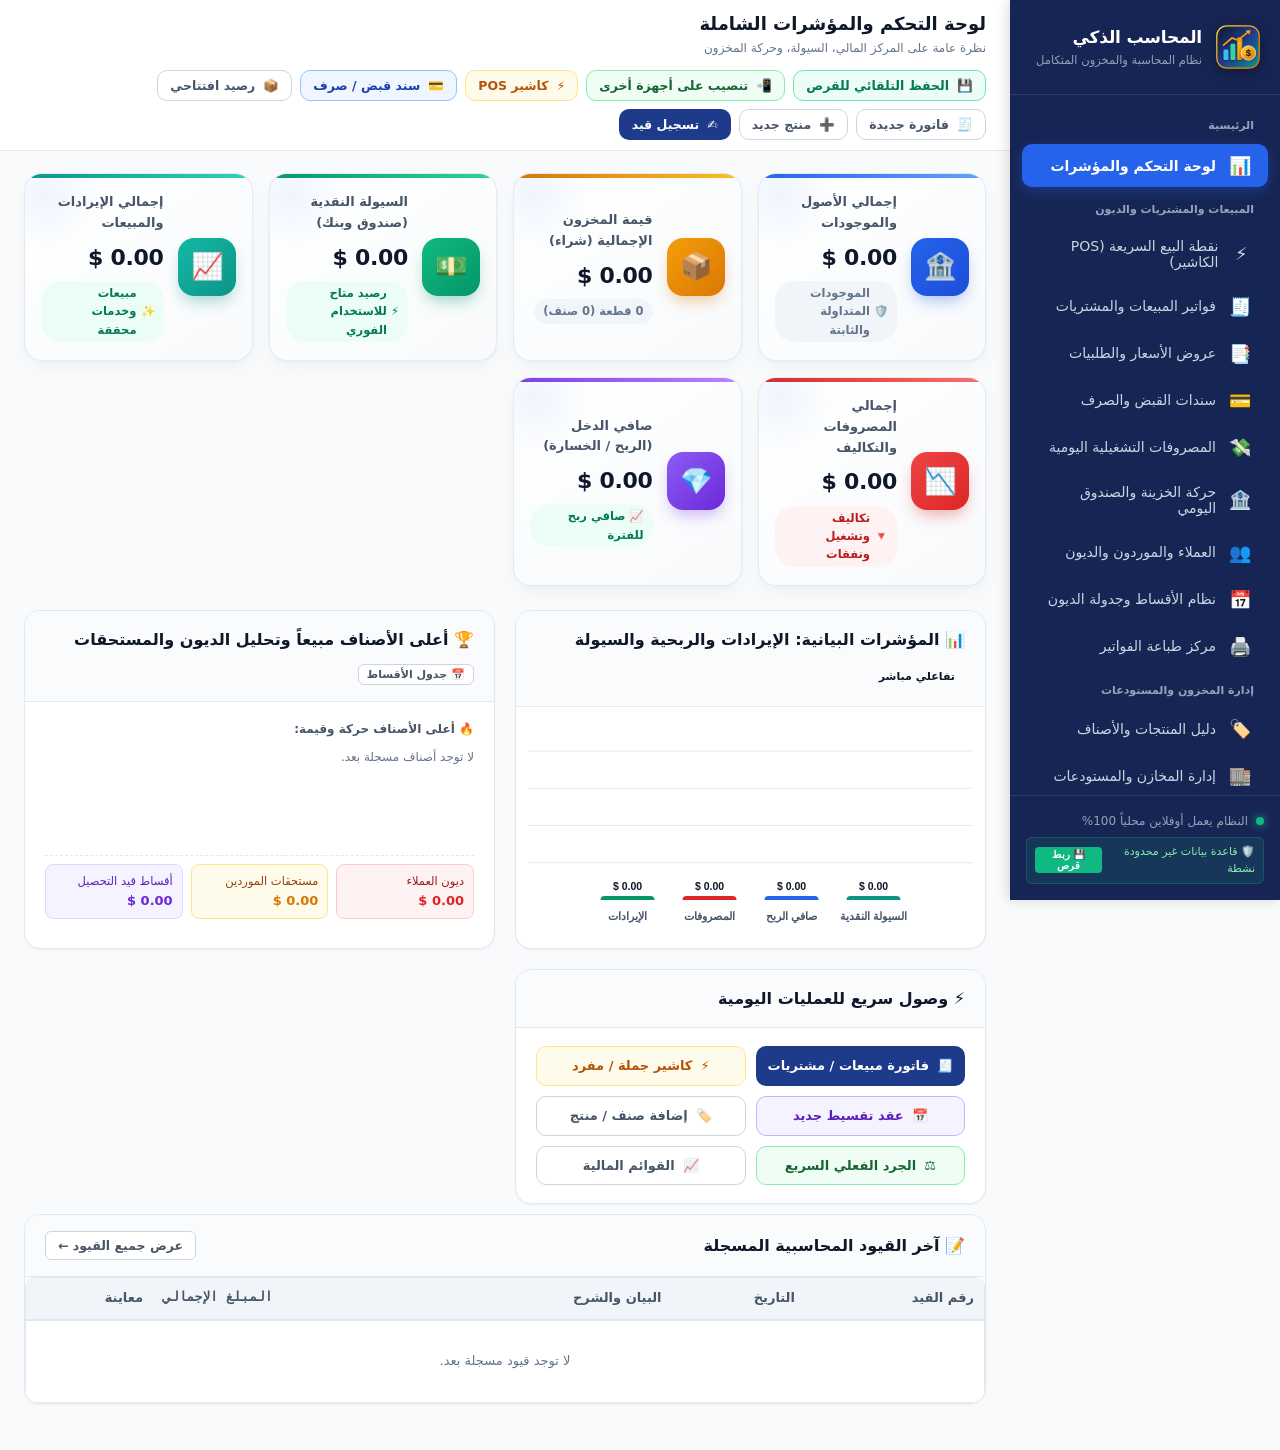
<file: index.html>
<!DOCTYPE html>
<html lang="ar" dir="rtl">
<head>
    <meta charset="UTF-8">
    <meta name="viewport" content="width=device-width, initial-scale=1.0">
    <meta name="theme-color" content="#1e3a8a">
    <meta name="description" content="نظام المحاسبة وإدارة المخزون والمستودعات الذكي - يعمل أوفلاين">
    <link rel="icon" type="image/svg+xml" href="icons/app_icon.svg">
    <link rel="shortcut icon" href="app_icon.ico">
    <link rel="manifest" href="manifest.json">
    <title>نظام المحاسبة وإدارة المخزون والمستودعات الذكي</title>
    <link rel="stylesheet" href="css/main.css">
</head>
<body>

    <div class="app-container">
        
        <!-- الشريط الجانبي (Sidebar) -->
        <aside class="sidebar">
            <div class="brand-section">
                <div class="brand-icon" style="background: transparent; box-shadow: none; padding: 0;">
                    <img src="icons/app_icon.svg" alt="شعار المحاسب الذكي" style="width: 46px; height: 46px; display: block; filter: drop-shadow(0 4px 8px rgba(0,0,0,0.35));">
                </div>
                <div class="brand-info">
                    <h1>المحاسب الذكي</h1>
                    <span>نظام المحاسبة والمخزون المتكامل</span>
                </div>
            </div>

            <ul class="nav-menu">
                <li style="font-size: 11px; color: #94a3b8; padding: 6px 14px; font-weight: 700;">الرئيسية</li>
                <li>
                    <button class="nav-item-btn active" data-tab="dashboard">
                        <span class="nav-icon">📊</span>
                        <span>لوحة التحكم والمؤشرات</span>
                    </button>
                </li>

                <li style="font-size: 11px; color: #94a3b8; padding: 10px 14px 4px; font-weight: 700;">المبيعات والمشتريات والديون</li>
                <li>
                    <button class="nav-item-btn" data-tab="pos">
                        <span class="nav-icon">⚡</span>
                        <span>نقطة البيع السريعة (POS الكاشير)</span>
                    </button>
                </li>
                <li>
                    <button class="nav-item-btn" data-tab="invoices">
                        <span class="nav-icon">🧾</span>
                        <span>فواتير المبيعات والمشتريات</span>
                    </button>
                </li>
                <li>
                    <button class="nav-item-btn" data-tab="quotations">
                        <span class="nav-icon">📑</span>
                        <span>عروض الأسعار والطلبيات</span>
                    </button>
                </li>
                <li>
                    <button class="nav-item-btn" data-tab="vouchers">
                        <span class="nav-icon">💳</span>
                        <span>سندات القبض والصرف</span>
                    </button>
                </li>
                <li>
                    <button class="nav-item-btn" data-tab="expenses">
                        <span class="nav-icon">💸</span>
                        <span>المصروفات التشغيلية اليومية</span>
                    </button>
                </li>
                <li>
                    <button class="nav-item-btn" data-tab="cash_drawer">
                        <span class="nav-icon">🏦</span>
                        <span>حركة الخزينة والصندوق اليومي</span>
                    </button>
                </li>
                <li>
                    <button class="nav-item-btn" data-tab="parties">
                        <span class="nav-icon">👥</span>
                        <span>العملاء والموردون والديون</span>
                    </button>
                </li>
                <li>
                    <button class="nav-item-btn" data-tab="installments">
                        <span class="nav-icon">📅</span>
                        <span>نظام الأقساط وجدولة الديون</span>
                    </button>
                </li>
                <li>
                    <button class="nav-item-btn" data-tab="invoice_print">
                        <span class="nav-icon">🖨️</span>
                        <span>مركز طباعة الفواتير</span>
                    </button>
                </li>

                <li style="font-size: 11px; color: #94a3b8; padding: 10px 14px 4px; font-weight: 700;">إدارة المخزون والمستودعات</li>
                <li>
                    <button class="nav-item-btn" data-tab="products">
                        <span class="nav-icon">🏷️</span>
                        <span>دليل المنتجات والأصناف</span>
                    </button>
                </li>
                <li>
                    <button class="nav-item-btn" data-tab="warehouses">
                        <span class="nav-icon">🏬</span>
                        <span>إدارة المخازن والمستودعات</span>
                    </button>
                </li>
                <li>
                    <button class="nav-item-btn" data-tab="opening_balances">
                        <span class="nav-icon">📦</span>
                        <span>الأرصدة الافتتاحية والدفعات</span>
                    </button>
                </li>
                <li>
                    <button class="nav-item-btn" data-tab="stock_ops">
                        <span class="nav-icon">🔄</span>
                        <span>التحويل والتسوية المخزنية</span>
                    </button>
                </li>
                <li>
                    <button class="nav-item-btn" data-tab="stocktaking">
                        <span class="nav-icon">⚖️</span>
                        <span>الجرد الفعلي السريع للمخزون</span>
                    </button>
                </li>
                <li>
                    <button class="nav-item-btn" data-tab="inventory_reports">
                        <span class="nav-icon">📋</span>
                        <span>تقارير المخزون والجرد</span>
                    </button>
                </li>

                <li style="font-size: 11px; color: #94a3b8; padding: 10px 14px 4px; font-weight: 700;">الحسابات والقيود المالية</li>
                <li>
                    <button class="nav-item-btn" data-tab="accounts">
                        <span class="nav-icon">🌳</span>
                        <span>دليل شجرة الحسابات</span>
                    </button>
                </li>
                <li>
                    <button class="nav-item-btn" data-tab="entries">
                        <span class="nav-icon">📝</span>
                        <span>دفتر قيود اليومية</span>
                    </button>
                </li>
                <li>
                    <button class="nav-item-btn" data-tab="ledger">
                        <span class="nav-icon">📑</span>
                        <span>دفتر الأستاذ وكشف الحساب</span>
                    </button>
                </li>
                <li>
                    <button class="nav-item-btn" data-tab="trial_balance">
                        <span class="nav-icon">⚖️</span>
                        <span>ميزان المراجعة</span>
                    </button>
                </li>
                <li>
                    <button class="nav-item-btn" data-tab="reports">
                        <span class="nav-icon">📈</span>
                        <span>القوائم المالية الختامية</span>
                    </button>
                </li>

                <li style="font-size: 11px; color: #94a3b8; padding: 10px 14px 4px; font-weight: 700;">النظام والتشغيل</li>
                <li>
                    <button class="nav-item-btn" data-tab="audit_log">
                        <span class="nav-icon">🕵️</span>
                        <span>سجل الرقابة والتدقيق الأمني</span>
                    </button>
                </li>
                <li>
                    <button class="nav-item-btn" data-tab="settings">
                        <span class="nav-icon">⚙️</span>
                        <span>الإعدادات والنسخ والتشغيل</span>
                    </button>
                </li>
            </ul>

            <div class="sidebar-footer" style="display: flex; flex-direction: column; gap: 6px;">
                <div class="system-status">
                    <span class="status-dot"></span>
                    <span>النظام يعمل أوفلاين محلياً 100%</span>
                </div>
                <div style="font-size: 11px; color: #86efac; display: flex; align-items: center; justify-content: space-between; background: rgba(16, 185, 129, 0.12); padding: 5px 8px; border-radius: 6px; border: 1px solid rgba(16, 185, 129, 0.25);">
                    <span id="autosave-disk-status">🛡️ قاعدة بيانات غير محدودة نشطة</span>
                    <button type="button" onclick="ui.connectAutoSaveDiskFile()" style="background: #10b981; color: #fff; border: none; border-radius: 4px; padding: 2px 6px; font-size: 10px; font-weight: 700; cursor: pointer;" title="ربط ملف حفظ تلقائي مستمر على القرص الصلب">💾 ربط قرص</button>
                </div>
            </div>
        </aside>

        <!-- منطقة المحتوى الرئيسية -->
        <main class="main-wrapper">
            
            <!-- الشريط العلوي -->
            <header class="top-header">
                <div style="display: flex; align-items: center; gap: 16px;">
                    <button id="menu-toggle" class="menu-toggle-btn" title="القائمة">☰</button>
                    <div class="header-title-area">
                        <h2 id="current-page-title">لوحة التحكم والمؤشرات الشاملة</h2>
                        <p id="current-page-desc">نظرة عامة على المركز المالي، السيولة، وحركة المخزون</p>
                    </div>
                </div>

                <div class="header-actions no-print">
                    <button id="disk-autosave-btn" class="btn btn-outline" onclick="ui.connectAutoSaveDiskFile()" style="display: inline-flex; background: #ecfdf5; color: #047857; border-color: #6ee7b7; font-weight: 800;" title="تفعيل الحفظ التلقائي الفوري المباشر على ملف في القرص الصلب (حماية 100% ضد ضياع البيانات)">
                        <span>💾</span>
                        <span id="disk-autosave-btn-text">الحفظ التلقائي للقرص</span>
                    </button>
                    <button id="install-app-btn" class="btn btn-outline" onclick="ui.openInstallerModal()" style="display: inline-flex; background: #f0fdf4; color: #166534; border-color: #86efac; font-weight: 800;" title="تنصيب ونقل البرنامج على أجهزة كمبيوتر أو هواتف أخرى">
                        <span>📲</span>
                        <span>تنصيب على أجهزة أخرى</span>
                    </button>
                    <button class="btn btn-outline" onclick="ui.switchTab('pos')" style="border-color: #fde68a; background: #fffbeb; color: #b45309; font-weight: 800;">
                        <span>⚡</span>
                        <span>كاشير POS</span>
                    </button>
                    <button class="btn btn-outline" onclick="ui.openVoucherFormModal('RECEIPT')" style="border-color: #93c5fd; background: #eff6ff; color: #1e40af;">
                        <span>💳</span>
                        <span>سند قبض / صرف</span>
                    </button>
                    <button class="btn btn-outline action-new-opening-batch">
                        <span>📦</span>
                        <span>رصيد افتتاحي</span>
                    </button>
                    <button class="btn btn-outline action-new-invoice">
                        <span>🧾</span>
                        <span>فاتورة جديدة</span>
                    </button>
                    <button class="btn btn-outline action-new-product">
                        <span>➕</span>
                        <span>منتج جديد</span>
                    </button>
                    <button class="btn btn-primary action-new-entry">
                        <span>✍️</span>
                        <span>تسجيل قيد</span>
                    </button>
                </div>
            </header>

            <!-- محتوى الشاشات والتبويبات -->
            <section class="content-area">
                
                <!-- 1. شاشة لوحة التحكم (Dashboard) -->
                <div id="tab-dashboard" class="tab-pane active">
                    
                    <!-- صندوق تنبيه النواقص إن وجد -->
                    <div id="dashboard-low-stock-alert-box" style="display: none;"></div>
                    <!-- صندوق تنبيه الديون المتأخرة والمستحقة للتحصيل -->
                    <div id="dashboard-overdue-debts-alert-box" style="display: none;"></div>

                    <!-- بطاقات المؤشرات المالية والمخزنية المطورة -->
                    <div class="metrics-grid">
                        <div class="metric-card accent-blue">
                            <div class="metric-icon blue">🏦</div>
                            <div class="metric-content">
                                <div class="metric-label">إجمالي الأصول والموجودات</div>
                                <div class="metric-value" id="kpi-total-assets">0.00 $</div>
                                <div class="metric-sub"><span>🛡️</span> <span>الموجودات المتداولة والثابتة</span></div>
                            </div>
                        </div>

                        <div class="metric-card accent-amber">
                            <div class="metric-icon amber">📦</div>
                            <div class="metric-content">
                                <div class="metric-label">قيمة المخزون الإجمالية (شراء)</div>
                                <div class="metric-value" id="kpi-inventory-val">0.00 $</div>
                                <div class="metric-sub" id="kpi-inventory-items">0 قطعة متوفرة</div>
                            </div>
                        </div>

                        <div class="metric-card accent-emerald">
                            <div class="metric-icon green">💵</div>
                            <div class="metric-content">
                                <div class="metric-label">السيولة النقدية (صندوق وبنك)</div>
                                <div class="metric-value" id="kpi-cash-bank">0.00 $</div>
                                <div class="metric-sub positive"><span>⚡</span> <span>رصيد متاح للاستخدام الفوري</span></div>
                            </div>
                        </div>

                        <div class="metric-card accent-teal">
                            <div class="metric-icon teal">📈</div>
                            <div class="metric-content">
                                <div class="metric-label">إجمالي الإيرادات والمبيعات</div>
                                <div class="metric-value" id="kpi-revenues">0.00 $</div>
                                <div class="metric-sub positive"><span>✨</span> <span>مبيعات وخدمات محققة</span></div>
                            </div>
                        </div>

                        <div class="metric-card accent-red">
                            <div class="metric-icon red">📉</div>
                            <div class="metric-content">
                                <div class="metric-label">إجمالي المصروفات والتكاليف</div>
                                <div class="metric-value" id="kpi-expenses">0.00 $</div>
                                <div class="metric-sub negative"><span>🔻</span> <span>تكاليف وتشغيل ونفقات</span></div>
                            </div>
                        </div>

                        <div class="metric-card accent-purple">
                            <div class="metric-icon purple">💎</div>
                            <div class="metric-content">
                                <div class="metric-label">صافي الدخل (الربح / الخسارة)</div>
                                <div class="metric-value" id="kpi-net-income">0.00 $</div>
                                <div class="metric-sub" id="kpi-net-income-sub">الإيرادات - المصروفات</div>
                            </div>
                        </div>
                    </div>

                    <!-- قسم الرسم البياني وأحدث العمليات -->
                    <div style="display: grid; grid-template-columns: repeat(auto-fit, minmax(320px, 1fr)); gap: 20px;">
                        
                        <!-- بطاقة الرسم البياني المالي -->
                        <div class="card" style="margin-bottom: 0;">
                            <div class="card-header">
                                <h3>📊 المؤشرات البيانية: الإيرادات والربحية والسيولة</h3>
                                <span class="badge badge-success" style="font-size: 11px;">تفاعلي مباشر</span>
                            </div>
                            <div class="card-body" style="display: flex; align-items: center; justify-content: center; min-height: 235px;">
                                <canvas id="revenue-expense-chart"></canvas>
                            </div>
                        </div>

                        <!-- بطاقة أفضل الأصناف مبيعاً وربحية وهيكل الديون -->
                        <div class="card" style="margin-bottom: 0;">
                            <div class="card-header">
                                <h3>🏆 أعلى الأصناف مبيعاً وتحليل الديون والمستحقات</h3>
                                <button class="btn btn-outline btn-sm" onclick="ui.switchTab('installments')" style="font-size: 11px; padding: 3px 8px;">📅 جدول الأقساط</button>
                            </div>
                            <div class="card-body" id="dashboard-top-products-chart" style="min-height: 235px; display: flex; flex-direction: column; justify-content: space-between; gap: 10px;">
                                <!-- يتم تعبئتها عبر JS -->
                            </div>
                        </div>

                        <!-- بطاقة الإجراءات السريعة -->
                        <div class="card" style="margin-bottom: 0;">
                            <div class="card-header">
                                <h3>⚡ وصول سريع للعمليات اليومية</h3>
                            </div>
                            <div class="card-body" style="display: grid; grid-template-columns: 1fr 1fr; gap: 10px;">
                                <button class="btn btn-primary action-new-invoice" style="padding: 11px; font-size: 13px;">
                                    <span>🧾</span> <span>فاتورة مبيعات / مشتريات</span>
                                </button>
                                <button class="btn btn-outline" onclick="ui.switchTab('pos')" style="padding: 11px; font-size: 13px; border-color: #fde68a; background: #fffbeb; color: #b45309; font-weight: 800;">
                                    <span>⚡</span> <span>كاشير جملة / مفرد</span>
                                </button>
                                <button class="btn btn-outline" onclick="ui.switchTab('installments')" style="padding: 11px; font-size: 13px; border-color: #c4b5fd; background: #f5f3ff; color: #5b21b6; font-weight: 700;">
                                    <span>📅</span> <span>عقد تقسيط جديد</span>
                                </button>
                                <button class="btn btn-outline action-new-product" style="padding: 11px; font-size: 13px;">
                                    <span>🏷️</span> <span>إضافة صنف / منتج</span>
                                </button>
                                <button class="btn btn-outline" onclick="ui.switchTab('stocktaking')" style="padding: 11px; font-size: 13px; border-color: #86efac; background: #f0fdf4; color: #166534;">
                                    <span>⚖️</span> <span>الجرد الفعلي السريع</span>
                                </button>
                                <button class="btn btn-outline" onclick="ui.switchTab('reports')" style="padding: 11px; font-size: 13px;">
                                    <span>📈</span> <span>القوائم المالية</span>
                                </button>
                            </div>
                        </div>
                    </div>

                    <!-- جدول أحدث القيود المسجلة -->
                    <div class="card" style="margin-top: 10px;">
                        <div class="card-header">
                            <h3>📝 آخر القيود المحاسبية المسجلة</h3>
                            <button class="btn btn-outline btn-sm" onclick="ui.switchTab('entries')">عرض جميع القيود ←</button>
                        </div>
                        <div class="card-body" style="padding: 0;">
                            <div class="table-responsive">
                                <table class="acc-table">
                                    <thead>
                                        <tr>
                                            <th>رقم القيد</th>
                                            <th>التاريخ</th>
                                            <th>البيان والشرح</th>
                                            <th class="num">المبلغ الإجمالي</th>
                                            <th>معاينة</th>
                                        </tr>
                                    </thead>
                                    <tbody id="dashboard-recent-entries-tbody">
                                        <!-- تعبئة عبر JS -->
                                    </tbody>
                                </table>
                            </div>
                        </div>
                    </div>
                </div>

                <!-- شاشة فواتير المبيعات والمشتريات (Invoices) -->
                <div id="tab-invoices" class="tab-pane">
                    <!-- ملخص الفواتير السريع -->
                    <div class="metrics-grid" style="grid-template-columns: repeat(auto-fit, minmax(240px, 1fr)); margin-bottom: 22px;">
                        <div class="metric-card accent-emerald">
                            <div class="metric-icon green">🛒</div>
                            <div class="metric-content">
                                <div class="metric-label">إجمالي المبيعات</div>
                                <div class="metric-value" id="inv-kpi-sales">0.00 $</div>
                                <div class="metric-sub positive" id="inv-kpi-sales-count">0 فاتورة مبيعات</div>
                            </div>
                        </div>
                        <div class="metric-card accent-blue">
                            <div class="metric-icon blue">📥</div>
                            <div class="metric-content">
                                <div class="metric-label">إجمالي المشتريات</div>
                                <div class="metric-value" id="inv-kpi-purchases">0.00 $</div>
                                <div class="metric-sub" id="inv-kpi-purchases-count">0 فاتورة مشتريات</div>
                            </div>
                        </div>
                        <div class="metric-card accent-amber">
                            <div class="metric-icon amber">⏳</div>
                            <div class="metric-content">
                                <div class="metric-label">المستحقات الآجلة (عملاء / موردين)</div>
                                <div class="metric-value" id="inv-kpi-credit">0.00 $</div>
                                <div class="metric-sub" id="inv-kpi-credit-sub">فواتير على الحساب</div>
                            </div>
                        </div>
                    </div>

                    <div class="card">
                        <div class="card-header">
                            <div>
                                <h3 style="margin-bottom: 4px;">🧾 سجل وإدارة فواتير المبيعات والمشتريات والمرتجعات</h3>
                                <span style="font-size: 12.5px; color: var(--text-muted);">إصدار فواتير بيع وشراء ومرتجعات، صرف وتوريد المخزون، والتوليد الآلي للقيود المحاسبية</span>
                            </div>
                            <div style="display: flex; gap: 8px; flex-wrap: wrap;">
                                <button class="btn btn-outline btn-sm" onclick="ui.exportTableToExcel('#tab-invoices table.acc-table', 'سجل_الفواتير')">📊 تصدير Excel</button>
                                <button class="btn btn-outline btn-sm" onclick="ui.openInvoiceModal('SALES_RETURN')" style="color: #b45309; border-color: #fde68a; background: #fffbeb;">↩️ مرتجع مبيعات</button>
                                <button class="btn btn-outline btn-sm" onclick="ui.openInvoiceModal('PURCHASE_RETURN')" style="color: #7e22ce; border-color: #e9d5ff; background: #faf5ff;">↪️ مرتجع مشتريات</button>
                                <button class="btn btn-primary btn-sm action-new-sales-inv">🛒 فاتورة مبيعات جديدة</button>
                                <button class="btn btn-outline btn-sm action-new-purchase-inv">📥 فاتورة مشتريات جديدة</button>
                            </div>
                        </div>
                        <div class="card-body">
                            <!-- شريط البحث والتصفية -->
                            <div class="filter-bar">
                                <div class="filter-group">
                                    <label for="invoice-search">🔍 بحث:</label>
                                    <input type="text" id="invoice-search" class="input-control search-input" placeholder="ابحث برقم الفاتورة، اسم العميل أو المورد...">
                                </div>
                                <div class="filter-group">
                                    <label for="invoice-type-filter">نوع الفاتورة:</label>
                                    <select id="invoice-type-filter" class="select-control">
                                        <option value="all">جميع الفواتير والمرتجعات</option>
                                        <option value="SALES">🛒 فواتير المبيعات فقط</option>
                                        <option value="PURCHASE">📥 فواتير المشتريات فقط</option>
                                        <option value="SALES_RETURN">↩️ مرتجعات المبيعات</option>
                                        <option value="PURCHASE_RETURN">↪️ مرتجعات المشتريات</option>
                                    </select>
                                </div>
                                <div class="filter-group">
                                    <label for="invoice-pay-filter">طريقة الدفع:</label>
                                    <select id="invoice-pay-filter" class="select-control">
                                        <option value="all">الكل</option>
                                        <option value="CASH">نقداً</option>
                                        <option value="BANK">تحويل بنكي</option>
                                        <option value="CREDIT">آجل</option>
                                    </select>
                                </div>
                            </div>

                            <!-- جدول الفواتير -->
                            <div class="table-responsive">
                                <table class="acc-table">
                                    <thead>
                                        <tr>
                                            <th style="width: 14%;">رقم الفاتورة</th>
                                            <th style="width: 11%;">النوع</th>
                                            <th style="width: 11%;">التاريخ</th>
                                            <th style="width: 18%;">الطرف (العميل / المورد)</th>
                                            <th style="width: 11%;">طريقة الدفع</th>
                                            <th style="width: 12%;">المستودع</th>
                                            <th class="num" style="width: 13%;">الإجمالي</th>
                                            <th style="width: 10%; text-align: left;">إجراءات</th>
                                        </tr>
                                    </thead>
                                    <tbody id="invoices-tbody">
                                        <!-- تعبئة عبر JS -->
                                    </tbody>
                                </table>
                            </div>
                        </div>
                    </div>
                </div>

                <!-- شاشة مركز طباعة الفواتير (Invoice Print Center) -->
                <div id="tab-invoice_print" class="tab-pane">
                    <div class="card no-print" style="margin-bottom: 20px;">
                        <div class="card-header">
                            <div>
                                <h3 style="margin-bottom: 4px;">🖨️ مركز طباعة ومعاينة الفواتير الاحترافي</h3>
                                <span style="font-size: 12.5px; color: var(--text-muted);">اختر أي فاتورة مبيعات أو مشتريات، خصص قالب الطباعة (A4 رسمي أو كاشير حراري 80mm)، واطبعها مباشرة</span>
                            </div>
                            <div style="display: flex; gap: 10px;">
                                <button class="btn btn-outline btn-sm action-new-sales-inv">🛒 إصدار فاتورة جديدة</button>
                                <button class="btn btn-primary" onclick="ui.printSelectedInvoice()">🖨️ طباعة الفاتورة المعروضة الآن</button>
                            </div>
                        </div>
                        <div class="card-body" style="padding: 16px 24px;">
                            <div class="filter-bar" style="margin-bottom: 0; justify-content: space-between;">
                                <div style="display: flex; gap: 14px; align-items: center; flex-wrap: wrap;">
                                    <div class="filter-group">
                                        <label for="print-center-search">🔍 بحث عن فاتورة:</label>
                                        <input type="text" id="print-center-search" class="input-control" placeholder="رقم الفاتورة أو اسم العميل/المورد..." oninput="ui.renderInvoicePrintList()">
                                    </div>
                                    <div class="filter-group">
                                        <label for="print-center-type">النوع:</label>
                                        <select id="print-center-type" class="select-control" onchange="ui.renderInvoicePrintList()">
                                            <option value="all">جميع الفواتير والمرتجعات</option>
                                            <option value="SALES">🛒 فواتير المبيعات</option>
                                            <option value="PURCHASE">📥 فواتير المشتريات</option>
                                            <option value="SALES_RETURN">↩️ مرتجعات المبيعات</option>
                                            <option value="PURCHASE_RETURN">↪️ مرتجعات المشتريات</option>
                                        </select>
                                    </div>
                                    <div class="filter-group">
                                        <label for="print-template-style">📐 مقاس وتصميم الطباعة:</label>
                                        <select id="print-template-style" class="select-control" onchange="ui.updateInvoicePrintPreview()">
                                            <option value="a4">📄 فاتورة رسمية قياسية (A4)</option>
                                            <option value="thermal">🧾 فاتورة كاشير حرارية (80mm)</option>
                                        </select>
                                    </div>
                                </div>

                                <div style="display: flex; gap: 16px; align-items: center; flex-wrap: wrap;">
                                    <label style="display: flex; align-items: center; gap: 6px; cursor: pointer; font-size: 13px; font-weight: 600;">
                                        <input type="checkbox" id="print-opt-logo" checked onchange="ui.updateInvoicePrintPreview()">
                                        <span>إظهار الشعار والترويسة</span>
                                    </label>
                                    <label style="display: flex; align-items: center; gap: 6px; cursor: pointer; font-size: 13px; font-weight: 600;">
                                        <input type="checkbox" id="print-opt-sigs" checked onchange="ui.updateInvoicePrintPreview()">
                                        <span>إظهار الأختام والتوقيعات</span>
                                    </label>
                                    <label style="display: flex; align-items: center; gap: 6px; cursor: pointer; font-size: 13px; font-weight: 600;">
                                        <input type="checkbox" id="print-opt-notes" checked onchange="ui.updateInvoicePrintPreview()">
                                        <span>إظهار الملاحظات والتذييل</span>
                                    </label>
                                </div>
                            </div>
                        </div>
                    </div>

                    <!-- لوحة تخصيص كليشة الفاتورة -->
                    <div class="card no-print" style="margin-bottom: 20px;">
                        <div class="card-header">
                            <div>
                                <h3 style="margin-bottom: 4px;">🎨 تخصيص كليشة الفاتورة (الشعار / الترويسة / الألوان)</h3>
                                <span style="font-size: 12.5px; color: var(--text-muted);">كل تغيير يُحفظ تلقائياً ويظهر فوراً في المعاينة وفي جميع الفواتير المطبوعة</span>
                            </div>
                            <button class="btn btn-outline btn-sm" onclick="ui.resetBrandDefaults()">↺ استعادة التصميم الافتراضي</button>
                        </div>
                        <div class="card-body brand-grid">
                            <div class="brand-block">
                                <label class="brand-label">🖼️ شعار المنشأة</label>
                                <div class="brand-preview-box" id="brand-logo-preview"></div>
                                <div class="brand-actions">
                                    <label class="btn btn-outline btn-sm" style="cursor: pointer;">
                                        📁 اختيار شعار
                                        <input type="file" accept="image/*" style="display: none;" onchange="ui.onBrandLogoSelected(this)">
                                    </label>
                                    <button type="button" class="btn btn-outline btn-sm" onclick="ui.removeBrandLogo()">🗑️ إزالة</button>
                                </div>
                            </div>

                            <div class="brand-block">
                                <label class="brand-label">🏷️ كليشة كاملة (صورة ترويسة جاهزة)</label>
                                <div class="brand-preview-box brand-banner-box" id="brand-banner-preview"></div>
                                <div class="brand-actions">
                                    <label class="btn btn-outline btn-sm" style="cursor: pointer;">
                                        📁 رفع صورة الكليشة
                                        <input type="file" accept="image/*" style="display: none;" onchange="ui.onBrandBannerSelected(this)">
                                    </label>
                                    <button type="button" class="btn btn-outline btn-sm" onclick="ui.removeBrandBanner()">🗑️ إزالة</button>
                                </div>
                                <div class="brand-hint">عند رفع كليشة كاملة تحل محل الترويسة المصممة تلقائياً.</div>
                            </div>

                            <div class="brand-block">
                                <label class="brand-label">🎨 لون الفاتورة</label>
                                <div id="brand-swatches" class="brand-swatches"></div>
                                <div style="display: flex; align-items: center; gap: 10px; margin-top: 10px;">
                                    <input type="color" id="brand-accent-input" class="brand-color-input" onchange="ui.setBrandAccent(this.value)">
                                    <span style="font-size: 12.5px; color: var(--text-muted);">أو اختر أي لون مخصص</span>
                                </div>
                                <label class="brand-label" style="margin-top: 14px;" for="brand-header-style">🧩 شكل الترويسة</label>
                                <select id="brand-header-style" class="select-control" style="width: 100%;" onchange="ui.onBrandFieldChange()">
                                    <option value="modern">عصري متدرج (ملوّن)</option>
                                    <option value="classic">كلاسيكي أنيق (أبيض مع خط)</option>
                                    <option value="minimal">بسيط (توسيط)</option>
                                </select>
                            </div>

                            <div class="brand-block">
                                <label class="brand-label" for="brand-slogan">✍️ عبارة تحت اسم المنشأة (شعار نصي)</label>
                                <input type="text" id="brand-slogan" class="input-control" placeholder="مثال: لجميع احتياجاتكم التجارية" onchange="ui.onBrandFieldChange()">
                                <label class="brand-label" style="margin-top: 14px;" for="brand-footer">📌 عبارة أسفل الفاتورة</label>
                                <input type="text" id="brand-footer" class="input-control" placeholder="شكراً لتعاملكم معنا..." onchange="ui.onBrandFieldChange()">
                                <div class="brand-hint">الاسم والعنوان والهاتف والرقم الضريبي من شاشة الإعدادات.</div>
                            </div>
                        </div>
                    </div>

                    <div class="print-center-layout">
                        <!-- القائمة الجانبية لاختيار الفاتورة -->
                        <div class="card no-print print-center-sidebar">
                            <div class="card-header" style="padding: 14px 18px;">
                                <h3 style="font-size: 14.5px;">📋 اختر الفاتورة للطباعة</h3>
                                <span id="print-list-count" class="badge badge-info">0</span>
                            </div>
                            <div id="print-center-invoices-list" style="max-height: 620px; overflow-y: auto; padding: 10px;">
                                <!-- تعبئة عبر JS -->
                            </div>
                        </div>

                        <!-- منطقة معاينة الطباعة المباشرة -->
                        <div class="print-center-preview-wrapper">
                            <div id="invoice-print-preview-area">
                                <!-- تعبئة عبر JS -->
                            </div>
                        </div>
                    </div>
                </div>

                <!-- شاشة سندات القبض والصرف (Vouchers) -->
                <div id="tab-vouchers" class="tab-pane">
                    <div class="metrics-grid" style="grid-template-columns: repeat(auto-fit, minmax(240px, 1fr)); margin-bottom: 22px;">
                        <div class="metric-card accent-emerald">
                            <div class="metric-icon green">📥</div>
                            <div class="metric-content">
                                <div class="metric-label">إجمالي سندات القبض (التحصيل)</div>
                                <div class="metric-value" id="vch-kpi-receipts">0.00 $</div>
                                <div class="metric-sub positive" id="vch-kpi-receipts-count">0 سند قبض</div>
                            </div>
                        </div>
                        <div class="metric-card accent-red">
                            <div class="metric-icon red">📤</div>
                            <div class="metric-content">
                                <div class="metric-label">إجمالي سندات الصرف (المدفوعات)</div>
                                <div class="metric-value" id="vch-kpi-payments">0.00 $</div>
                                <div class="metric-sub negative" id="vch-kpi-payments-count">0 سند صرف</div>
                            </div>
                        </div>
                        <div class="metric-card accent-blue">
                            <div class="metric-icon blue">💰</div>
                            <div class="metric-content">
                                <div class="metric-label">صافي التدفق النقدي للسندات</div>
                                <div class="metric-value" id="vch-kpi-net">0.00 $</div>
                                <div class="metric-sub">المقبوضات ناقص المدفوعات</div>
                            </div>
                        </div>
                    </div>

                    <div class="card">
                        <div class="card-header">
                            <div>
                                <h3 style="margin-bottom: 4px;">💳 سندات القبض والصرف النقدية والبنكية</h3>
                                <span style="font-size: 12.5px; color: var(--text-muted);">تحصيل دفعات العملاء الآجلة، سداد مستحقات الموردين، صرف المصاريف التشغيلية، وطباعة السندات الرسمية</span>
                            </div>
                            <div style="display: flex; gap: 8px; flex-wrap: wrap;">
                                <button class="btn btn-outline btn-sm" onclick="ui.exportTableToExcel('#tab-vouchers table.acc-table', 'سجل_السندات')">📊 تصدير Excel</button>
                                <button class="btn btn-primary btn-sm" onclick="ui.openVoucherFormModal('RECEIPT')" style="background: #059669; border-color: #059669;">📥 سند قبض جديد (تحصيل)</button>
                                <button class="btn btn-outline btn-sm" onclick="ui.openVoucherFormModal('PAYMENT')" style="color: #dc2626; border-color: #fca5a5; background: #fef2f2;">📤 سند صرف جديد (دفع)</button>
                            </div>
                        </div>
                        <div class="card-body">
                            <div class="filter-bar">
                                <div class="filter-group">
                                    <label for="voucher-search">🔍 بحث:</label>
                                    <input type="text" id="voucher-search" class="input-control search-input" placeholder="ابحث برقم السند، اسم الطرف، أو البيان..." oninput="ui.renderVouchers()">
                                </div>
                                <div class="filter-group">
                                    <label for="voucher-type-filter">نوع السند:</label>
                                    <select id="voucher-type-filter" class="select-control" onchange="ui.renderVouchers()">
                                        <option value="all">جميع السندات</option>
                                        <option value="RECEIPT">📥 سندات القبض فقط</option>
                                        <option value="PAYMENT">📤 سندات الصرف فقط</option>
                                    </select>
                                </div>
                            </div>

                            <div class="table-responsive">
                                <table class="acc-table">
                                    <thead>
                                        <tr>
                                            <th style="width: 13%;">رقم السند</th>
                                            <th style="width: 11%;">النوع</th>
                                            <th style="width: 11%;">التاريخ</th>
                                            <th style="width: 18%;">الطرف (العميل / المورد / الجهة)</th>
                                            <th style="width: 12%;">طريقة الدفع</th>
                                            <th style="width: 18%;">الحساب المقابل والبيان</th>
                                            <th class="num" style="width: 10%;">المبلغ</th>
                                            <th style="width: 7%; text-align: left;">إجراءات</th>
                                        </tr>
                                    </thead>
                                    <tbody id="vouchers-tbody">
                                        <!-- تعبئة عبر JS -->
                                    </tbody>
                                </table>
                            </div>
                        </div>
                    </div>
                </div>

                <!-- شاشة العملاء والموردين وإدارة الديون (Parties & Debts CRM) -->
                <div id="tab-parties" class="tab-pane">
                    <div class="metrics-grid" style="grid-template-columns: repeat(auto-fit, minmax(185px, 1fr)); margin-bottom: 20px;">
                        <div class="metric-card accent-emerald">
                            <div class="metric-icon green">👥</div>
                            <div class="metric-content">
                                <div class="metric-label">إجمالي ديون العملاء (لنا بالسوق)</div>
                                <div class="metric-value" id="party-kpi-receivables">0.00 $</div>
                                <div class="metric-sub positive" id="party-kpi-customers-count">0 عميل مسجل</div>
                            </div>
                        </div>
                        <div class="metric-card accent-amber">
                            <div class="metric-icon amber">🏢</div>
                            <div class="metric-content">
                                <div class="metric-label">إجمالي مستحقات الموردين (علينا)</div>
                                <div class="metric-value" id="party-kpi-payables">0.00 $</div>
                                <div class="metric-sub" id="party-kpi-suppliers-count">0 مورد مسجل</div>
                            </div>
                        </div>
                        <div class="metric-card accent-blue">
                            <div class="metric-icon blue">⚖️</div>
                            <div class="metric-content">
                                <div class="metric-label">صافي المديونية التجارية</div>
                                <div class="metric-value" id="party-kpi-net">0.00 $</div>
                                <div class="metric-sub">ديون العملاء ناقص مستحقات الموردين</div>
                            </div>
                        </div>
                        <div class="metric-card accent-red">
                            <div class="metric-icon red">🔔</div>
                            <div class="metric-content">
                                <div class="metric-label">حسابات متأخرة عن السداد</div>
                                <div class="metric-value" id="party-kpi-overdue">0 حساب</div>
                                <div class="metric-sub negative" id="party-kpi-overdue-sub">أقدم دين: 0 يوم</div>
                            </div>
                        </div>
                    </div>

                    <div class="card">
                        <div class="card-header">
                            <div>
                                <h3 style="margin-bottom: 4px;">👥 سجل العملاء والموردين وكشوفات الحساب والديون</h3>
                                <span style="font-size: 12.5px; color: var(--text-muted);">متابعة أرصدة الديون الآجلة لكل عميل ومورد، كشف حساب تفصيلي، وتحصيل أو سداد فوري</span>
                            </div>
                            <div style="display: flex; gap: 8px; flex-wrap: wrap;">
                                <input type="file" id="parties-excel-input" accept=".csv,.txt" style="display: none;" onchange="ui.handlePartiesExcelImport(event)">
                                <button class="btn btn-outline btn-sm" onclick="ui.downloadPartiesExcelTemplate()" style="border-color: #cbd5e1; color: #475569;" title="تحميل ملف نموذج Excel (CSV) جاهز للتعبئة">📄 نموذج Excel</button>
                                <button class="btn btn-outline btn-sm" onclick="ui.triggerPartiesExcelImport()" style="border-color: #86efac; background: #f0fdf4; color: #166534; font-weight: 700;" title="استيراد العملاء والموردين وأرصدتهم الافتتاحية دفعة واحدة من ملف Excel / CSV">📥 استيراد من Excel</button>
                                <button class="btn btn-outline btn-sm" onclick="ui.exportTableToExcel('#tab-parties table.acc-table', 'سجل_العملاء_والموردين')">📊 تصدير Excel</button>
                                <button class="btn btn-primary btn-sm" onclick="ui.openPartyModal(null, 'CUSTOMER')">➕ إضافة عميل جديد</button>
                                <button class="btn btn-outline btn-sm" onclick="ui.openPartyModal(null, 'SUPPLIER')">🏢 إضافة مورد جديد</button>
                            </div>
                        </div>
                        <div class="card-body">
                            <div class="filter-bar" style="justify-content: space-between; gap: 12px;">
                                <div style="display: flex; gap: 12px; flex-wrap: wrap; align-items: center;">
                                    <div class="filter-group">
                                        <label for="party-search">🔍 بحث:</label>
                                        <input type="text" id="party-search" class="input-control search-input" placeholder="ابحث بالاسم، الكود، الهاتف، أو العنوان..." oninput="ui.renderParties()">
                                    </div>
                                    <div class="filter-group">
                                        <label for="party-type-filter">التصنيف:</label>
                                        <select id="party-type-filter" class="select-control" onchange="ui.renderParties()">
                                            <option value="all">العملاء والموردون معاً</option>
                                            <option value="CUSTOMER">👤 العملاء فقط</option>
                                            <option value="SUPPLIER">🏢 الموردون فقط</option>
                                        </select>
                                    </div>
                                    <div class="filter-group">
                                        <label for="party-aging-filter">حالة استحقاق الدين:</label>
                                        <select id="party-aging-filter" class="select-control" onchange="ui.renderParties()">
                                            <option value="all">الكل (جميع الحسابات)</option>
                                            <option value="HAS_DEBT">💰 عليه رصيد مستحق فقط</option>
                                            <option value="OVERDUE_15">🟡 متأخر 15 يوماً فأكثر</option>
                                            <option value="OVERDUE_30">🔴 متأخر حرج (30 يوماً فأكثر)</option>
                                        </select>
                                    </div>
                                </div>
                                <div style="display: flex; gap: 6px; flex-wrap: wrap;">
                                    <button type="button" class="btn btn-outline btn-sm" onclick="ui.setPartyQuickFilter('ALL')">📋 الكل</button>
                                    <button type="button" class="btn btn-outline btn-sm" onclick="ui.setPartyQuickFilter('CUSTOMER')">👤 العملاء</button>
                                    <button type="button" class="btn btn-outline btn-sm" onclick="ui.setPartyQuickFilter('SUPPLIER')">🏢 الموردون</button>
                                    <button type="button" class="btn btn-outline btn-sm" onclick="ui.setPartyQuickFilter('HAS_DEBT')" style="border-color:#fca5a5; color:#dc2626;">💰 عليهم ديون مستحقة</button>
                                    <button type="button" class="btn btn-outline btn-sm" onclick="ui.setPartyQuickFilter('OVERDUE')" style="border-color:#fdba74; color:#c2410c;">🔴 متأخرون عن السداد</button>
                                </div>
                            </div>

                            <div class="table-responsive">
                                <table class="acc-table">
                                    <thead>
                                        <tr>
                                            <th style="width: 18%;">العميل / المورد والتواصل</th>
                                            <th style="width: 8%;">التصنيف</th>
                                            <th class="num" style="width: 10%;">الرصيد الافتتاحي</th>
                                            <th class="num" style="width: 11%;">صافي الفواتير</th>
                                            <th class="num" style="width: 11%;">المدفوع / المحصل</th>
                                            <th class="num" style="width: 12%;">الرصيد المتبقي الحالي</th>
                                            <th style="width: 11%;">عمر الدين / الحالة</th>
                                            <th style="width: 19%; text-align: center;">إجراءات سريعة</th>
                                        </tr>
                                    </thead>
                                    <tbody id="parties-tbody">
                                        <!-- تعبئة عبر JS -->
                                    </tbody>
                                </table>
                            </div>
                        </div>
                    </div>
                </div>

                <!-- شاشة نظام الأقساط وجدولة الديون (Installments & Payment Plans) -->
                <div id="tab-installments" class="tab-pane">
                    <div class="metrics-grid" style="margin-bottom: 18px;">
                        <div class="metric-card">
                            <div class="metric-icon blue">📅</div>
                            <div class="metric-info">
                                <div class="metric-label">إجمالي عقود التقسيط النشطة</div>
                                <div class="metric-value" id="ins-kpi-active-plans">0</div>
                                <div class="metric-sub" id="ins-kpi-total-financed">إجمالي المبالغ المقسطة: 0.00</div>
                            </div>
                        </div>
                        <div class="metric-card">
                            <div class="metric-icon green">💵</div>
                            <div class="metric-info">
                                <div class="metric-label">إجمالي المحصل (الدفعات + الأقساط)</div>
                                <div class="metric-value" id="ins-kpi-collected">0.00</div>
                                <div class="metric-sub">محصل فعلياً في الصندوق / البنك</div>
                            </div>
                        </div>
                        <div class="metric-card">
                            <div class="metric-icon orange">⏳</div>
                            <div class="metric-info">
                                <div class="metric-label">الأقساط المتبقية غير المحصلة</div>
                                <div class="metric-value" id="ins-kpi-remaining">0.00</div>
                                <div class="metric-sub" id="ins-kpi-upcoming-count">0 قسط قادم في الجدول</div>
                            </div>
                        </div>
                        <div class="metric-card">
                            <div class="metric-icon purple" style="background: #fee2e2; color: #dc2626;">🚨</div>
                            <div class="metric-info">
                                <div class="metric-label">أقساط حان موعدها أو متأخرة</div>
                                <div class="metric-value" id="ins-kpi-overdue" style="color: var(--danger);">0.00</div>
                                <div class="metric-sub" id="ins-kpi-overdue-count">0 قسط مستحق للتحصيل فوراً</div>
                            </div>
                        </div>
                    </div>

                    <div class="card">
                        <div class="card-header">
                            <div>
                                <h3 style="margin-bottom: 4px;">📅 إدارة عقود البيع بالتقسيط وجدولة تحصيل الأقساط</h3>
                                <span style="font-size: 12.5px; color: var(--text-muted);">جدولة ديون العملاء إلى أقساط شهرية أو أسبوعية، متابعة مواعيد الاستحقاق، وتحصيل القسط بضغطة زر مع سند قبض وقيد محاسبي آلي</span>
                            </div>
                            <div style="display: flex; gap: 8px; flex-wrap: wrap;">
                                <button class="btn btn-outline btn-sm" onclick="ui.exportTableToExcel('#tab-installments table.acc-table', 'سجل_الأقساط_والعقود')">📊 تصدير Excel</button>
                                <button class="btn btn-primary btn-sm" onclick="ui.openInstallmentModal()">➕ إنشاء عقد وجدول أقساط جديد</button>
                            </div>
                        </div>
                        <div class="card-body">
                            <div class="filter-bar" style="justify-content: space-between; gap: 12px;">
                                <div style="display: flex; gap: 12px; flex-wrap: wrap; align-items: center;">
                                    <div class="filter-group">
                                        <label for="ins-search">🔍 بحث:</label>
                                        <input type="text" id="ins-search" class="input-control search-input" placeholder="ابحث باسم العميل، رقم العقد، الهاتف، أو البيان..." oninput="ui.renderInstallments()">
                                    </div>
                                    <div class="filter-group">
                                        <label for="ins-status-filter">حالة الأقساط:</label>
                                        <select id="ins-status-filter" class="select-control" onchange="ui.renderInstallments()">
                                            <option value="ALL">جميع العقود والأقساط</option>
                                            <option value="ACTIVE">⏳ عقود نشطة (عليها أقساط متبقية)</option>
                                            <option value="OVERDUE">🚨 عليها أقساط متأخرة / مستحقة اليوم</option>
                                            <option value="COMPLETED">✅ عقود مكتملة ومسددة بالكامل</option>
                                        </select>
                                    </div>
                                </div>
                            </div>

                            <div class="table-responsive">
                                <table class="acc-table">
                                    <thead>
                                        <tr>
                                            <th style="width: 10%;">رقم العقد</th>
                                            <th style="width: 18%;">العميل والبيان</th>
                                            <th class="num" style="width: 10%;">الإجمالي</th>
                                            <th class="num" style="width: 10%;">المقدم المدفوع</th>
                                            <th class="num" style="width: 11%;">المحصل الكلي</th>
                                            <th class="num" style="width: 11%;">المتبقي</th>
                                            <th style="width: 16%;">القسط القادم والاستحقاق</th>
                                            <th style="width: 14%; text-align: center;">تحصيل وإجراءات</th>
                                        </tr>
                                    </thead>
                                    <tbody id="installments-tbody">
                                        <!-- تعبئة عبر JS -->
                                    </tbody>
                                </table>
                            </div>
                        </div>
                    </div>
                </div>

                <!-- شاشة نقطة البيع السريعة (POS Cashier) -->
                <div id="tab-pos" class="tab-pane">
                    <div style="display: grid; grid-template-columns: 1.4fr 1fr; gap: 20px; align-items: start;">
                        <!-- اليمين: شبكة الأصناف والبحث بالباركود -->
                        <div class="card" style="margin-bottom: 0;">
                            <div class="card-header" style="background: linear-gradient(135deg, #eff6ff, #f8fafc);">
                                <div>
                                    <h3 style="margin-bottom: 4px;">⚡ كاشير نقطة البيع السريعة (POS)</h3>
                                    <span style="font-size: 12px; color: var(--text-muted);">امسح الباركود مباشرة أو اضغط على بطاقة المنتج لإضافته لسلة البيع</span>
                                </div>
                                <div style="display: flex; align-items: center; gap: 8px;">
                                    <label for="pos-warehouse" style="font-size: 12.5px; font-weight: 700;">المستودع:</label>
                                    <select id="pos-warehouse" class="select-control" onchange="ui.renderPOSProducts()"></select>
                                </div>
                            </div>
                            <div class="card-body">
                                <div style="display: flex; gap: 10px; margin-bottom: 14px; flex-wrap: wrap;">
                                    <input type="text" id="pos-barcode-input" class="input-control" style="flex: 1; font-weight: 700; border: 2px solid var(--primary);" placeholder="🔫 امسح الباركود هنا أو ابحث باسم الصنف / كود SKU (ثم اضغط Enter)..." oninput="ui.renderPOSProducts()" onkeydown="ui.onPOSBarcodeKeydown(event)">
                                    <select id="pos-price-tier" class="select-control" style="font-weight: 800; background: #eff6ff; color: #1e40af; border-color: #93c5fd;" onchange="ui.onPOSPriceTierChange(this.value)" title="التبديل الفوري بين البيع بالمفرد (قطاعي) والبيع بالجملة">
                                        <option value="RETAIL">🛍️ تسعير مفرد (قطاعي)</option>
                                        <option value="WHOLESALE">📦 تسعير جملة (Wholesale)</option>
                                    </select>
                                    <select id="pos-category-filter" class="select-control" onchange="ui.renderPOSProducts()">
                                        <option value="all">جميع التصنيفات</option>
                                    </select>
                                </div>

                                <div id="pos-products-grid" style="display: grid; grid-template-columns: repeat(auto-fill, minmax(155px, 1fr)); gap: 12px; max-height: 540px; overflow-y: auto; padding: 4px;">
                                    <!-- بطاقات الأصناف تُعبأ عبر JS -->
                                </div>
                            </div>
                        </div>

                        <!-- اليسار: سلة المبيعات والحاسبة الفورية للباقي -->
                        <div class="card" style="margin-bottom: 0; border: 2px solid #cbd5e1;">
                            <div class="card-header" style="background: #0f172a; color: #fff;">
                                <h3 style="color: #fff; margin: 0;">🛒 سلة البيع الفوري</h3>
                                <button type="button" class="btn btn-outline btn-sm" style="color: #fca5a5; border-color: rgba(252,165,165,0.4); background: transparent;" onclick="ui.clearPOSCart()">🗑️ تفريغ السلة</button>
                            </div>
                            <div class="card-body" style="padding: 14px;">
                                <div style="display: grid; grid-template-columns: 1.2fr 1fr; gap: 10px; margin-bottom: 12px;">
                                    <div>
                                        <label for="pos-party" style="font-size: 12px; font-weight: 700; display: block; margin-bottom: 4px;">👤 العميل:</label>
                                        <input type="text" id="pos-party" list="parties-datalist" class="input-control" value="عميل نقدي" placeholder="اسم العميل...">
                                    </div>
                                    <div>
                                        <label for="pos-pay-method" style="font-size: 12px; font-weight: 700; display: block; margin-bottom: 4px;">💳 طريقة الدفع:</label>
                                        <select id="pos-pay-method" class="select-control" style="width: 100%;" onchange="ui.updatePOSTotals()">
                                            <option value="CASH">💵 نقداً (كاش)</option>
                                            <option value="BANK">🏦 بطاقة / تحويل بنكي</option>
                                            <option value="CREDIT">⏳ آجل (على الحساب)</option>
                                        </select>
                                    </div>
                                </div>

                                <div class="table-responsive" style="max-height: 260px; overflow-y: auto; border: 1px solid var(--border-color); border-radius: 8px; margin-bottom: 12px;">
                                    <table class="acc-table" style="font-size: 12.5px;">
                                        <thead>
                                            <tr>
                                                <th>الصنف</th>
                                                <th style="text-align: center; width: 110px;">الكمية</th>
                                                <th class="num">السعر</th>
                                                <th class="num">الإجمالي</th>
                                                <th></th>
                                            </tr>
                                        </thead>
                                        <tbody id="pos-cart-tbody">
                                            <!-- تعبئة عبر JS -->
                                        </tbody>
                                    </table>
                                </div>

                                <!-- ملخص الحساب وحاسبة الباقي للعميل -->
                                <div style="background: #f8fafc; border: 1px solid var(--border-color); border-radius: 10px; padding: 12px; margin-bottom: 14px;">
                                    <div style="display: flex; justify-content: space-between; margin-bottom: 6px; font-size: 13px;">
                                        <span>المجموع الفرعي:</span>
                                        <strong class="num" id="pos-subtotal">0.00 $</strong>
                                    </div>
                                    <div style="display: flex; justify-content: space-between; align-items: center; margin-bottom: 8px; font-size: 13px;">
                                        <label for="pos-discount">خصم نقدي ($):</label>
                                        <input type="number" step="0.01" min="0" id="pos-discount" class="input-control num" style="width: 100px; padding: 4px 8px;" value="0" oninput="ui.updatePOSTotals()">
                                    </div>
                                    <div style="display: flex; justify-content: space-between; align-items: center; padding: 8px 10px; background: #1e3a8a; color: #fff; border-radius: 8px; margin-bottom: 10px;">
                                        <div>
                                            <span style="font-size: 14px; font-weight: 800; display: block;">الإجمالي المطلوب:</span>
                                            <span id="pos-grand-secondary" style="font-size: 11.5px; color: #93c5fd; font-weight: 700;"></span>
                                        </div>
                                        <span class="num" id="pos-grand-total" style="font-size: 20px; font-weight: 900;">0.00 $</span>
                                    </div>
                                    <div style="display: grid; grid-template-columns: 1fr 1fr; gap: 10px; align-items: center;">
                                        <div>
                                            <label for="pos-paid-amount" style="font-size: 11.5px; font-weight: 700; color: var(--text-secondary); display: block;">💵 المبلغ المستلم من العميل:</label>
                                            <input type="number" step="0.01" min="0" id="pos-paid-amount" class="input-control num" placeholder="اتركه فارغاً لكامل المبلغ" oninput="ui.updatePOSTotals()" style="font-weight: 800;">
                                        </div>
                                        <div id="pos-change-box" style="background: #ecfdf5; border: 1px solid #a7f3d0; border-radius: 8px; padding: 8px 10px; text-align: center;">
                                            <span id="pos-change-label" style="font-size: 11px; color: #065f46; display: block; font-weight: 700;">الباقي للعميل:</span>
                                            <strong class="num" id="pos-change-amount" style="font-size: 16px; color: #047857;">0.00 $</strong>
                                        </div>
                                    </div>
                                </div>

                                <div style="display: grid; grid-template-columns: 1.2fr 1fr; gap: 10px;">
                                    <button type="button" class="btn btn-primary" style="padding: 12px; font-size: 14px; background: #059669; border-color: #059669;" onclick="ui.checkoutPOS(true)">
                                        🖨️ بيع وطباعة كاشير
                                    </button>
                                    <button type="button" class="btn btn-primary" style="padding: 12px; font-size: 14px;" onclick="ui.checkoutPOS(false)">
                                        💾 إتمام البيع فقط
                                    </button>
                                </div>
                            </div>
                        </div>
                    </div>
                </div>

                <!-- شاشة عروض الأسعار والطلبيات (Quotations) -->
                <div id="tab-quotations" class="tab-pane">
                    <div class="metrics-grid" style="grid-template-columns: repeat(auto-fit, minmax(240px, 1fr)); margin-bottom: 22px;">
                        <div class="metric-card accent-blue">
                            <div class="metric-icon blue">📑</div>
                            <div class="metric-content">
                                <div class="metric-label">إجمالي عروض الأسعار المصدرة</div>
                                <div class="metric-value" id="qt-kpi-total">0.00 $</div>
                                <div class="metric-sub" id="qt-kpi-count">0 عرض سعر</div>
                            </div>
                        </div>
                        <div class="metric-card accent-amber">
                            <div class="metric-icon amber">⏳</div>
                            <div class="metric-content">
                                <div class="metric-label">عروض أسعار قيد الانتظار</div>
                                <div class="metric-value" id="qt-kpi-pending">0</div>
                                <div class="metric-sub">بانتظار موافقة العميل</div>
                            </div>
                        </div>
                        <div class="metric-card accent-emerald">
                            <div class="metric-icon green">✅</div>
                            <div class="metric-content">
                                <div class="metric-label">عروض محوّلة إلى فواتير مبيعات</div>
                                <div class="metric-value" id="qt-kpi-converted">0</div>
                                <div class="metric-sub positive">تمت الموافقة والبيع الفعلي</div>
                            </div>
                        </div>
                    </div>

                    <div class="card">
                        <div class="card-header">
                            <div>
                                <h3 style="margin-bottom: 4px;">📑 سجل وإدارة عروض الأسعار (Quotations)</h3>
                                <span style="font-size: 12.5px; color: var(--text-muted);">إصدار عروض أسعار رسمية للعملاء، طباعتها بكليشة الشركة، وتحويلها إلى فاتورة مبيعات بضغطة زر</span>
                            </div>
                            <div style="display: flex; gap: 8px; flex-wrap: wrap;">
                                <button class="btn btn-outline btn-sm" onclick="ui.exportTableToExcel('#tab-quotations table.acc-table', 'عروض_الأسعار')">📊 تصدير Excel</button>
                                <button class="btn btn-primary btn-sm" onclick="ui.openQuotationModal()">➕ إصدار عرض سعر جديد</button>
                            </div>
                        </div>
                        <div class="card-body">
                            <div class="filter-bar">
                                <div class="filter-group">
                                    <label for="quotation-search">🔍 بحث:</label>
                                    <input type="text" id="quotation-search" class="input-control search-input" placeholder="ابحث برقم العرض أو اسم العميل..." oninput="ui.renderQuotations()">
                                </div>
                                <div class="filter-group">
                                    <label for="quotation-status-filter">الحالة:</label>
                                    <select id="quotation-status-filter" class="select-control" onchange="ui.renderQuotations()">
                                        <option value="all">جميع العروض</option>
                                        <option value="PENDING">⏳ قيد الانتظار</option>
                                        <option value="CONVERTED">✅ تم تحويله لفاتورة</option>
                                    </select>
                                </div>
                            </div>

                            <div class="table-responsive">
                                <table class="acc-table">
                                    <thead>
                                        <tr>
                                            <th style="width: 13%;">رقم العرض</th>
                                            <th style="width: 12%;">تاريخ الإصدار</th>
                                            <th style="width: 12%;">صالح حتى</th>
                                            <th style="width: 22%;">اسم العميل / الجهة</th>
                                            <th style="width: 10%;">عدد الأصناف</th>
                                            <th class="num" style="width: 13%;">القيمة الإجمالية</th>
                                            <th style="width: 10%;">الحالة</th>
                                            <th style="width: 14%; text-align: left;">إجراءات</th>
                                        </tr>
                                    </thead>
                                    <tbody id="quotations-tbody">
                                        <!-- تعبئة عبر JS -->
                                    </tbody>
                                </table>
                            </div>
                        </div>
                    </div>
                </div>

                <!-- 2. شاشة المنتجات والأصناف (Products) -->
                <div id="tab-products" class="tab-pane">
                    <div class="card">
                        <div class="card-header">
                            <div>
                                <h3 style="margin-bottom: 4px;">📦 دليل وكتالوج المنتجات والأصناف</h3>
                                <span style="font-size: 12.5px; color: var(--text-muted);">إدارة الأصناف، أسعار التكلفة والبيع، الأرصدة المتوفرة، وتنبيهات النواقص</span>
                            </div>
                            <div style="display: flex; gap: 8px; flex-wrap: wrap;">
                                <input type="file" id="products-excel-input" accept=".csv,.txt" style="display: none;" onchange="ui.handleProductsExcelImport(event)">
                                <button class="btn btn-outline btn-sm" onclick="ui.downloadProductsExcelTemplate()" style="border-color: #cbd5e1; color: #475569;" title="تحميل ملف نموذج Excel (CSV) جاهز لتعبئة الأصناف">📄 نموذج Excel</button>
                                <button class="btn btn-outline btn-sm" onclick="ui.triggerProductsExcelImport()" style="border-color: #86efac; background: #f0fdf4; color: #166534; font-weight: 700;" title="استيراد مئات الأصناف مع أسعار المفرد والجملة والرصيد الافتتاحي دفعة واحدة من ملف Excel / CSV">📥 استيراد من Excel</button>
                                <button class="btn btn-outline btn-sm" onclick="ui.openBarcodeModal()" style="border-color: #c4b5fd; background: #f5f3ff; color: #5b21b6;">🏷️ طباعة ملصقات باركود</button>
                                <button class="btn btn-outline btn-sm" onclick="ui.exportTableToExcel('#tab-products table.acc-table', 'كتالوج_المنتجات')">📊 تصدير Excel</button>
                                <button class="btn btn-outline btn-sm action-new-stock-in">📥 توريد بضاعة</button>
                                <button class="btn btn-primary btn-sm action-new-product">➕ إضافة منتج جديد</button>
                            </div>
                        </div>
                        <div class="card-body">
                            <!-- شريط البحث والتصفية -->
                            <div class="filter-bar">
                                <div class="filter-group">
                                    <label for="products-search">🔍 بحث:</label>
                                    <input type="text" id="products-search" class="input-control search-input" placeholder="ابحث باسم المنتج، كود SKU، أو الباركود...">
                                </div>
                                <div class="filter-group">
                                    <label for="products-category-filter">التصنيف:</label>
                                    <select id="products-category-filter" class="select-control">
                                        <option value="all">جميع التصنيفات</option>
                                    </select>
                                </div>
                            </div>

                            <!-- جدول المنتجات -->
                            <div class="table-responsive">
                                <table class="acc-table">
                                    <thead>
                                        <tr>
                                            <th style="width: 11%;">كود SKU</th>
                                            <th style="width: 22%;">اسم المنتج / الصنف</th>
                                            <th style="width: 12%;">التصنيف</th>
                                            <th class="num" style="width: 10%;">سعر التكلفة</th>
                                            <th class="num" style="width: 10%;">سعر المفرد</th>
                                            <th class="num" style="width: 10%;">سعر الجملة</th>
                                            <th style="width: 11%;">الرصيد الإجمالي</th>
                                            <th class="num" style="width: 11%;">القيمة الإجمالية</th>
                                            <th style="width: 9%; text-align: left;">إجراءات</th>
                                        </tr>
                                    </thead>
                                    <tbody id="products-tbody">
                                        <!-- تعبئة عبر JS -->
                                    </tbody>
                                </table>
                            </div>
                        </div>
                    </div>
                </div>

                <!-- 3. شاشة إدارة المستودعات والمخازن (Warehouses) -->
                <div id="tab-warehouses" class="tab-pane">
                    <div class="card">
                        <div class="card-header">
                            <div>
                                <h3 style="margin-bottom: 4px;">🏬 إدارة المخازن والمستودعات المتعددة</h3>
                                <span style="font-size: 12.5px; color: var(--text-muted);">إمكانية إضافة مستودعات غير محدودة وتوزيع بضائع الفروع</span>
                            </div>
                            <button class="btn btn-primary btn-sm action-new-warehouse">➕ إضافة مستودع جديد</button>
                        </div>
                        <div class="card-body">
                            <!-- شبكة بطاقات المستودعات -->
                            <div id="warehouses-grid" style="display: grid; grid-template-columns: repeat(auto-fit, minmax(320px, 1fr)); gap: 20px;">
                                <!-- تعبئة عبر JS -->
                            </div>
                        </div>
                    </div>
                </div>

                <!-- شاشة الأرصدة الافتتاحية والدفعات (Opening Balances) -->
                <div id="tab-opening_balances" class="tab-pane">
                    <div class="card">
                        <div class="card-header">
                            <div>
                                <h3 style="margin-bottom: 4px;">📦 الأرصدة الافتتاحية ودفعات بضاعة أول المدة</h3>
                                <span style="font-size: 12.5px; color: var(--text-muted);">إدخال أرصدة أول المدة وتوزيعها على المستودعات مع توليد قيد افتتاحي متوازن (مدين مخزون 1104 / دائن رأس المال 3101)</span>
                            </div>
                            <button class="btn btn-primary btn-sm action-new-opening-batch">➕ إدخال دفعة رصيد افتتاحي</button>
                        </div>
                        <div class="card-body">
                            <div style="background: #f0fdf4; border: 1px solid #86efac; border-radius: var(--radius-md); padding: 14px 18px; margin-bottom: 20px; display: flex; align-items: center; justify-content: space-between;">
                                <div style="display: flex; align-items: center; gap: 12px;">
                                    <span style="font-size: 24px;">💡</span>
                                    <div>
                                        <strong style="color: #166534; font-size: 13.5px;">التكامل المحاسبي الآلي للأرصدة الافتتاحية:</strong>
                                        <span style="font-size: 12.5px; color: #15803d; display: block; margin-top: 2px;">
                                            عند تسجيل أي دفعة رصيد افتتاحي، يقوم النظام تلقائياً بتغذية رصيد المستودع المحدد وتوليد قيد يومية متوازن: <strong>[مدين مخزون البضائع 1104]</strong> مقابل <strong>[دائن رأس المال / رصيد افتتاحي 3101]</strong>.
                                        </span>
                                    </div>
                                </div>
                            </div>

                            <!-- جدول دفعات الأرصدة الافتتاحية -->
                            <div class="table-responsive">
                                <table class="acc-table">
                                    <thead>
                                        <tr>
                                            <th style="width: 14%;">رقم الدفعة</th>
                                            <th style="width: 12%;">التاريخ</th>
                                            <th style="width: 18%;">المستودع</th>
                                            <th style="width: 12%;">عدد الأصناف</th>
                                            <th class="num" style="width: 14%;">إجمالي الكميات</th>
                                            <th class="num" style="width: 15%;">إجمالي القيمة ($)</th>
                                            <th style="width: 15%; text-align: left;">إجراءات</th>
                                        </tr>
                                    </thead>
                                    <tbody id="opening-batches-tbody">
                                        <!-- تعبئة عبر JS -->
                                    </tbody>
                                </table>
                            </div>
                        </div>
                    </div>
                </div>

                <!-- 4. شاشة حركات المخزون والتحويل والتسوية (Stock Ops) -->
                <div id="tab-stock_ops" class="tab-pane">
                    <div class="card">
                        <div class="card-header">
                            <div>
                                <h3 style="margin-bottom: 4px;">🔄 التحويل والتسوية وسجل حركات المخزون</h3>
                                <span style="font-size: 12.5px; color: var(--text-muted);">تسجيل حركات التحويل بين المخازن، تسويات الزيادة والنقص، والربط المحاسبي الآلي</span>
                            </div>
                            <div style="display: flex; gap: 8px; flex-wrap: wrap;">
                                <button class="btn btn-outline btn-sm" onclick="ui.switchTab('stocktaking')" style="border-color: #3b82f6; color: #1d4ed8; font-weight: 700;">📋 شاشة الجرد الفعلي السريع</button>
                                <button class="btn btn-outline btn-sm action-new-stock-in">📥 توريد بضاعة</button>
                                <button class="btn btn-outline btn-sm action-new-transfer">🔄 تحويل بين المستودعات</button>
                                <button class="btn btn-primary btn-sm action-new-adjustment">⚖️ تسوية جردية</button>
                            </div>
                        </div>
                        <div class="card-body">
                            <!-- شريط البحث والتصفية -->
                            <div class="filter-bar">
                                <div class="filter-group">
                                    <label for="stock-ops-search">🔍 بحث:</label>
                                    <input type="text" id="stock-ops-search" class="input-control search-input" placeholder="ابحث باسم الصنف، المرجع، أو سبب الحركة...">
                                </div>
                                <div class="filter-group">
                                    <label for="stock-ops-type-filter">نوع الحركة:</label>
                                    <select id="stock-ops-type-filter" class="select-control">
                                        <option value="all">جميع الحركات</option>
                                        <option value="TRANSFER">تحويل بين المستودعات</option>
                                        <option value="ADJUSTMENT">تسوية جردية (فائض / عجز)</option>
                                        <option value="IN">توريد وإضافة (+)</option>
                                        <option value="OUT">صرف وإخراج (-)</option>
                                    </select>
                                </div>
                            </div>

                            <!-- جدول حركات المخزون -->
                            <div class="table-responsive">
                                <table class="acc-table">
                                    <thead>
                                        <tr>
                                            <th style="width: 10%;">رقم الحركة</th>
                                            <th style="width: 11%;">التاريخ</th>
                                            <th style="width: 15%;">نوع العملية</th>
                                            <th style="width: 32%;">الصنف وتفاصيل المستودع والبيان</th>
                                            <th class="num" style="width: 12%;">الكمية</th>
                                            <th class="num" style="width: 12%;">القيمة التقديرية</th>
                                            <th style="width: 8%; text-align: left;">إجراءات</th>
                                        </tr>
                                    </thead>
                                    <tbody id="stock-ops-tbody">
                                        <!-- تعبئة عبر JS -->
                                    </tbody>
                                </table>
                            </div>
                        </div>
                    </div>
                </div>

                <!-- 4.5. شاشة الجرد الفعلي السريع للمخزون (Smart Stocktaking Sheet) -->
                <div id="tab-stocktaking" class="tab-pane">
                    <div class="metrics-grid" style="grid-template-columns: repeat(auto-fit, minmax(185px, 1fr)); margin-bottom: 20px;">
                        <div class="metric-card accent-blue">
                            <div class="metric-icon blue">📦</div>
                            <div class="metric-content">
                                <div class="metric-label">إجمالي الأصناف في ورقة الجرد</div>
                                <div class="metric-value" id="st-kpi-total-items">0 صنف</div>
                                <div class="metric-sub" id="st-kpi-matched-items">0 صنف مطابق للدفتري</div>
                            </div>
                        </div>
                        <div class="metric-card accent-emerald">
                            <div class="metric-icon green">📈</div>
                            <div class="metric-content">
                                <div class="metric-label">إجمالي الفائض المكتشف (+)</div>
                                <div class="metric-value" id="st-kpi-surplus-val" style="color: #059669;">0.00 $</div>
                                <div class="metric-sub positive" id="st-kpi-surplus-count">0 صنف فائض</div>
                            </div>
                        </div>
                        <div class="metric-card accent-red">
                            <div class="metric-icon red">📉</div>
                            <div class="metric-content">
                                <div class="metric-label">إجمالي العجز والنقص (-)</div>
                                <div class="metric-value" id="st-kpi-shortage-val" style="color: #dc2626;">0.00 $</div>
                                <div class="metric-sub negative" id="st-kpi-shortage-count">0 صنف عجز</div>
                            </div>
                        </div>
                        <div class="metric-card accent-amber">
                            <div class="metric-icon amber">⚖️</div>
                            <div class="metric-content">
                                <div class="metric-label">صافي الفارق المالي للجرد</div>
                                <div class="metric-value" id="st-kpi-net-val">0.00 $</div>
                                <div class="metric-sub" id="st-kpi-net-sub">الرصيد الفعلي مطابق للدفتري</div>
                            </div>
                        </div>
                    </div>

                    <div class="card" style="margin-bottom: 24px;">
                        <div class="card-header">
                            <div>
                                <h3 style="margin-bottom: 4px;">📋 ورقة عمل الجرد الفعلي السريع للمخزون (Smart Stocktaking Sheet)</h3>
                                <span style="font-size: 12.5px; color: var(--text-muted);">أدخل الكميات الفعلية المعدودة على الرفوف أو امسح الباركود، وسيقوم النظام بحساب الفائض والعجز وتوليد التسويات والقيود المحاسبية آلياً</span>
                            </div>
                            <div style="display: flex; gap: 8px; flex-wrap: wrap;">
                                <button type="button" class="btn btn-outline btn-sm" onclick="ui.resetStocktakingToBook()">🔄 مساواة الفعلي بالدفتري</button>
                                <button type="button" class="btn btn-outline btn-sm" onclick="ui.exportTableToExcel('#stocktaking-worksheet-table', 'ورقة_عمل_الجرد_الفعلي')">📊 تصدير Excel</button>
                                <button type="button" class="btn btn-outline btn-sm action-print" onclick="window.print()">🖨️ طباعة قائمة الجرد</button>
                                <button type="button" class="btn btn-primary btn-sm" onclick="ui.saveStocktakingSheet()">⚖️ اعتماد محضر الجرد وتحديث المخزون والقيود الآن</button>
                            </div>
                        </div>
                        <div class="card-body">
                            <div class="filter-bar" style="justify-content: space-between; gap: 12px;">
                                <div style="display: flex; gap: 12px; flex-wrap: wrap; align-items: center;">
                                    <div class="filter-group">
                                        <label for="st-warehouse-select">🏬 المستودع المراد جرده:</label>
                                        <select id="st-warehouse-select" class="select-control" onchange="ui.renderStocktaking(true)" style="font-weight: 700; min-width: 190px;"></select>
                                    </div>
                                    <div class="filter-group">
                                        <label for="st-date-input">📅 تاريخ الجرد:</label>
                                        <input type="date" id="st-date-input" class="input-control">
                                    </div>
                                    <div class="filter-group">
                                        <label for="st-category-filter">التصنيف:</label>
                                        <select id="st-category-filter" class="select-control" onchange="ui.renderStocktakingTable()">
                                            <option value="all">جميع التصنيفات</option>
                                        </select>
                                    </div>
                                    <div class="filter-group">
                                        <label for="st-diff-filter">عرض:</label>
                                        <select id="st-diff-filter" class="select-control" onchange="ui.renderStocktakingTable()">
                                            <option value="all">كل الأصناف</option>
                                            <option value="DIFF_ONLY">⚠️ الأصناف التي بها فروقات فقط</option>
                                            <option value="SURPLUS">📈 أصناف الفائض (+)</option>
                                            <option value="SHORTAGE">📉 أصناف العجز (-)</option>
                                            <option value="MATCHED">✅ الأصناف المطابقة تماماً</option>
                                        </select>
                                    </div>
                                </div>
                                <div style="display: flex; gap: 10px; flex-wrap: wrap; align-items: center;">
                                    <div class="filter-group">
                                        <input type="text" id="st-barcode-scan" class="input-control" placeholder="🔫 امسح الباركود لزيادة العد (+1)..." onkeydown="ui.onStocktakingBarcodeScan(event)" style="border-color: #3b82f6; background: #eff6ff; min-width: 220px;">
                                    </div>
                                    <div class="filter-group">
                                        <input type="text" id="st-search-input" class="input-control search-input" placeholder="🔍 بحث باسم الصنف أو الكود..." oninput="ui.renderStocktakingTable()">
                                    </div>
                                </div>
                            </div>

                            <div style="margin-bottom: 14px;">
                                <input type="text" id="st-sheet-notes" class="input-control" placeholder="📝 ملاحظات عامة على محضر الجرد (مثال: الجرد الدوري الشهري - بإشراف أمين المستودع)...">
                            </div>

                            <div class="table-responsive">
                                <table class="acc-table" id="stocktaking-worksheet-table">
                                    <thead>
                                        <tr>
                                            <th style="width: 10%;">الكود / الباركود</th>
                                            <th style="width: 24%;">اسم الصنف والتصنيف</th>
                                            <th class="num" style="width: 10%;">سعر التكلفة</th>
                                            <th class="num" style="width: 11%;">الرصيد الدفتري</th>
                                            <th style="width: 16%; text-align: center;">الرصيد الفعلي المعدود</th>
                                            <th class="num" style="width: 10%;">الفارق (فعلي - دفتري)</th>
                                            <th class="num" style="width: 11%;">قيمة الفارق ($)</th>
                                            <th style="width: 8%;">الحالة / ملاحظة</th>
                                        </tr>
                                    </thead>
                                    <tbody id="stocktaking-tbody">
                                        <!-- تعبئة عبر JS -->
                                    </tbody>
                                </table>
                            </div>
                        </div>
                    </div>

                    <div class="card">
                        <div class="card-header">
                            <div>
                                <h3 style="margin-bottom: 4px;">🗂️ سجل محاضر الجرد المعتمدة السابقة</h3>
                                <span style="font-size: 12.5px; color: var(--text-muted);">أرشيف عمليات الجرد الفعلي التي تم اعتمادها وترحيل قيودها المحاسبية</span>
                            </div>
                        </div>
                        <div class="card-body">
                            <div class="table-responsive">
                                <table class="acc-table">
                                    <thead>
                                        <tr>
                                            <th style="width: 12%;">رقم المحضر</th>
                                            <th style="width: 11%;">التاريخ</th>
                                            <th style="width: 16%;">المستودع</th>
                                            <th style="width: 12%;">أصناف معدلة</th>
                                            <th class="num" style="width: 12%;">إجمالي الفائض (+)</th>
                                            <th class="num" style="width: 12%;">إجمالي العجز (-)</th>
                                            <th class="num" style="width: 13%;">صافي التسوية</th>
                                            <th style="width: 12%; text-align: left;">إجراءات</th>
                                        </tr>
                                    </thead>
                                    <tbody id="stocktaking-history-tbody">
                                        <!-- تعبئة عبر JS -->
                                    </tbody>
                                </table>
                            </div>
                        </div>
                    </div>
                </div>

                <!-- 5. شاشة تقارير المخزون والجرد (Inventory Reports) -->
                <div id="tab-inventory_reports" class="tab-pane">
                    <div class="card">
                        <div class="card-header">
                            <div>
                                <h3 style="margin-bottom: 4px;">📋 تقارير المخزون وحركة الأصناف والجرد</h3>
                                <span style="font-size: 12.5px; color: var(--text-muted);">كشوفات تقييم المخزون، بطاقة الصنف، فروقات الجرد، وتنبيهات النواقص</span>
                            </div>
                            <div style="display: flex; gap: 8px;">
                                <button class="btn btn-outline btn-sm" onclick="ui.exportTableToExcel('#inv-report-content table.acc-table', 'تقرير_المخزون')">📊 تصدير Excel</button>
                                <button class="btn btn-outline btn-sm action-print" onclick="window.print()">🖨️ طباعة التقرير</button>
                            </div>
                        </div>
                        <div class="card-body">
                            <!-- التبويبات الفرعية للتقارير -->
                            <div class="filter-bar" style="justify-content: space-between;">
                                <div style="display: flex; gap: 16px; align-items: center; flex-wrap: wrap;">
                                    <label style="font-weight: 700; color: var(--text-secondary);">نوع تقرير المخزون:</label>
                                    <label style="display: flex; align-items: center; gap: 6px; cursor: pointer; font-weight: 600;">
                                        <input type="radio" name="inv-report-sub" value="valuation" checked>
                                        <span>جرد وتقييم المخزون العام</span>
                                    </label>
                                    <label style="display: flex; align-items: center; gap: 6px; cursor: pointer; font-weight: 600;">
                                        <input type="radio" name="inv-report-sub" value="item_card">
                                        <span>بطاقة حركة صنف</span>
                                    </label>
                                    <label style="display: flex; align-items: center; gap: 6px; cursor: pointer; font-weight: 600;">
                                        <input type="radio" name="inv-report-sub" value="adjustments">
                                        <span>حركات التحويل والتسويات</span>
                                    </label>
                                    <label style="display: flex; align-items: center; gap: 6px; cursor: pointer; font-weight: 600;">
                                        <input type="radio" name="inv-report-sub" value="low_stock">
                                        <span>النواقص وحد الطلب</span>
                                    </label>
                                    <label style="display: flex; align-items: center; gap: 6px; cursor: pointer; font-weight: 700; color: #047857;">
                                        <input type="radio" name="inv-report-sub" value="profitability">
                                        <span>💎 أرباح الأصناف والعملاء (هامش الربح)</span>
                                    </label>
                                </div>

                                <div class="filter-group">
                                    <label for="inv-rep-wh-filter">المستودع:</label>
                                    <select id="inv-rep-wh-filter" class="select-control">
                                        <option value="all">جميع المستودعات</option>
                                    </select>
                                </div>
                            </div>

                            <!-- شريط فلاتر خاص ببطاقة الصنف -->
                            <div id="inv-rep-item-card-bar" class="filter-bar" style="display: none; background: #eff6ff; border: 1px solid #bfdbfe;">
                                <div class="filter-group" style="flex: 1; min-width: 260px;">
                                    <label for="inv-rep-prod-select">اختر الصنف:</label>
                                    <select id="inv-rep-prod-select" class="select-control" style="width: 100%;">
                                        <!-- تعبئة عبر JS -->
                                    </select>
                                </div>
                                <div class="filter-group">
                                    <label for="inv-rep-date-from">من تاريخ:</label>
                                    <input type="date" id="inv-rep-date-from" class="input-control">
                                </div>
                                <div class="filter-group">
                                    <label for="inv-rep-date-to">إلى تاريخ:</label>
                                    <input type="date" id="inv-rep-date-to" class="input-control">
                                </div>
                            </div>

                            <!-- محتوى التقرير المخزني المختار -->
                            <div id="inv-report-content">
                                <!-- تعبئة عبر JS -->
                            </div>
                        </div>
                    </div>
                </div>

                <!-- 6. شاشة دليل الحسابات (Chart of Accounts) -->
                <div id="tab-accounts" class="tab-pane">
                    <div class="card">
                        <div class="card-header">
                            <h3>🌳 شجرة ودليل الحسابات المالية</h3>
                            <div style="display: flex; gap: 8px;">
                                <button class="btn btn-outline btn-sm" onclick="ui.exportTableToExcel('#tab-accounts table.acc-table', 'شجرة_الحسابات')">📊 تصدير Excel</button>
                                <button class="btn btn-primary btn-sm action-new-account">➕ إضافة حساب مالي</button>
                            </div>
                        </div>
                        <div class="card-body">
                            <div class="filter-bar">
                                <div class="filter-group">
                                    <label for="accounts-search">🔍 بحث:</label>
                                    <input type="text" id="accounts-search" class="input-control search-input" placeholder="ابحث باسم الحساب، الكود، أو الوصف...">
                                </div>
                                <div class="filter-group">
                                    <label for="accounts-type-filter">التصنيف الرئيسي:</label>
                                    <select id="accounts-type-filter" class="select-control">
                                        <option value="all">جميع التصنيفات</option>
                                        <option value="1">1 - الأصول (Assets)</option>
                                        <option value="2">2 - الخصوم (Liabilities)</option>
                                        <option value="3">3 - حقوق الملكية (Equity)</option>
                                        <option value="4">4 - الإيرادات (Revenues)</option>
                                        <option value="5">5 - المصروفات (Expenses)</option>
                                    </select>
                                </div>
                            </div>

                            <div class="table-responsive">
                                <table class="acc-table">
                                    <thead>
                                        <tr>
                                            <th style="width: 12%;">رقم الحساب</th>
                                            <th style="width: 28%;">اسم الحساب المالي</th>
                                            <th style="width: 14%;">التصنيف الرئيسي</th>
                                            <th style="width: 16%;">التصنيف الفرعي</th>
                                            <th style="width: 10%;">الطبيعة</th>
                                            <th class="num" style="width: 12%;">الرصيد الحالي</th>
                                            <th style="width: 8%; text-align: left;">إجراءات</th>
                                        </tr>
                                    </thead>
                                    <tbody id="accounts-tbody">
                                        <!-- تعبئة عبر JS -->
                                    </tbody>
                                </table>
                            </div>
                        </div>
                    </div>
                </div>

                <!-- 7. شاشة دفتر قيود اليومية (Journal Entries) -->
                <div id="tab-entries" class="tab-pane">
                    <div class="card">
                        <div class="card-header">
                            <h3>📝 سجل ودفتر قيود اليومية</h3>
                            <div style="display: flex; gap: 8px;">
                                <button class="btn btn-outline btn-sm" onclick="ui.exportTableToExcel('#tab-entries table.acc-table', 'قيود_اليومية')">📊 تصدير Excel</button>
                                <button class="btn btn-primary btn-sm action-new-entry">✍️ تسجيل قيد جديد</button>
                            </div>
                        </div>
                        <div class="card-body">
                            <div class="filter-bar">
                                <div class="filter-group">
                                    <label for="entries-search">🔍 بحث:</label>
                                    <input type="text" id="entries-search" class="input-control search-input" placeholder="ابحث برقم القيد، البيان، المرجع أو الحساب...">
                                </div>
                                <div class="filter-group">
                                    <label for="entries-date-from">من تاريخ:</label>
                                    <input type="date" id="entries-date-from" class="input-control">
                                </div>
                                <div class="filter-group">
                                    <label for="entries-date-to">إلى تاريخ:</label>
                                    <input type="date" id="entries-date-to" class="input-control">
                                </div>
                            </div>

                            <div class="table-responsive">
                                <table class="acc-table">
                                    <thead>
                                        <tr>
                                            <th style="width: 12%;">رقم القيد</th>
                                            <th style="width: 12%;">التاريخ</th>
                                            <th style="width: 44%;">البيان وأطراف الحركة (مدين / دائن)</th>
                                            <th class="num" style="width: 14%;">المبلغ</th>
                                            <th style="width: 8%;">الحالة</th>
                                            <th style="width: 10%; text-align: left;">إجراءات</th>
                                        </tr>
                                    </thead>
                                    <tbody id="entries-tbody">
                                        <!-- تعبئة عبر JS -->
                                    </tbody>
                                </table>
                            </div>
                        </div>
                    </div>
                </div>

                <!-- 8. شاشة دفتر الأستاذ العام وكشف الحساب (General Ledger) -->
                <div id="tab-ledger" class="tab-pane">
                    <div class="card">
                        <div class="card-header">
                            <h3>📑 دفتر الأستاذ العام وكشف حركات الحساب</h3>
                            <div style="display: flex; gap: 8px;">
                                <button class="btn btn-outline btn-sm" onclick="ui.exportTableToExcel('#ledger-results-container table.acc-table', 'دفتر_الأستاذ')">📊 تصدير Excel</button>
                                <button class="btn btn-outline btn-sm action-print" onclick="window.print()">🖨️ طباعة الكشف</button>
                            </div>
                        </div>
                        <div class="card-body">
                            <div class="filter-bar">
                                <div class="filter-group" style="flex: 1; min-width: 280px;">
                                    <label for="ledger-account-select">اختر الحساب المالي:</label>
                                    <select id="ledger-account-select" class="select-control" style="width: 100%;">
                                        <!-- تعبئة عبر JS -->
                                    </select>
                                </div>
                                <div class="filter-group">
                                    <label for="ledger-date-from">من تاريخ:</label>
                                    <input type="date" id="ledger-date-from" class="input-control">
                                </div>
                                <div class="filter-group">
                                    <label for="ledger-date-to">إلى تاريخ:</label>
                                    <input type="date" id="ledger-date-to" class="input-control">
                                </div>
                            </div>

                            <div id="ledger-results-container">
                                <!-- تعبئة عبر JS -->
                            </div>
                        </div>
                    </div>
                </div>

                <!-- 9. شاشة ميزان المراجعة (Trial Balance) -->
                <div id="tab-trial_balance" class="tab-pane">
                    <div class="card">
                        <div class="card-header">
                            <div>
                                <h3 style="margin-bottom: 4px;">⚖️ ميزان المراجعة بالمجاميع والأرصدة</h3>
                                <span style="font-size: 12.5px; color: var(--text-muted);">التحقق من توازن إجمالي الحسابات المدينة والدائنة</span>
                            </div>
                            <div style="display: flex; gap: 8px;">
                                <button class="btn btn-outline btn-sm" onclick="ui.exportTableToExcel('#tab-trial_balance table.acc-table', 'ميزان_المراجعة')">📊 تصدير Excel</button>
                                <button class="btn btn-outline btn-sm action-print" onclick="window.print()">🖨️ طباعة الميزان</button>
                            </div>
                        </div>
                        <div class="card-body">
                            <div class="filter-bar">
                                <div class="filter-group">
                                    <label for="tb-date-from">من تاريخ:</label>
                                    <input type="date" id="tb-date-from" class="input-control">
                                </div>
                                <div class="filter-group">
                                    <label for="tb-date-to">إلى تاريخ:</label>
                                    <input type="date" id="tb-date-to" class="input-control">
                                </div>
                            </div>

                            <div id="tb-balance-status" class="balance-status balanced" style="margin-bottom: 20px;">
                                <span>✅ ميزان المراجعة متوازن تماماً</span>
                            </div>

                            <div class="table-responsive">
                                <table class="acc-table">
                                    <thead>
                                        <tr>
                                            <th rowspan="2" style="width: 12%; vertical-align: middle;">رقم الحساب</th>
                                            <th rowspan="2" style="width: 32%; vertical-align: middle;">اسم الحساب المالي</th>
                                            <th colspan="2" style="text-align: center; border-bottom: 1px solid var(--border-color); background: #e2e8f0;">مجاميع حركات الفترة</th>
                                            <th colspan="2" style="text-align: center; border-bottom: 1px solid var(--border-color); background: #e2e8f0;">الأرصدة الختامية</th>
                                        </tr>
                                        <tr>
                                            <th class="num" style="width: 14%;">مجموع مدين</th>
                                            <th class="num" style="width: 14%;">مجموع دائن</th>
                                            <th class="num" style="width: 14%;">رصيد مدين</th>
                                            <th class="num" style="width: 14%;">رصيد دائن</th>
                                        </tr>
                                    </thead>
                                    <tbody id="tb-tbody">
                                        <!-- تعبئة عبر JS -->
                                    </tbody>
                                    <tfoot>
                                        <tr id="tb-totals-row">
                                            <!-- تعبئة عبر JS -->
                                        </tr>
                                    </tfoot>
                                </table>
                            </div>
                        </div>
                    </div>
                </div>

                <!-- 10. شاشة التقارير والقوائم المالية (Financial Reports) -->
                <div id="tab-reports" class="tab-pane">
                    <div class="card">
                        <div class="card-header">
                            <div>
                                <h3 style="margin-bottom: 4px;">📈 القوائم والتقارير المالية الختامية</h3>
                                <span style="font-size: 12.5px; color: var(--text-muted);">قائمة الدخل (الأرباح والخسائر) وقائمة المركز المالي (الميزانية العمومية)</span>
                            </div>
                            <div>
                                <button class="btn btn-outline btn-sm action-print" onclick="window.print()">🖨️ طباعة التقرير</button>
                            </div>
                        </div>
                        <div class="card-body">
                            <div class="filter-bar" style="justify-content: space-between;">
                                <div style="display: flex; gap: 20px; align-items: center;">
                                    <label style="font-weight: 700; color: var(--text-secondary);">نوع التقرير المالي:</label>
                                    <label style="display: flex; align-items: center; gap: 6px; cursor: pointer; font-weight: 600;">
                                        <input type="radio" name="report-type" value="income" checked>
                                        <span>قائمة الدخل والأرباح والخسائر</span>
                                    </label>
                                    <label style="display: flex; align-items: center; gap: 6px; cursor: pointer; font-weight: 600;">
                                        <input type="radio" name="report-type" value="balance_sheet">
                                        <span>الميزانية العمومية (المركز المالي)</span>
                                    </label>
                                </div>

                                <div class="filter-group">
                                    <label for="report-date-to">حتى تاريخ:</label>
                                    <input type="date" id="report-date-to" class="input-control">
                                </div>
                            </div>

                            <div id="financial-report-content">
                                <!-- تعبئة عبر JS -->
                            </div>
                        </div>
                    </div>
                </div>

                <!-- شاشة المصروفات التشغيلية اليومية السريعة (Quick Expenses) -->
                <div id="tab-expenses" class="tab-pane">
                    <div class="metrics-grid" style="grid-template-columns: repeat(auto-fit, minmax(240px, 1fr)); margin-bottom: 22px;">
                        <div class="metric-card accent-red">
                            <div class="metric-icon red">💸</div>
                            <div class="metric-content">
                                <div class="metric-label">إجمالي المصروفات التشغيلية المسجلة</div>
                                <div class="metric-value" id="exp-kpi-total">0.00 $</div>
                                <div class="metric-sub negative" id="exp-kpi-count">0 عملية صرف</div>
                            </div>
                        </div>
                        <div class="metric-card accent-amber">
                            <div class="metric-icon amber">📅</div>
                            <div class="metric-content">
                                <div class="metric-label">مصروفات هذا الشهر</div>
                                <div class="metric-value" id="exp-kpi-month">0.00 $</div>
                                <div class="metric-sub" id="exp-kpi-today">اليوم: 0.00 $</div>
                            </div>
                        </div>
                        <div class="metric-card accent-blue">
                            <div class="metric-icon blue">🏆</div>
                            <div class="metric-content">
                                <div class="metric-label">أعلى بند استهلاكاً للمصاريف</div>
                                <div class="metric-value" id="exp-kpi-top-cat" style="font-size: 16px;">-</div>
                                <div class="metric-sub">تحليل النفقات التشغيلية</div>
                            </div>
                        </div>
                    </div>

                    <div class="card">
                        <div class="card-header">
                            <div>
                                <h3 style="margin-bottom: 4px;">💸 سجل وإدارة المصروفات التشغيلية اليومية السريعة</h3>
                                <span style="font-size: 12.5px; color: var(--text-muted);">تسجيل فوري للمصاريف (إيجار، رواتب، كهرباء، إنترنت، ضيافة، نقل) مع توليد القيد المحاسبي آلياً</span>
                            </div>
                            <div style="display: flex; gap: 8px; flex-wrap: wrap;">
                                <button class="btn btn-outline btn-sm" onclick="ui.exportTableToExcel('#tab-expenses table.acc-table', 'سجل_المصروفات_اليومية')">📊 تصدير Excel</button>
                                <button class="btn btn-primary btn-sm" onclick="ui.openExpenseModal()">➕ تسجيل مصروف يومي جديد</button>
                            </div>
                        </div>
                        <div class="card-body">
                            <div class="filter-bar">
                                <div class="filter-group">
                                    <label for="expense-search">🔍 بحث:</label>
                                    <input type="text" id="expense-search" class="input-control search-input" placeholder="ابحث برقم المصروف، البيان، أو المستفيد..." oninput="ui.renderExpenses()">
                                </div>
                                <div class="filter-group">
                                    <label for="expense-cat-filter">بند المصروف:</label>
                                    <select id="expense-cat-filter" class="select-control" onchange="ui.renderExpenses()">
                                        <option value="all">جميع بنود المصروفات</option>
                                    </select>
                                </div>
                            </div>

                            <div class="table-responsive">
                                <table class="acc-table">
                                    <thead>
                                        <tr>
                                            <th style="width: 12%;">رقم المستند</th>
                                            <th style="width: 11%;">التاريخ</th>
                                            <th style="width: 18%;">بند المصروف</th>
                                            <th style="width: 15%;">المستفيد / الجهة</th>
                                            <th style="width: 20%;">البيان والتفاصيل</th>
                                            <th style="width: 10%;">طريقة الدفع</th>
                                            <th class="num" style="width: 10%;">المبلغ</th>
                                            <th style="width: 8%; text-align: left;">إجراءات</th>
                                        </tr>
                                    </thead>
                                    <tbody id="expenses-tbody"></tbody>
                                </table>
                            </div>
                        </div>
                    </div>
                </div>

                <!-- شاشة حركة الخزينة والصندوق اليومي وتقفيل الكاشير (Cash Drawer & Daily Closing) -->
                <div id="tab-cash_drawer" class="tab-pane">
                    <div class="metrics-grid" style="grid-template-columns: repeat(auto-fit, minmax(220px, 1fr)); margin-bottom: 22px;">
                        <div class="metric-card accent-blue">
                            <div class="metric-icon blue">🌅</div>
                            <div class="metric-content">
                                <div class="metric-label">رصيد الصندوق أول اليوم (المدوّر)</div>
                                <div class="metric-value" id="cd-kpi-opening">0.00 $</div>
                                <div class="metric-sub">النقدية قبل بداية حركات اليوم</div>
                            </div>
                        </div>
                        <div class="metric-card accent-emerald">
                            <div class="metric-icon green">📥</div>
                            <div class="metric-content">
                                <div class="metric-label">إجمالي المقبوضات النقدية اليوم (+)</div>
                                <div class="metric-value" id="cd-kpi-in">0.00 $</div>
                                <div class="metric-sub positive">مبيعات كاشير + سندات قبض نقدية</div>
                            </div>
                        </div>
                        <div class="metric-card accent-red">
                            <div class="metric-icon red">📤</div>
                            <div class="metric-content">
                                <div class="metric-label">إجمالي المدفوعات والمصاريف اليوم (-)</div>
                                <div class="metric-value" id="cd-kpi-out">0.00 $</div>
                                <div class="metric-sub negative">مشتريات + مصاريف + رد باقي ومرتجعات</div>
                            </div>
                        </div>
                        <div class="metric-card accent-purple">
                            <div class="metric-icon purple">🔐</div>
                            <div class="metric-content">
                                <div class="metric-label">الرصيد النقدي الفعلي بالدرج الآن</div>
                                <div class="metric-value" id="cd-kpi-closing">0.00 $</div>
                                <div class="metric-sub" id="cd-kpi-bank">رصيد البنك الحالي: 0.00 $</div>
                            </div>
                        </div>
                    </div>

                    <div class="card">
                        <div class="card-header">
                            <div>
                                <h3 style="margin-bottom: 4px;">🏦 خلاصة حركة الخزينة والصندوق اليومي (تقفيل الوردية / اليومية)</h3>
                                <span style="font-size: 12.5px; color: var(--text-muted);">مراجعة كافة المبالغ النقدية والبنكية الداخلة والخارجة خلال اليوم المحدد ومطابقة النقدية الفعلية</span>
                            </div>
                            <div style="display: flex; gap: 10px; align-items: center; flex-wrap: wrap;">
                                <label for="cash-drawer-date" style="font-size: 13px; font-weight: 700;">📅 تاريخ الجرد اليومي:</label>
                                <input type="date" id="cash-drawer-date" class="input-control" style="width: 165px;" onchange="ui.renderCashDrawer()">
                                <button class="btn btn-outline btn-sm" onclick="ui.exportTableToExcel('#tab-cash_drawer table.acc-table', 'حركة_الصندوق_اليومي')">📊 تصدير Excel</button>
                                <button class="btn btn-primary btn-sm action-print" onclick="window.print()">🖨️ طباعة محضر تقفيل الصندوق</button>
                            </div>
                        </div>
                        <div class="card-body">
                            <div class="table-responsive">
                                <table class="acc-table">
                                    <thead>
                                        <tr>
                                            <th style="width: 12%;">رقم القيد</th>
                                            <th style="width: 10%;">الوقت</th>
                                            <th style="width: 16%;">الخزينة / الحساب</th>
                                            <th style="width: 12%;">المرجع</th>
                                            <th style="width: 28%;">البيان وتفاصيل الحركة</th>
                                            <th class="num" style="width: 11%;">وارد / مقبوض (+)</th>
                                            <th class="num" style="width: 11%;">صادر / مدفوع (-)</th>
                                        </tr>
                                    </thead>
                                    <tbody id="cash-drawer-tbody"></tbody>
                                </table>
                            </div>
                        </div>
                    </div>
                </div>

                <!-- شاشة سجل الرقابة والتدقيق الأمني (Audit Log) -->
                <div id="tab-audit_log" class="tab-pane">
                    <div class="card">
                        <div class="card-header">
                            <div>
                                <h3 style="margin-bottom: 4px;">🕵️ سجل الرقابة والتدقيق الأمني للحركات (Audit Log)</h3>
                                <span style="font-size: 12.5px; color: var(--text-muted);">تتبع زمني دقيق لكافة عمليات الإصدار، التعديل، الحذف، والتصفير لحماية الحسابات من التلاعب</span>
                            </div>
                            <div style="display: flex; gap: 8px;">
                                <button class="btn btn-outline btn-sm" onclick="ui.exportTableToExcel('#tab-audit_log table.acc-table', 'سجل_الرقابة_الأمني')">📊 تصدير Excel</button>
                            </div>
                        </div>
                        <div class="card-body">
                            <div class="filter-bar">
                                <div class="filter-group">
                                    <label for="audit-search">🔍 بحث:</label>
                                    <input type="text" id="audit-search" class="input-control search-input" placeholder="ابحث بنوع العملية، القسم، المرجع أو الوصف..." oninput="ui.renderAuditLog()">
                                </div>
                                <div class="filter-group">
                                    <label for="audit-type-filter">نوع الإجراء:</label>
                                    <select id="audit-type-filter" class="select-control" onchange="ui.renderAuditLog()">
                                        <option value="all">جميع الإجراءات</option>
                                        <option value="CREATE">🟢 إضافة / إصدار جديد</option>
                                        <option value="UPDATE">🟡 تعديل بيانات</option>
                                        <option value="DELETE">🔴 حذف مستند أو قيد</option>
                                        <option value="SECURITY">🔒 أمان وتصفير</option>
                                    </select>
                                </div>
                            </div>

                            <div class="table-responsive">
                                <table class="acc-table">
                                    <thead>
                                        <tr>
                                            <th style="width: 18%;">التاريخ والوقت</th>
                                            <th style="width: 13%;">نوع الإجراء</th>
                                            <th style="width: 15%;">القسم / الوحدة</th>
                                            <th style="width: 14%;">رقم المرجع</th>
                                            <th style="width: 40%;">تفاصيل العملية المسجلة</th>
                                        </tr>
                                    </thead>
                                    <tbody id="audit-log-tbody"></tbody>
                                </table>
                            </div>
                        </div>
                    </div>
                </div>

                <!-- 11. شاشة الإعدادات والنسخ الاحتياطي والتشغيل (Settings) -->
                <div id="tab-settings" class="tab-pane">
                    <div style="display: grid; grid-template-columns: repeat(auto-fit, minmax(340px, 1fr)); gap: 24px;">
                        
                        <!-- بطاقة بيانات الشركة وإعدادات الفواتير -->
                        <div class="card">
                            <div class="card-header">
                                <h3>🏢 بيانات المنشأة وترويسة الفواتير</h3>
                            </div>
                            <div class="card-body">
                                <form id="settings-form">
                                    <div class="form-group" style="margin-bottom: 14px;">
                                        <label for="settings-company-name">اسم الشركة أو المؤسسة:</label>
                                        <input type="text" id="settings-company-name" class="input-control" required>
                                    </div>
                                    <div style="display: grid; grid-template-columns: 1fr 1fr; gap: 12px; margin-bottom: 14px;">
                                        <div class="form-group">
                                            <label for="settings-currency">رمز العملة الأساسية:</label>
                                            <input type="text" id="settings-currency" class="input-control" placeholder="$" required>
                                        </div>
                                        <div class="form-group">
                                            <label for="settings-fiscal-year">السنة المالية الحالية:</label>
                                            <input type="text" id="settings-fiscal-year" class="input-control" placeholder="2026" required>
                                        </div>
                                    </div>
                                    <div style="background: #f0fdf4; border: 1px solid #86efac; border-radius: 8px; padding: 12px; margin-bottom: 14px;">
                                        <label style="display: flex; align-items: center; gap: 8px; cursor: pointer; font-weight: 700; color: #166534; margin-bottom: 10px;">
                                            <input type="checkbox" id="settings-show-sec-currency">
                                            <span>💱 تفعيل عرض العملة الثانوية وسعر الصرف في الفواتير والكاشير</span>
                                        </label>
                                        <div style="display: grid; grid-template-columns: 1fr 1fr; gap: 10px;">
                                            <div class="form-group">
                                                <label for="settings-sec-currency" style="font-size: 12px;">رمز العملة الثانوية (المحلية):</label>
                                                <input type="text" id="settings-sec-currency" class="input-control" placeholder="مثال: د.ع أو ر.س">
                                            </div>
                                            <div class="form-group">
                                                <label for="settings-exchange-rate" style="font-size: 12px;">سعر الصرف (1 أساسية = كم ثانوية؟):</label>
                                                <input type="number" step="0.01" min="0.0001" id="settings-exchange-rate" class="input-control num" placeholder="1500">
                                            </div>
                                        </div>
                                    </div>
                                    <div style="display: grid; grid-template-columns: 1fr 1fr; gap: 12px; margin-bottom: 14px;">
                                        <div class="form-group">
                                            <label for="settings-company-phone">رقم الهاتف (يظهر بالفاتورة):</label>
                                            <input type="text" id="settings-company-phone" class="input-control" placeholder="مثال: +964 770 000 0000">
                                        </div>
                                        <div class="form-group">
                                            <label for="settings-company-tax">الرقم الضريبي / السجل التجاري:</label>
                                            <input type="text" id="settings-company-tax" class="input-control" placeholder="اختياري...">
                                        </div>
                                    </div>
                                    <div class="form-group" style="margin-bottom: 14px;">
                                        <label for="settings-company-address">عنوان المنشأة (يظهر بالفاتورة):</label>
                                        <input type="text" id="settings-company-address" class="input-control" placeholder="المدينة - الشارع الرئيسي...">
                                    </div>
                                    <div class="form-group" style="margin-bottom: 20px;">
                                        <label for="settings-invoice-footer">عبارة تذييل الفواتير المطبوعة:</label>
                                        <input type="text" id="settings-invoice-footer" class="input-control" placeholder="شكراً لتعاملكم معنا...">
                                    </div>
                                    <button type="submit" class="btn btn-primary" style="width: 100%;">💾 حفظ إعدادات المنشأة والفواتير</button>
                                </form>
                            </div>
                        </div>

                        <!-- بطاقة الحماية وكلمة المرور والنسخ الاحتياطي -->
                        <div style="display: flex; flex-direction: column; gap: 24px;">
                            <div class="card">
                                <div class="card-header">
                                    <h3>🔐 حماية النظام وكلمة مرور التصفير</h3>
                                </div>
                                <div class="card-body">
                                    <form id="password-settings-form">
                                        <div style="background: #fffbeb; border: 1px solid #fde68a; border-radius: var(--radius-sm); padding: 10px 12px; margin-bottom: 14px; font-size: 12.5px; color: #92400e;">
                                            🔒 كلمة المرور مطلوبة عند محاولة <strong>إعادة تعيين النظام</strong> أو <strong>تصفير الحركات</strong> لحماية بياناتك من الحذف بالخطأ (الافتراضية: <code style="font-weight: 800;">1234</code>).
                                        </div>
                                        <div style="display: grid; grid-template-columns: 1fr 1fr; gap: 12px; margin-bottom: 14px;">
                                            <div class="form-group">
                                                <label for="settings-old-pass">كلمة المرور الحالية <span class="req">*</span>:</label>
                                                <input type="password" id="settings-old-pass" class="input-control" placeholder="أدخل كلمة المرور الحالية" required>
                                            </div>
                                            <div class="form-group">
                                                <label for="settings-new-pass">كلمة المرور الجديدة <span class="req">*</span>:</label>
                                                <input type="password" id="settings-new-pass" class="input-control" placeholder="أدخل كلمة المرور الجديدة" required>
                                            </div>
                                        </div>
                                        <button type="submit" class="btn btn-outline" style="width: 100%; border-color: var(--primary); color: var(--primary);">🔑 تحديث كلمة مرور الحماية</button>
                                    </form>
                                </div>
                            </div>

                            <!-- بطاقة النسخ الاحتياطي والبيانات والتشغيل المكتبي -->
                            <div class="card">
                                <div class="card-header">
                                    <h3>💾 النسخ الاحتياطي والتصفير المحمي</h3>
                                </div>
                                <div class="card-body" style="display: flex; flex-direction: column; gap: 16px;">
                                    <div style="display: flex; gap: 10px;">
                                        <button class="btn btn-outline" style="flex: 1;" onclick="ui.exportJSONBackup()">
                                            📤 تصدير نسخة شاملة (JSON)
                                        </button>
                                    </div>

                                    <div style="border-top: 1px solid var(--border-color); padding-top: 14px;">
                                        <label style="font-size: 13px; font-weight: 600; color: var(--text-secondary); margin-bottom: 8px; display: block;">
                                            📥 استعادة نسخة احتياطية:
                                        </label>
                                        <input type="file" id="backup-file-input" accept=".json" class="input-control" style="width: 100%; margin-bottom: 10px;" onchange="ui.importJSONBackup(this)">
                                    </div>

                                    <div style="border-top: 1px solid var(--border-color); padding-top: 14px; display: flex; gap: 10px;">
                                        <button class="btn btn-outline" style="flex: 1;" onclick="ui.resetToDemo()">
                                            🔒 إعادة تعيين وتصفير النظام
                                        </button>
                                        <button class="btn btn-outline" style="flex: 1; color: var(--danger); border-color: #fca5a5;" onclick="ui.clearAll()">
                                            🔒 تصفير الحركات
                                        </button>
                                    </div>
                                </div>
                            </div>

                            <!-- بطاقة تنصيب البرنامج ونقله لأجهزة أخرى -->
                            <div class="card" style="border: 1.5px solid #86efac;">
                                <div class="card-header" style="background: #f0fdf4;">
                                    <h3 style="color: #166534;">📲 تنصيب ونقل البرنامج لأجهزة أخرى</h3>
                                </div>
                                <div class="card-body" style="display: flex; flex-direction: column; gap: 12px;">
                                    <p style="font-size: 13px; color: var(--text-secondary); margin: 0;">
                                        يمكنك تثبيت البرنامج على أي جهاز كمبيوتر آخر (Windows) عبر معالج التنصيب الرسمي <code>SmartAccounting_Setup.exe</code>، أو تحميل <strong>نسخة محمولة كاملة في ملف واحد</strong> تعمل على أي كمبيوتر أو جوال بدون إنترنت:
                                    </p>
                                    <div style="display: flex; gap: 10px; flex-wrap: wrap;">
                                        <button type="button" class="btn btn-primary" style="flex: 1; background: #059669; border-color: #059669;" onclick="ui.openInstallerModal()">
                                            📦 فتح مركز التنصيب والنقل لأجهزة أخرى
                                        </button>
                                        <button type="button" class="btn btn-outline" style="flex: 1; border-color: #059669; color: #059669;" onclick="ui.downloadPortableSingleFile(false)">
                                            ⚡ تحميل نسخة محمولة فورية (ملف واحد)
                                        </button>
                                    </div>
                                </div>
                            </div>
                        </div>
                    </div>
                </div>

            </section>
        </main>
    </div>

    <!-- ==================== النوافذ المنبثقة (Modals) ==================== -->

    <!-- نافذة: إضافة / تعديل منتج -->
    <div id="product-modal" class="modal-overlay">
        <div class="modal-box">
            <div class="modal-header">
                <h3 id="product-modal-title">إضافة منتج / صنف جديد</h3>
                <button type="button" class="modal-close-btn">✕</button>
            </div>
            <div class="modal-body">
                <form id="product-form">
                    <div style="display: grid; grid-template-columns: 1fr 1fr; gap: 14px; margin-bottom: 14px;">
                        <div class="form-group">
                            <label for="prod-form-sku">كود الصنف (SKU) <span class="req">*</span>:</label>
                            <input type="text" id="prod-form-sku" class="input-control" placeholder="مثال: PRD-101" required>
                        </div>
                        <div class="form-group">
                            <label for="prod-form-barcode">الباركود الدولي:</label>
                            <input type="text" id="prod-form-barcode" class="input-control" placeholder="628100...">
                        </div>
                    </div>

                    <div class="form-group" style="margin-bottom: 14px;">
                        <label for="prod-form-name">اسم المنتج / الصنف <span class="req">*</span>:</label>
                        <input type="text" id="prod-form-name" class="input-control" placeholder="مثال: لابتوب ديل كور آي 7" required>
                    </div>

                    <div style="display: grid; grid-template-columns: 1fr 1fr; gap: 14px; margin-bottom: 14px;">
                        <div class="form-group">
                            <label for="prod-form-cat">التصنيف:</label>
                            <input type="text" id="prod-form-cat" class="input-control" placeholder="إلكترونيات / أثاث / تقنية..." required>
                        </div>
                        <div class="form-group">
                            <label for="prod-form-unit">وحدة القياس:</label>
                            <select id="prod-form-unit" class="select-control"></select>
                        </div>
                    </div>

                    <div style="display: grid; grid-template-columns: 1fr 1fr 1fr 1fr; gap: 10px; margin-bottom: 14px;">
                        <div class="form-group">
                            <label for="prod-form-buy-price">سعر التكلفة (شراء) <span class="req">*</span>:</label>
                            <input type="number" step="0.01" min="0" id="prod-form-buy-price" class="input-control num" placeholder="0.00" required>
                        </div>
                        <div class="form-group">
                            <label for="prod-form-sell-price">سعر البيع مفرد <span class="req">*</span>:</label>
                            <input type="number" step="0.01" min="0" id="prod-form-sell-price" class="input-control num" placeholder="0.00" required>
                        </div>
                        <div class="form-group">
                            <label for="prod-form-wholesale-price">سعر البيع جملة:</label>
                            <input type="number" step="0.01" min="0" id="prod-form-wholesale-price" class="input-control num" placeholder="0.00">
                        </div>
                        <div class="form-group">
                            <label for="prod-form-min-stock">حد إعادة الطلب الأدنى:</label>
                            <input type="number" min="0" id="prod-form-min-stock" class="input-control num" value="5" required>
                        </div>
                    </div>

                    <div class="form-group" style="margin-bottom: 20px;">
                        <label for="prod-form-desc">الوصف والمواصفات:</label>
                        <textarea id="prod-form-desc" class="input-control" rows="2" placeholder="مواصفات الصنف وملاحظاته..."></textarea>
                    </div>

                    <div class="modal-footer" style="padding-left:0; padding-right:0;">
                        <button type="button" class="btn btn-outline modal-close-trigger">إلغاء</button>
                        <button type="submit" class="btn btn-primary">💾 حفظ بيانات المنتج</button>
                    </div>
                </form>
            </div>
        </div>
    </div>

    <!-- نافذة: إضافة / تعديل مستودع -->
    <div id="warehouse-modal" class="modal-overlay">
        <div class="modal-box">
            <div class="modal-header">
                <h3 id="warehouse-modal-title">إضافة مستودع / مخزن جديد</h3>
                <button type="button" class="modal-close-btn">✕</button>
            </div>
            <div class="modal-body">
                <form id="warehouse-form">
                    <div style="display: grid; grid-template-columns: 1fr 2fr; gap: 14px; margin-bottom: 14px;">
                        <div class="form-group">
                            <label for="wh-form-code">كود المستودع <span class="req">*</span>:</label>
                            <input type="text" id="wh-form-code" class="input-control" placeholder="WH-01" required>
                        </div>
                        <div class="form-group">
                            <label for="wh-form-name">اسم المستودع <span class="req">*</span>:</label>
                            <input type="text" id="wh-form-name" class="input-control" placeholder="مثال: المستودع الرئيسي" required>
                        </div>
                    </div>

                    <div class="form-group" style="margin-bottom: 14px;">
                        <label for="wh-form-loc">الموقع الجغرافي / العنوان:</label>
                        <input type="text" id="wh-form-loc" class="input-control" placeholder="المدينة، الحي، اسم الشارع...">
                    </div>

                    <div style="display: grid; grid-template-columns: 1fr 1fr; gap: 14px; margin-bottom: 14px;">
                        <div class="form-group">
                            <label for="wh-form-keeper">أمين المستودع / المسؤول:</label>
                            <input type="text" id="wh-form-keeper" class="input-control" placeholder="اسم المسؤول...">
                        </div>
                        <div class="form-group">
                            <label for="wh-form-phone">رقم التواصل والهاتف:</label>
                            <input type="text" id="wh-form-phone" class="input-control" placeholder="050...">
                        </div>
                    </div>

                    <div class="form-group" style="margin-bottom: 14px;">
                        <label style="display: flex; align-items: center; gap: 8px; cursor: pointer;">
                            <input type="checkbox" id="wh-form-is-default">
                            <span>تعيين كـ مستودع رئيسي افتراضي للمنشأة</span>
                        </label>
                    </div>

                    <div class="form-group" style="margin-bottom: 20px;">
                        <label for="wh-form-notes">ملاحظات إضافية:</label>
                        <textarea id="wh-form-notes" class="input-control" rows="2" placeholder="ملاحظات حول سعة المستودع أو اختصاصه..."></textarea>
                    </div>

                    <div class="modal-footer" style="padding-left:0; padding-right:0;">
                        <button type="button" class="btn btn-outline modal-close-trigger">إلغاء</button>
                        <button type="submit" class="btn btn-primary">💾 حفظ المستودع</button>
                    </div>
                </form>
            </div>
        </div>
    </div>

    <!-- نافذة: عرض بضاعة مستودع محدد -->
    <div id="warehouse-stock-modal" class="modal-overlay">
        <div class="modal-box modal-lg">
            <div class="modal-header">
                <h3 id="wh-stock-modal-title">بضاعة المستودع</h3>
                <button type="button" class="modal-close-btn">✕</button>
            </div>
            <div class="modal-body" id="wh-stock-modal-content"></div>
            <div class="modal-footer">
                <button type="button" class="btn btn-outline modal-close-trigger">إغلاق</button>
            </div>
        </div>
    </div>

    <!-- نافذة: تحويل مخزني بين مستودعين -->
    <div id="transfer-modal" class="modal-overlay">
        <div class="modal-box">
            <div class="modal-header">
                <h3>🔄 تسجيل تحويل مخزني بين المستودعات</h3>
                <button type="button" class="modal-close-btn">✕</button>
            </div>
            <div class="modal-body">
                <form id="transfer-form">
                    <div style="display: grid; grid-template-columns: 1fr 1fr; gap: 14px; margin-bottom: 14px;">
                        <div class="form-group">
                            <label for="tr-from-wh">من مستودع (المصدر) <span class="req">*</span>:</label>
                            <select id="tr-from-wh" class="select-control" required></select>
                        </div>
                        <div class="form-group">
                            <label for="tr-to-wh">إلى مستودع (الوجهة) <span class="req">*</span>:</label>
                            <select id="tr-to-wh" class="select-control" required></select>
                        </div>
                    </div>

                    <div class="form-group" style="margin-bottom: 14px;">
                        <div style="display: flex; justify-content: space-between; align-items: center; margin-bottom: 4px;">
                            <label for="tr-product">الصنف المراد تحويله <span class="req">*</span>:</label>
                            <span style="font-size: 12px; color: var(--primary);">الرصيد المتاح بالمصدر: <strong id="tr-avail-stock">0</strong></span>
                        </div>
                        <select id="tr-product" class="select-control" required></select>
                    </div>

                    <div style="display: grid; grid-template-columns: 1fr 1fr; gap: 14px; margin-bottom: 14px;">
                        <div class="form-group">
                            <label for="tr-qty">الكمية المحولة <span class="req">*</span>:</label>
                            <input type="number" step="0.01" min="0.01" id="tr-qty" class="input-control num" placeholder="1" required>
                        </div>
                        <div class="form-group">
                            <label for="tr-date">تاريخ التحويل <span class="req">*</span>:</label>
                            <input type="date" id="tr-date" class="input-control" required>
                        </div>
                    </div>

                    <div class="form-group" style="margin-bottom: 14px;">
                        <label for="tr-ref">رقم إذن / سند التحويل:</label>
                        <input type="text" id="tr-ref" class="input-control" placeholder="مثال: TR-WH-2026">
                    </div>

                    <div class="form-group" style="margin-bottom: 20px;">
                        <label for="tr-reason">سبب التحويل وملاحظات:</label>
                        <input type="text" id="tr-reason" class="input-control" placeholder="تغذية مخزون الفرع، نقل فائض...">
                    </div>

                    <div class="modal-footer" style="padding-left:0; padding-right:0;">
                        <button type="button" class="btn btn-outline modal-close-trigger">إلغاء</button>
                        <button type="submit" class="btn btn-primary">🔄 تأكيد وتنفيذ التحويل</button>
                    </div>
                </form>
            </div>
        </div>
    </div>

    <!-- نافذة: تسوية جردية (زيادة / نقص وفروقات جرد) -->
    <div id="adjustment-modal" class="modal-overlay">
        <div class="modal-box">
            <div class="modal-header">
                <h3>⚖️ تسجيل تسوية مخزنية وجرد (زيادة / نقص)</h3>
                <button type="button" class="modal-close-btn">✕</button>
            </div>
            <div class="modal-body">
                <form id="adjustment-form">
                    <div style="background: #f8fafc; border: 1px solid var(--border-color); border-radius: var(--radius-md); padding: 12px; margin-bottom: 16px;">
                        <label style="font-weight: 700; color: var(--text-secondary); display: block; margin-bottom: 8px;">نوع التسوية الجردية <span class="req">*</span>:</label>
                        <div style="display: flex; gap: 20px;">
                            <label style="display: flex; align-items: center; gap: 6px; cursor: pointer; color: var(--success); font-weight: 700;">
                                <input type="radio" name="adj-type" value="INCREASE" checked>
                                <span>➕ إضافة / فائض جرد (زيادة الرصيد)</span>
                            </label>
                            <label style="display: flex; align-items: center; gap: 6px; cursor: pointer; color: var(--danger); font-weight: 700;">
                                <input type="radio" name="adj-type" value="DECREASE">
                                <span>➖ نقص / عجز جردي أو تالف (خصم الرصيد)</span>
                            </label>
                        </div>
                    </div>

                    <div style="display: grid; grid-template-columns: 1fr 1fr; gap: 14px; margin-bottom: 14px;">
                        <div class="form-group">
                            <label for="adj-wh">المستودع <span class="req">*</span>:</label>
                            <select id="adj-wh" class="select-control" required></select>
                        </div>
                        <div class="form-group">
                            <label for="adj-date">تاريخ التسوية <span class="req">*</span>:</label>
                            <input type="date" id="adj-date" class="input-control" required>
                        </div>
                    </div>

                    <div class="form-group" style="margin-bottom: 14px;">
                        <div style="display: flex; justify-content: space-between; align-items: center; margin-bottom: 4px;">
                            <label for="adj-prod">الصنف المراد تسويته <span class="req">*</span>:</label>
                            <span id="adj-current-stock" style="font-size: 12px; color: var(--text-muted);"></span>
                        </div>
                        <select id="adj-prod" class="select-control" required></select>
                    </div>

                    <div style="display: grid; grid-template-columns: 1fr 1fr; gap: 14px; margin-bottom: 14px;">
                        <div class="form-group">
                            <label for="adj-qty">كمية التسوية (الفارق) <span class="req">*</span>:</label>
                            <input type="number" step="0.01" min="0.01" id="adj-qty" class="input-control num" placeholder="1" required>
                        </div>
                        <div class="form-group">
                            <label for="adj-cost">تكلفة الوحدة التقديرية <span class="req">*</span>:</label>
                            <input type="number" step="0.01" min="0" id="adj-cost" class="input-control num" required>
                        </div>
                    </div>

                    <div class="form-group" style="margin-bottom: 14px;">
                        <label for="adj-ref">رقم محضر الجرد / المرجع:</label>
                        <input type="text" id="adj-ref" class="input-control" placeholder="محضر جرد الربع الأول...">
                    </div>

                    <div class="form-group" style="margin-bottom: 14px;">
                        <label for="adj-reason">سبب التسوية / الملاحظات <span class="req">*</span>:</label>
                        <input type="text" id="adj-reason" class="input-control" placeholder="فروقات جرد دوري، تالف أثناء الشحن، بضاعة منتهية..." required>
                    </div>

                    <div style="background: #eff6ff; border: 1px solid #bfdbfe; border-radius: var(--radius-md); padding: 12px; margin-bottom: 20px;">
                        <label style="display: flex; align-items: center; gap: 8px; cursor: pointer; font-weight: 600; color: #1e3a8a;">
                            <input type="checkbox" id="adj-auto-jv" checked>
                            <span>🔗 توليد قيد يومية محاسبي تلقائي لإثبات فروقات الجرد في الحسابات المالية</span>
                        </label>
                    </div>

                    <div class="modal-footer" style="padding-left:0; padding-right:0;">
                        <button type="button" class="btn btn-outline modal-close-trigger">إلغاء</button>
                        <button type="submit" class="btn btn-primary">⚖️ حفظ التسوية وتحديث المخزون</button>
                    </div>
                </form>
            </div>
        </div>
    </div>

    <!-- نافذة: توريد وإضافة مخزنية -->
    <div id="stock-in-modal" class="modal-overlay">
        <div class="modal-box">
            <div class="modal-header">
                <h3>📥 تسجيل توريد وإضافة بضاعة للمستودع</h3>
                <button type="button" class="modal-close-btn">✕</button>
            </div>
            <div class="modal-body">
                <form id="stock-in-form">
                    <div style="display: grid; grid-template-columns: 1fr 1fr; gap: 14px; margin-bottom: 14px;">
                        <div class="form-group">
                            <label for="in-wh">المستودع المستلم <span class="req">*</span>:</label>
                            <select id="in-wh" class="select-control" required></select>
                        </div>
                        <div class="form-group">
                            <label for="in-date">تاريخ الاستلام <span class="req">*</span>:</label>
                            <input type="date" id="in-date" class="input-control" required>
                        </div>
                    </div>

                    <div class="form-group" style="margin-bottom: 14px;">
                        <label for="in-prod">الصنف المستلم <span class="req">*</span>:</label>
                        <select id="in-prod" class="select-control" required></select>
                    </div>

                    <div style="display: grid; grid-template-columns: 1fr 1fr; gap: 14px; margin-bottom: 14px;">
                        <div class="form-group">
                            <label for="in-qty">الكمية الواردة <span class="req">*</span>:</label>
                            <input type="number" step="0.01" min="0.01" id="in-qty" class="input-control num" placeholder="1" required>
                        </div>
                        <div class="form-group">
                            <label for="in-cost">سعر التكلفة للوحدة:</label>
                            <input type="number" step="0.01" min="0" id="in-cost" class="input-control num">
                        </div>
                    </div>

                    <div class="form-group" style="margin-bottom: 14px;">
                        <label for="in-ref">رقم فاتورة الشراء / سند الاستلام:</label>
                        <input type="text" id="in-ref" class="input-control" placeholder="INV-SUP-...">
                    </div>

                    <div class="form-group" style="margin-bottom: 20px;">
                        <label for="in-reason">بيان التوريد والملاحظات:</label>
                        <input type="text" id="in-reason" class="input-control" placeholder="استلام شحنة جديدة من المورد...">
                    </div>

                    <div class="modal-footer" style="padding-left:0; padding-right:0;">
                        <button type="button" class="btn btn-outline modal-close-trigger">إلغاء</button>
                        <button type="submit" class="btn btn-primary">📥 تأكيد إضافة البضاعة</button>
                    </div>
                </form>
            </div>
        </div>
    </div>

    <!-- نافذة: تسجيل / تعديل قيد اليومية -->
    <div id="entry-modal" class="modal-overlay">
        <div class="modal-box modal-lg">
            <div class="modal-header">
                <h3 id="entry-modal-title">إنشاء قيد يومية مزدوج جديد</h3>
                <button type="button" class="modal-close-btn" title="إغلاق">✕</button>
            </div>
            <div class="modal-body">
                <form id="entry-form">
                    <div class="entry-form-header">
                        <div class="form-group">
                            <label>رقم القيد:</label>
                            <input type="text" id="entry-form-num" class="input-control" readonly style="background: #e2e8f0; font-family: monospace; font-weight: 700;">
                        </div>
                        <div class="form-group">
                            <label>تاريخ القيد <span class="req">*</span>:</label>
                            <input type="date" id="entry-form-date" class="input-control" required>
                        </div>
                        <div class="form-group">
                            <label>رقم المرجع / المستند:</label>
                            <input type="text" id="entry-form-ref" class="input-control" placeholder="فاتورة / شيك / إيصال...">
                        </div>
                        <div class="form-group" style="grid-column: span 3;">
                            <label>البيان العام للقيد <span class="req">*</span>:</label>
                            <input type="text" id="entry-form-desc" class="input-control" placeholder="شرح العملية المحاسبية بالتفصيل..." required>
                        </div>
                    </div>

                    <div style="display: flex; justify-content: space-between; align-items: center; margin-bottom: 10px;">
                        <h4 style="font-size: 14.5px; font-weight: 700; color: var(--text-primary);">أطراف وحسابات القيد المحاسبي:</h4>
                        <button type="button" class="btn btn-outline btn-sm" onclick="ui.addEntryLine()">➕ إضافة سطر حساب</button>
                    </div>

                    <div class="table-responsive entry-lines-table">
                        <table class="acc-table">
                            <thead>
                                <tr>
                                    <th>الحساب المالي <span class="req">*</span></th>
                                    <th class="num">مدين (+)</th>
                                    <th class="num">دائن (-)</th>
                                    <th>البيان والملاحظة</th>
                                    <th style="text-align: center;">حذف</th>
                                </tr>
                            </thead>
                            <tbody id="entry-lines-tbody"></tbody>
                        </table>
                    </div>

                    <div class="entry-balance-checker">
                        <div class="balance-indicators">
                            <div class="balance-box">
                                <span>إجمالي المدين:</span>
                                <span class="amount" id="entry-total-debit" style="color: var(--primary);">0.00 $</span>
                            </div>
                            <div class="balance-box">
                                <span>إجمالي الدائن:</span>
                                <span class="amount" id="entry-total-credit" style="color: var(--success);">0.00 $</span>
                            </div>
                            <div class="balance-box">
                                <span>الفارق:</span>
                                <span class="amount" id="entry-diff-amount" style="color: var(--danger);">0.00 $</span>
                            </div>
                        </div>

                        <div id="entry-balance-status-box" class="balance-status unbalanced">
                            <span>⚠️ القيد غير متوازن</span>
                        </div>
                    </div>

                    <div class="modal-footer" style="padding-left: 0; padding-right: 0;">
                        <button type="button" class="btn btn-outline modal-close-trigger">إلغاء</button>
                        <button type="submit" id="save-entry-btn" class="btn btn-primary" disabled>💾 حفظ القيد المحاسبي</button>
                    </div>
                </form>
            </div>
        </div>
    </div>

    <!-- نافذة: إضافة / تعديل حساب مالي -->
    <div id="account-modal" class="modal-overlay">
        <div class="modal-box">
            <div class="modal-header">
                <h3 id="account-modal-title">إضافة حساب مالي جديد</h3>
                <button type="button" class="modal-close-btn" title="إغلاق">✕</button>
            </div>
            <div class="modal-body">
                <form id="account-form">
                    <div class="form-group" style="margin-bottom: 16px;">
                        <label for="acc-form-type">التصنيف الرئيسي <span class="req">*</span>:</label>
                        <select id="acc-form-type" class="select-control" onchange="ui.updateCategoryOptions(); ui.suggestNextAccountCode();" required>
                            <option value="1">1 - الأصول (Assets)</option>
                            <option value="2">2 - الخصوم (Liabilities)</option>
                            <option value="3">3 - حقوق الملكية (Equity)</option>
                            <option value="4">4 - الإيرادات (Revenues)</option>
                            <option value="5">5 - المصروفات (Expenses)</option>
                        </select>
                    </div>

                    <div class="form-group" style="margin-bottom: 16px;">
                        <label for="acc-form-category">التصنيف الفرعي <span class="req">*</span>:</label>
                        <select id="acc-form-category" class="select-control" required></select>
                    </div>

                    <div class="form-group" style="margin-bottom: 16px;">
                        <label for="acc-form-code">رقم الحساب (الكود المحاسبي) <span class="req">*</span>:</label>
                        <input type="text" id="acc-form-code" class="input-control" placeholder="مثال: 1105" required>
                    </div>

                    <div class="form-group" style="margin-bottom: 16px;">
                        <label for="acc-form-name">اسم الحساب المالي <span class="req">*</span>:</label>
                        <input type="text" id="acc-form-name" class="input-control" placeholder="مثال: مصرف الراجحي" required>
                    </div>

                    <div class="form-group" style="margin-bottom: 24px;">
                        <label for="acc-form-desc">الوصف والملاحظات:</label>
                        <textarea id="acc-form-desc" class="input-control" rows="2" placeholder="وصف استخدام الحساب..."></textarea>
                    </div>

                    <div class="modal-footer" style="padding-left: 0; padding-right: 0;">
                        <button type="button" class="btn btn-outline modal-close-trigger">إلغاء</button>
                        <button type="submit" class="btn btn-primary">💾 حفظ الحساب المالي</button>
                    </div>
                </form>
            </div>
        </div>
    </div>

    <!-- نافذة: إصدار فاتورة مبيعات أو مشتريات جديدة -->
    <div id="invoice-modal" class="modal-overlay">
        <div class="modal-box modal-lg">
            <div class="modal-header">
                <h3 id="invoice-modal-title">🛒 إصدار فاتورة مبيعات جديدة</h3>
                <button type="button" class="modal-close-btn" title="إغلاق">✕</button>
            </div>
            <div class="modal-body">
                <form id="invoice-form">
                    <div style="background: #f8fafc; border: 1px solid var(--border-color); border-radius: var(--radius-md); padding: 12px 16px; margin-bottom: 16px; display: flex; align-items: center; justify-content: space-between; flex-wrap: wrap; gap: 12px;">
                        <div style="display: flex; align-items: center; gap: 16px; flex-wrap: wrap;">
                            <label style="font-weight: 700; color: var(--text-secondary);">نوع الفاتورة <span class="req">*</span>:</label>
                            <label style="display: flex; align-items: center; gap: 6px; cursor: pointer; color: var(--success); font-weight: 700;">
                                <input type="radio" name="inv-form-type" value="SALES" checked onchange="ui.onInvoiceTypeChange('SALES')">
                                <span>🛒 مبيعات (صرف)</span>
                            </label>
                            <label style="display: flex; align-items: center; gap: 6px; cursor: pointer; color: var(--primary); font-weight: 700;">
                                <input type="radio" name="inv-form-type" value="PURCHASE" onchange="ui.onInvoiceTypeChange('PURCHASE')">
                                <span>📥 مشتريات (توريد)</span>
                            </label>
                            <label style="display: flex; align-items: center; gap: 6px; cursor: pointer; color: #b45309; font-weight: 700;">
                                <input type="radio" name="inv-form-type" value="SALES_RETURN" onchange="ui.onInvoiceTypeChange('SALES_RETURN')">
                                <span>↩️ مرتجع مبيعات (إرجاع للمخزن)</span>
                            </label>
                            <label style="display: flex; align-items: center; gap: 6px; cursor: pointer; color: #7e22ce; font-weight: 700;">
                                <input type="radio" name="inv-form-type" value="PURCHASE_RETURN" onchange="ui.onInvoiceTypeChange('PURCHASE_RETURN')">
                                <span>↪️ مرتجع مشتريات (رد للمورد)</span>
                            </label>
                        </div>
                        <div style="font-size: 13px; font-weight: 700; color: var(--primary);">
                            رقم الفاتورة التلقائي: <span id="inv-form-next-no" style="font-family: monospace; background: #e0e7ff; padding: 2px 8px; border-radius: 4px;">INV-S-1001</span>
                        </div>
                    </div>

                    <div style="display: grid; grid-template-columns: repeat(auto-fit, minmax(175px, 1fr)); gap: 14px; margin-bottom: 16px;">
                        <div class="form-group">
                            <label for="inv-form-party" id="inv-form-party-label">اسم العميل <span class="req">*</span>:</label>
                            <input type="text" id="inv-form-party" list="parties-datalist" class="input-control" placeholder="عميل نقدي / اختر أو اكتب اسم العميل...">
                            <datalist id="parties-datalist"></datalist>
                        </div>
                        <div class="form-group">
                            <label for="inv-form-wh">المستودع <span class="req">*</span>:</label>
                            <select id="inv-form-wh" class="select-control" onchange="ui.refreshInvoiceStockHints()" required></select>
                        </div>
                        <div class="form-group">
                            <label for="inv-form-price-tier">مستوى التسعير (مفرد / جملة):</label>
                            <select id="inv-form-price-tier" class="select-control" style="font-weight: 700; background: #eff6ff; color: #1e40af;" onchange="ui.onInvoicePriceTierChange(this.value)">
                                <option value="RETAIL">🛍️ سعر مفرد (قطاعي)</option>
                                <option value="WHOLESALE">📦 سعر جملة (Wholesale)</option>
                            </select>
                        </div>
                        <div class="form-group">
                            <label for="inv-form-pay">طريقة الدفع <span class="req">*</span>:</label>
                            <select id="inv-form-pay" class="select-control" onchange="ui.calculateInvoiceTotals()" required>
                                <option value="CASH">💵 نقداً (الصندوق 1101)</option>
                                <option value="BANK">🏦 تحويل بنكي (البنك 1102)</option>
                                <option value="CREDIT">⏳ آجل (على الحساب 1103/2101)</option>
                            </select>
                        </div>
                        <div class="form-group">
                            <label for="inv-form-date">تاريخ الفاتورة <span class="req">*</span>:</label>
                            <input type="date" id="inv-form-date" class="input-control" required>
                        </div>
                    </div>

                    <div style="margin-bottom: 16px;">
                        <div style="display: flex; justify-content: space-between; align-items: center; margin-bottom: 10px;">
                            <label style="font-weight: 700; font-size: 14px;">📦 أصناف وبنود الفاتورة:</label>
                            <button type="button" class="btn btn-outline btn-sm" onclick="ui.addInvoiceLine()">➕ إضافة سطر صنف</button>
                        </div>

                        <div class="table-responsive" style="border: 1px solid var(--border-color); border-radius: var(--radius-sm);">
                            <table class="entry-lines-table">
                                <thead>
                                    <tr>
                                        <th style="width: 38%;">المنتج / الصنف <span class="req">*</span></th>
                                        <th style="width: 14%;">المتوفر بالمستودع</th>
                                        <th class="num" style="width: 14%;">الكمية <span class="req">*</span></th>
                                        <th class="num" style="width: 15%;">سعر الوحدة ($) <span class="req">*</span></th>
                                        <th class="num" style="width: 14%;">الإجمالي ($)</th>
                                        <th style="width: 5%; text-align: center;">حذف</th>
                                    </tr>
                                </thead>
                                <tbody id="invoice-lines-tbody"></tbody>
                            </table>
                        </div>
                    </div>

                    <div style="display: grid; grid-template-columns: 1fr 320px; gap: 20px; align-items: start; margin-bottom: 18px;">
                        <div class="form-group">
                            <label for="inv-form-notes">ملاحظات وشروط الفاتورة:</label>
                            <textarea id="inv-form-notes" class="input-control" rows="3" placeholder="ملاحظات إضافية تظهر في مطبوعة الفاتورة..."></textarea>
                            <div id="inv-accounting-hint" style="margin-top: 10px; padding: 10px 12px; background: #eff6ff; border: 1px solid #bfdbfe; border-radius: var(--radius-sm); font-size: 12px; color: #1e3a8a;">
                                🔗 سيتم تلقائياً توليد قيد المبيعات وقيد تكلفة البضاعة المباعة (COGS) وخصم الكميات من المستودع المحدد.
                            </div>
                        </div>

                        <div style="background: #f8fafc; border: 1px solid var(--border-color); border-radius: var(--radius-md); padding: 14px;">
                            <div style="display: flex; justify-content: space-between; margin-bottom: 8px; font-size: 13px;">
                                <span>المجموع الفرعي:</span>
                                <strong class="num" id="inv-sum-subtotal">0.00 $</strong>
                            </div>
                            <div style="display: flex; justify-content: space-between; align-items: center; margin-bottom: 8px; font-size: 13px;">
                                <label for="inv-form-discount">الخصم ($):</label>
                                <input type="number" step="0.01" min="0" id="inv-form-discount" class="input-control num" style="width: 110px; padding: 4px 8px;" value="0" oninput="ui.calculateInvoiceTotals()">
                            </div>
                            <div style="display: flex; justify-content: space-between; align-items: center; margin-bottom: 8px; font-size: 13px;">
                                <label for="inv-form-tax-rate">نسبة الضريبة (%):</label>
                                <input type="number" step="0.1" min="0" max="100" id="inv-form-tax-rate" class="input-control num" style="width: 110px; padding: 4px 8px;" value="0" oninput="ui.calculateInvoiceTotals()">
                            </div>
                            <div style="display: flex; justify-content: space-between; margin-bottom: 10px; font-size: 12.5px; color: var(--text-muted);">
                                <span>قيمة الضريبة:</span>
                                <span class="num" id="inv-sum-tax">0.00 $</span>
                            </div>
                            <div style="border-top: 2px solid var(--border-color); padding-top: 10px; margin-bottom: 10px; display: flex; justify-content: space-between; align-items: center; font-size: 16px; font-weight: 800; color: var(--primary);">
                                <span>الصافي النهائي:</span>
                                <span class="num" id="inv-sum-grand">0.00 $</span>
                            </div>
                            <div style="border-top: 1px dashed var(--border-color); padding-top: 10px; display: flex; justify-content: space-between; align-items: center; margin-bottom: 8px; font-size: 13px;">
                                <label for="inv-form-paid" id="inv-form-paid-label" style="font-weight: 700; color: #047857;">💵 المبلغ المستلم ($):</label>
                                <input type="number" step="0.01" min="0" id="inv-form-paid" class="input-control num" style="width: 120px; padding: 4px 8px; font-weight: 800;" placeholder="تلقائي بالكامل" oninput="ui.calculateInvoiceTotals()">
                            </div>
                            <div id="inv-sum-change-box" style="background: #ecfdf5; border: 1px solid #a7f3d0; border-radius: 6px; padding: 6px 10px; display: flex; justify-content: space-between; align-items: center; font-size: 12.5px;">
                                <span id="inv-sum-change-label" style="font-weight: 700; color: #065f46;">الباقي للعميل:</span>
                                <strong class="num" id="inv-sum-change" style="color: #047857; font-size: 14px;">0.00 $</strong>
                            </div>
                        </div>
                    </div>

                    <div class="modal-footer" style="padding-left: 0; padding-right: 0;">
                        <button type="button" class="btn btn-outline modal-close-trigger">إلغاء</button>
                        <button type="submit" class="btn btn-primary">💾 اعتماد الفاتورة وتوليد القيود</button>
                    </div>
                </form>
            </div>
        </div>
    </div>

    <!-- نافذة: إدخال دفعة رصيد افتتاحي للمخزون (أول المدة) -->
    <div id="opening-batch-modal" class="modal-overlay">
        <div class="modal-box modal-lg">
            <div class="modal-header">
                <h3>📦 إدخال دفعة رصيد افتتاحي للمخزون (بضاعة أول المدة)</h3>
                <button type="button" class="modal-close-btn" title="إغلاق">✕</button>
            </div>
            <div class="modal-body">
                <form id="opening-batch-form">
                    <div style="background: #f0fdf4; border: 1px solid #86efac; border-radius: var(--radius-md); padding: 12px 16px; margin-bottom: 16px; font-size: 13px; color: #166534;">
                        <strong>💡 القيد المحاسبي التلقائي للدفعة:</strong>
                        عند الحفظ، سيتم إضافة الكميات إلى المستودع المحدد وتوليد قيد يومية متوازن تلقائياً:
                        <strong>[من حـ/ مخزون البضائع 1104 (مدين) — إلى حـ/ رأس المال المدفوع / رصيد افتتاحي 3101 (دائن)]</strong>.
                    </div>

                    <div style="display: grid; grid-template-columns: 1fr 1fr 1.5fr; gap: 14px; margin-bottom: 16px;">
                        <div class="form-group">
                            <label for="op-batch-wh">المستودع المستلم <span class="req">*</span>:</label>
                            <select id="op-batch-wh" class="select-control" required></select>
                        </div>
                        <div class="form-group">
                            <label for="op-batch-date">تاريخ الرصيد الافتتاحي <span class="req">*</span>:</label>
                            <input type="date" id="op-batch-date" class="input-control" required>
                        </div>
                        <div class="form-group">
                            <label for="op-batch-notes">البيان / ملاحظات الدفعة:</label>
                            <input type="text" id="op-batch-notes" class="input-control" placeholder="مثال: جرد بضاعة أول المدة للمستودع الرئيسي...">
                        </div>
                    </div>

                    <div style="margin-bottom: 16px;">
                        <div style="display: flex; justify-content: space-between; align-items: center; margin-bottom: 10px;">
                            <label style="font-weight: 700; font-size: 14px;">📋 قائمة الأصناف والكميات الافتتاحية:</label>
                            <button type="button" class="btn btn-outline btn-sm" onclick="ui.addOpeningBatchLine()">➕ إضافة صنف للدفعة</button>
                        </div>

                        <div class="table-responsive" style="border: 1px solid var(--border-color); border-radius: var(--radius-sm);">
                            <table class="entry-lines-table">
                                <thead>
                                    <tr>
                                        <th style="width: 44%;">المنتج / الصنف <span class="req">*</span></th>
                                        <th class="num" style="width: 18%;">الكمية الافتتاحية <span class="req">*</span></th>
                                        <th class="num" style="width: 18%;">تكلفة الوحدة ($) <span class="req">*</span></th>
                                        <th class="num" style="width: 14%;">إجمالي التكلفة ($)</th>
                                        <th style="width: 6%; text-align: center;">حذف</th>
                                    </tr>
                                </thead>
                                <tbody id="opening-batch-lines-tbody"></tbody>
                            </table>
                        </div>
                    </div>

                    <div class="entry-balance-bar" style="margin-bottom: 18px;">
                        <div class="balance-totals">
                            <div class="balance-box">
                                <span>عدد الأصناف:</span>
                                <span class="amount" id="op-batch-items-count">0</span>
                            </div>
                            <div class="balance-box">
                                <span>إجمالي الكميات:</span>
                                <span class="amount" id="op-batch-total-qty" style="color: var(--primary);">0</span>
                            </div>
                            <div class="balance-box">
                                <span>إجمالي قيمة الدفعة (مدين 1104 / دائن 3101):</span>
                                <span class="amount" id="op-batch-total-cost" style="color: var(--success);">0.00 $</span>
                            </div>
                        </div>
                    </div>

                    <div class="modal-footer" style="padding-left: 0; padding-right: 0;">
                        <button type="button" class="btn btn-outline modal-close-trigger">إلغاء</button>
                        <button type="submit" class="btn btn-primary">💾 حفظ الدفعة الافتتاحية وتوليد القيد</button>
                    </div>
                </form>
            </div>
        </div>
    </div>

    <!-- نافذة: تأكيد كلمة المرور للتصفير وإعادة التعيين -->
    <div id="password-confirm-modal" class="modal-overlay">
        <div class="modal-box" style="max-width: 440px;">
            <div class="modal-header" style="background: #fef2f2; border-bottom-color: #fecaca;">
                <h3 style="color: var(--danger);">🔒 تأكيد كلمة مرور الحماية</h3>
                <button type="button" class="modal-close-btn" title="إغلاق">✕</button>
            </div>
            <div class="modal-body">
                <form id="password-confirm-form">
                    <div id="password-confirm-desc" style="background: #fff1f2; border: 1px solid #fecdd3; border-radius: var(--radius-sm); padding: 12px; margin-bottom: 16px; font-size: 13px; color: #9f1239; font-weight: 600;">
                        ⚠️ هذا الإجراء سيقوم بحذف وتصفير البيانات المسجلة ولا يمكن التراجع عنه. يرجى إدخال كلمة المرور للمتابعة:
                    </div>
                    <div class="form-group" style="margin-bottom: 20px;">
                        <label for="confirm-admin-password">كلمة مرور المسؤول <span class="req">*</span>:</label>
                        <input type="password" id="confirm-admin-password" class="input-control" placeholder="أدخل كلمة المرور..." required autocomplete="off">
                    </div>
                    <div class="modal-footer" style="padding-left: 0; padding-right: 0;">
                        <button type="button" class="btn btn-outline modal-close-trigger">إلغاء</button>
                        <button type="submit" class="btn btn-danger">🔓 تأكيد وتنفيذ التصفير</button>
                    </div>
                </form>
            </div>
        </div>
    </div>

    <!-- نافذة: معاينة وطباعة سند القيد (Journal Voucher) -->
    <div id="voucher-modal" class="modal-overlay">
        <div class="modal-box modal-lg">
            <div class="modal-header">
                <h3>معاينة سند قيد اليومية</h3>
                <div style="display: flex; gap: 8px;">
                    <button class="btn btn-primary btn-sm action-print" onclick="window.print()">🖨️ طباعة السند</button>
                    <button type="button" class="modal-close-btn" title="إغلاق">✕</button>
                </div>
            </div>
            <div class="modal-body" id="voucher-modal-content"></div>
            <div class="modal-footer no-print">
                <button type="button" class="btn btn-outline modal-close-trigger">إغلاق</button>
                <button type="button" class="btn btn-primary action-print" onclick="window.print()">🖨️ طباعة رسمية</button>
            </div>
        </div>
    </div>

    <!-- نافذة: إصدار سند قبض أو سند صرف نقدي/بنكي -->
    <div id="voucher-form-modal" class="modal-overlay">
        <div class="modal-box">
            <div class="modal-header">
                <h3 id="voucher-form-modal-title">📥 إصدار سند قبض نقدي / بنكي</h3>
                <button type="button" class="modal-close-btn" title="إغلاق">✕</button>
            </div>
            <div class="modal-body">
                <form id="voucher-form">
                    <div style="background: #f8fafc; border: 1px solid var(--border-color); border-radius: var(--radius-md); padding: 12px 16px; margin-bottom: 16px; display: flex; align-items: center; justify-content: space-between; flex-wrap: wrap; gap: 12px;">
                        <div style="display: flex; align-items: center; gap: 18px;">
                            <label style="font-weight: 700; color: var(--text-secondary);">نوع السند <span class="req">*</span>:</label>
                            <label style="display: flex; align-items: center; gap: 6px; cursor: pointer; color: #059669; font-weight: 700;">
                                <input type="radio" name="vch-form-type" value="RECEIPT" checked onchange="ui.onVoucherTypeChange('RECEIPT')">
                                <span>📥 سند قبض (تحصيل)</span>
                            </label>
                            <label style="display: flex; align-items: center; gap: 6px; cursor: pointer; color: #dc2626; font-weight: 700;">
                                <input type="radio" name="vch-form-type" value="PAYMENT" onchange="ui.onVoucherTypeChange('PAYMENT')">
                                <span>📤 سند صرف (دفع)</span>
                            </label>
                        </div>
                        <div style="font-size: 13px; font-weight: 700; color: var(--primary);">
                            رقم السند: <span id="vch-form-next-no" style="font-family: monospace; background: #e0e7ff; padding: 2px 8px; border-radius: 4px;">RV-1001</span>
                        </div>
                    </div>

                    <div style="display: grid; grid-template-columns: 1.5fr 1fr; gap: 14px; margin-bottom: 14px;">
                        <div class="form-group">
                            <label for="vch-form-party" id="vch-form-party-label">استلمنا من السيد / العميل <span class="req">*</span>:</label>
                            <input type="text" id="vch-form-party" list="parties-datalist" class="input-control" placeholder="اختر أو اكتب اسم العميل / المورد / الجهة..." required>
                        </div>
                        <div class="form-group">
                            <label for="vch-form-date">تاريخ السند <span class="req">*</span>:</label>
                            <input type="date" id="vch-form-date" class="input-control" required>
                        </div>
                    </div>

                    <div style="display: grid; grid-template-columns: 1fr 1fr; gap: 14px; margin-bottom: 14px;">
                        <div class="form-group">
                            <label for="vch-form-amount">المبلغ ($) <span class="req">*</span>:</label>
                            <input type="number" step="0.01" min="0.01" id="vch-form-amount" class="input-control num" placeholder="0.00" required style="font-weight: 800; font-size: 16px;">
                        </div>
                        <div class="form-group">
                            <label for="vch-form-method">طريقة القبض / الصرف <span class="req">*</span>:</label>
                            <select id="vch-form-method" class="select-control" required>
                                <option value="CASH">💵 نقداً (الصندوق الرئيسي 1101)</option>
                                <option value="BANK">🏦 بشيك / تحويل بنكي (البنك 1102)</option>
                            </select>
                        </div>
                    </div>

                    <div style="display: grid; grid-template-columns: 1.4fr 1fr; gap: 14px; margin-bottom: 14px;">
                        <div class="form-group">
                            <label for="vch-form-account" id="vch-form-account-label">الحساب المالي المقابل (الذمة / الإيراد / المصروف) <span class="req">*</span>:</label>
                            <select id="vch-form-account" class="select-control" required></select>
                        </div>
                        <div class="form-group">
                            <label for="vch-form-ref">رقم المرجع / الفاتورة / الشيك:</label>
                            <input type="text" id="vch-form-ref" class="input-control" placeholder="مثال: INV-S-1001">
                        </div>
                    </div>

                    <div class="form-group" style="margin-bottom: 16px;">
                        <label for="vch-form-desc">وذلك عن (البيان والتفاصيل):</label>
                        <input type="text" id="vch-form-desc" class="input-control" placeholder="دفعة من الحساب / تسديد فاتورة رقم...">
                    </div>

                    <div id="vch-accounting-hint" style="background: #f0fdf4; border: 1px solid #86efac; border-radius: var(--radius-sm); padding: 10px 12px; margin-bottom: 18px; font-size: 12px; color: #166534;">
                        🔗 سيتم تلقائياً توليد قيد محاسبي متوازن وتخفيض رصيد مديونية العميل.
                    </div>

                    <div class="modal-footer" style="padding-left: 0; padding-right: 0;">
                        <button type="button" class="btn btn-outline modal-close-trigger">إلغاء</button>
                        <button type="submit" class="btn btn-primary">💾 حفظ السند وتوليد القيد</button>
                    </div>
                </form>
            </div>
        </div>
    </div>

    <!-- نافذة: إضافة / تعديل عميل أو مورد -->
    <div id="party-modal" class="modal-overlay">
        <div class="modal-box">
            <div class="modal-header">
                <h3 id="party-modal-title">👤 إضافة عميل / مورد جديد</h3>
                <button type="button" class="modal-close-btn" title="إغلاق">✕</button>
            </div>
            <div class="modal-body">
                <form id="party-form">
                    <div style="background: #f8fafc; border: 1px solid var(--border-color); border-radius: var(--radius-md); padding: 12px 16px; margin-bottom: 16px; display: flex; gap: 20px; align-items: center;">
                        <label style="font-weight: 700; color: var(--text-secondary);">نوع الطرف <span class="req">*</span>:</label>
                        <label style="display: flex; align-items: center; gap: 6px; cursor: pointer; color: #059669; font-weight: 700;">
                            <input type="radio" name="party-form-type" value="CUSTOMER" checked>
                            <span>👤 عميل (مدين)</span>
                        </label>
                        <label style="display: flex; align-items: center; gap: 6px; cursor: pointer; color: var(--primary); font-weight: 700;">
                            <input type="radio" name="party-form-type" value="SUPPLIER">
                            <span>🏢 مورد (دائن)</span>
                        </label>
                    </div>

                    <div class="form-group" style="margin-bottom: 14px;">
                        <label for="party-form-name">الاسم التجاري / اسم العميل أو المورد <span class="req">*</span>:</label>
                        <input type="text" id="party-form-name" class="input-control" placeholder="مثال: شركة الأفق للتجارة..." required>
                    </div>

                    <div style="display: grid; grid-template-columns: 1fr 1fr; gap: 14px; margin-bottom: 14px;">
                        <div class="form-group">
                            <label for="party-form-phone">رقم الهاتف / الجوال:</label>
                            <input type="text" id="party-form-phone" class="input-control" placeholder="0770...">
                        </div>
                        <div class="form-group">
                            <label for="party-form-opening">الرصيد الافتتاحي السابق ($):</label>
                            <input type="number" step="0.01" id="party-form-opening" class="input-control num" value="0">
                        </div>
                    </div>

                    <div class="form-group" style="margin-bottom: 14px;">
                        <label for="party-form-address">العنوان / المدينة:</label>
                        <input type="text" id="party-form-address" class="input-control" placeholder="المدينة - الحي - الشارع...">
                    </div>

                    <div class="form-group" style="margin-bottom: 20px;">
                        <label for="party-form-notes">ملاحظات وشروط التعامل:</label>
                        <textarea id="party-form-notes" class="input-control" rows="2" placeholder="حد الائتمان، مواعيد السداد..."></textarea>
                    </div>

                    <div class="modal-footer" style="padding-left: 0; padding-right: 0;">
                        <button type="button" class="btn btn-outline modal-close-trigger">إلغاء</button>
                        <button type="submit" class="btn btn-primary">💾 حفظ البيانات</button>
                    </div>
                </form>
            </div>
        </div>
    </div>

    <!-- نافذة: كشف حساب تفصيلي للعميل أو المورد -->
    <div id="party-statement-modal" class="modal-overlay">
        <div class="modal-box modal-lg">
            <div class="modal-header">
                <h3 id="party-statement-title">📑 كشف حساب تفصيلي</h3>
                <div style="display: flex; gap: 8px; flex-wrap: wrap; align-items: center;">
                    <span id="party-statement-quick-actions" style="display: inline-flex; gap: 6px;"></span>
                    <button type="button" class="btn btn-outline btn-sm" onclick="ui.exportTableToExcel('#party-statement-content table.acc-table', 'كشف_حساب_طرف')">📊 تصدير Excel</button>
                    <button type="button" class="btn btn-primary btn-sm action-print" onclick="window.print()">🖨️ طباعة الكشف</button>
                    <button type="button" class="modal-close-btn" title="إغلاق">✕</button>
                </div>
            </div>
            <div class="modal-body" id="party-statement-content"></div>
            <div class="modal-footer no-print">
                <button type="button" class="btn btn-outline modal-close-trigger">إغلاق</button>
            </div>
        </div>
    </div>

    <!-- نافذة: إصدار عرض سعر جديد -->
    <div id="quotation-modal" class="modal-overlay">
        <div class="modal-box modal-lg">
            <div class="modal-header">
                <h3>📑 إصدار عرض سعر رسمي (Quotation)</h3>
                <button type="button" class="modal-close-btn" title="إغلاق">✕</button>
            </div>
            <div class="modal-body">
                <form id="quotation-form">
                    <div style="display: grid; grid-template-columns: repeat(auto-fit, minmax(180px, 1fr)); gap: 14px; margin-bottom: 16px;">
                        <div class="form-group">
                            <label for="qt-form-party">اسم العميل / الجهة <span class="req">*</span>:</label>
                            <input type="text" id="qt-form-party" list="parties-datalist" class="input-control" placeholder="اسم العميل أو الشركة..." required>
                        </div>
                        <div class="form-group">
                            <label for="qt-form-wh">المستودع المرجعي:</label>
                            <select id="qt-form-wh" class="select-control"></select>
                        </div>
                        <div class="form-group">
                            <label for="qt-form-date">تاريخ العرض <span class="req">*</span>:</label>
                            <input type="date" id="qt-form-date" class="input-control" required>
                        </div>
                        <div class="form-group">
                            <label for="qt-form-valid">صالح حتى تاريخ:</label>
                            <input type="date" id="qt-form-valid" class="input-control">
                        </div>
                    </div>

                    <div style="margin-bottom: 16px;">
                        <div style="display: flex; justify-content: space-between; align-items: center; margin-bottom: 10px;">
                            <label style="font-weight: 700; font-size: 14px;">📦 الأصناف والأسعار المعروضة:</label>
                            <button type="button" class="btn btn-outline btn-sm" onclick="ui.addQuotationLine()">➕ إضافة صنف</button>
                        </div>

                        <div class="table-responsive" style="border: 1px solid var(--border-color); border-radius: var(--radius-sm);">
                            <table class="entry-lines-table">
                                <thead>
                                    <tr>
                                        <th style="width: 46%;">المنتج / الصنف <span class="req">*</span></th>
                                        <th class="num" style="width: 16%;">الكمية <span class="req">*</span></th>
                                        <th class="num" style="width: 18%;">سعر الوحدة ($) <span class="req">*</span></th>
                                        <th class="num" style="width: 14%;">الإجمالي ($)</th>
                                        <th style="width: 6%; text-align: center;">حذف</th>
                                    </tr>
                                </thead>
                                <tbody id="quotation-lines-tbody"></tbody>
                            </table>
                        </div>
                    </div>

                    <div style="display: grid; grid-template-columns: 1fr 310px; gap: 20px; align-items: start; margin-bottom: 18px;">
                        <div class="form-group">
                            <label for="qt-form-notes">شروط العرض وملاحظات التوريد:</label>
                            <textarea id="qt-form-notes" class="input-control" rows="3" placeholder="مثال: الأسعار شاملة التوصيل، العرض ساري لمدة 15 يوماً..."></textarea>
                        </div>

                        <div style="background: #f8fafc; border: 1px solid var(--border-color); border-radius: var(--radius-md); padding: 14px;">
                            <div style="display: flex; justify-content: space-between; margin-bottom: 8px; font-size: 13px;">
                                <span>المجموع الفرعي:</span>
                                <strong class="num" id="qt-sum-subtotal">0.00 $</strong>
                            </div>
                            <div style="display: flex; justify-content: space-between; align-items: center; margin-bottom: 8px; font-size: 13px;">
                                <label for="qt-form-discount">الخصم ($):</label>
                                <input type="number" step="0.01" min="0" id="qt-form-discount" class="input-control num" style="width: 105px; padding: 4px 8px;" value="0" oninput="ui.calculateQuotationTotals()">
                            </div>
                            <div style="display: flex; justify-content: space-between; align-items: center; margin-bottom: 8px; font-size: 13px;">
                                <label for="qt-form-tax-rate">نسبة الضريبة (%):</label>
                                <input type="number" step="0.1" min="0" max="100" id="qt-form-tax-rate" class="input-control num" style="width: 105px; padding: 4px 8px;" value="0" oninput="ui.calculateQuotationTotals()">
                            </div>
                            <div style="border-top: 2px solid var(--border-color); padding-top: 10px; display: flex; justify-content: space-between; align-items: center; font-size: 16px; font-weight: 800; color: var(--primary);">
                                <span>صافي العرض:</span>
                                <span class="num" id="qt-sum-grand">0.00 $</span>
                            </div>
                        </div>
                    </div>

                    <div class="modal-footer" style="padding-left: 0; padding-right: 0;">
                        <button type="button" class="btn btn-outline modal-close-trigger">إلغاء</button>
                        <button type="submit" class="btn btn-primary">💾 حفظ عرض السعر</button>
                    </div>
                </form>
            </div>
        </div>
    </div>

    <!-- نافذة: تصميم وطباعة ملصقات الباركود للأصناف -->
    <div id="barcode-modal" class="modal-overlay">
        <div class="modal-box modal-lg">
            <div class="modal-header">
                <h3>🏷️ مركز طباعة ملصقات وستيكرات الباركود (Barcode Labels)</h3>
                <div style="display: flex; gap: 8px;">
                    <button type="button" class="btn btn-primary btn-sm action-print" onclick="window.print()">🖨️ طباعة الملصقات الآن</button>
                    <button type="button" class="modal-close-btn" title="إغلاق">✕</button>
                </div>
            </div>
            <div class="modal-body">
                <div class="filter-bar no-print" style="margin-bottom: 16px; justify-content: space-between;">
                    <div style="display: flex; gap: 14px; align-items: center; flex-wrap: wrap;">
                        <div class="filter-group">
                            <label for="barcode-prod-select">اختر المنتج:</label>
                            <select id="barcode-prod-select" class="select-control" style="min-width: 240px;" onchange="ui.renderBarcodePreview()"></select>
                        </div>
                        <div class="filter-group">
                            <label for="barcode-copies">عدد الملصقات:</label>
                            <select id="barcode-copies" class="select-control" onchange="ui.renderBarcodePreview()">
                                <option value="1">ملصق واحد (1)</option>
                                <option value="6">6 ملصقات</option>
                                <option value="12" selected>12 ملصقاً (صفحة ستيكر)</option>
                                <option value="24">24 ملصقاً</option>
                                <option value="40">40 ملصقاً</option>
                            </select>
                        </div>
                    </div>
                    <div style="display: flex; gap: 14px; align-items: center; flex-wrap: wrap;">
                        <label style="display: flex; align-items: center; gap: 6px; cursor: pointer; font-size: 13px; font-weight: 600;">
                            <input type="checkbox" id="barcode-show-company" checked onchange="ui.renderBarcodePreview()">
                            <span>اسم الشركة</span>
                        </label>
                        <label style="display: flex; align-items: center; gap: 6px; cursor: pointer; font-size: 13px; font-weight: 600;">
                            <input type="checkbox" id="barcode-show-price" checked onchange="ui.renderBarcodePreview()">
                            <span>سعر البيع</span>
                        </label>
                    </div>
                </div>

                <div id="barcode-preview-area" class="voucher-paper" style="background: #fff; padding: 20px;">
                    <!-- معاينة الملصقات تُعبأ عبر JS -->
                </div>
            </div>
            <div class="modal-footer no-print">
                <button type="button" class="btn btn-outline modal-close-trigger">إغلاق</button>
                <button type="button" class="btn btn-primary action-print" onclick="window.print()">🖨️ طباعة الملصقات</button>
            </div>
        </div>
    </div>

    <!-- نافذة: تسجيل مصروف تشغيلي يومي سريع -->
    <div id="expense-modal" class="modal-overlay">
        <div class="modal-box">
            <div class="modal-header">
                <h3>💸 تسجيل مصروف تشغيلي يومي جديد</h3>
                <button type="button" class="modal-close-btn" title="إغلاق">✕</button>
            </div>
            <div class="modal-body">
                <form id="expense-form">
                    <div style="display: grid; grid-template-columns: 1fr 1fr; gap: 14px; margin-bottom: 14px;">
                        <div class="form-group">
                            <label for="exp-form-cat">بند / تصنيف المصروف <span class="req">*</span>:</label>
                            <select id="exp-form-cat" class="select-control" required></select>
                        </div>
                        <div class="form-group">
                            <label for="exp-form-date">تاريخ الصرف <span class="req">*</span>:</label>
                            <input type="date" id="exp-form-date" class="input-control" required>
                        </div>
                    </div>

                    <div style="display: grid; grid-template-columns: 1fr 1fr; gap: 14px; margin-bottom: 14px;">
                        <div class="form-group">
                            <label for="exp-form-amount">المبلغ المصروف ($) <span class="req">*</span>:</label>
                            <input type="number" step="0.01" min="0.01" id="exp-form-amount" class="input-control num" placeholder="0.00" required>
                        </div>
                        <div class="form-group">
                            <label for="exp-form-method">طريقة الدفع <span class="req">*</span>:</label>
                            <select id="exp-form-method" class="select-control" required>
                                <option value="CASH">💵 نقداً من الصندوق (1101)</option>
                                <option value="BANK">🏦 تحويل من البنك (1102)</option>
                            </select>
                        </div>
                    </div>

                    <div class="form-group" style="margin-bottom: 14px;">
                        <label for="exp-form-beneficiary">الجهة المستفيدة / المستلم:</label>
                        <input type="text" id="exp-form-beneficiary" class="input-control" placeholder="مثال: شركة الكهرباء، مالك العقار، موظف...">
                    </div>

                    <div class="form-group" style="margin-bottom: 16px;">
                        <label for="exp-form-desc">بيان وتفاصيل المصروف:</label>
                        <input type="text" id="exp-form-desc" class="input-control" placeholder="مثال: سداد فاتورة الكهرباء لشهر أكتوبر (أو اتركه فارغاً للتعبئة التلقائية)...">
                    </div>

                    <div style="background: #fef2f2; border: 1px solid #fecaca; border-radius: var(--radius-sm); padding: 10px 12px; font-size: 12px; color: #991b1b; margin-bottom: 16px;">
                        🔗 <strong>القيد المحاسبي التلقائي:</strong> سيتم خصم المبلغ من الصندوق/البنك وتحميله على حساب المصروف المختار في شجرة الحسابات وقائمة الدخل فوراً.
                    </div>

                    <div class="modal-footer" style="padding-left: 0; padding-right: 0;">
                        <button type="button" class="btn btn-outline modal-close-trigger">إلغاء</button>
                        <button type="submit" class="btn btn-primary">💾 حفظ المصروف وتوليد القيد</button>
                    </div>
                </form>
            </div>
        </div>
    </div>

    <!-- نافذة: مركز تنصيب ونقل البرنامج لأجهزة أخرى -->
    <div id="installer-center-modal" class="modal-overlay">
        <div class="modal-box modal-lg">
            <div class="modal-header" style="background: linear-gradient(135deg, #ecfdf5 0%, #eff6ff 100%);">
                <h3 style="color: #065f46;">📲 مركز تنصيب ونقل البرنامج على أجهزة أخرى (أوفلاين 100%)</h3>
                <button type="button" class="modal-close-btn" title="إغلاق">✕</button>
            </div>
            <div class="modal-body" style="display: flex; flex-direction: column; gap: 18px;">
                <div style="background: #f0fdf4; border: 1px solid #86efac; border-radius: var(--radius-md); padding: 14px 16px;">
                    <div style="display: flex; align-items: center; justify-content: space-between; gap: 12px; flex-wrap: wrap; margin-bottom: 10px;">
                        <div>
                            <h4 style="color: #166534; margin: 0 0 4px 0; font-size: 15px;">1️⃣ الطريقة الأولى (لأجهزة الكمبيوتر Windows): معالج التنصيب المستقل (.EXE)</h4>
                            <p style="font-size: 13px; color: #15803d; margin: 0;">
                                ملف تنصيب واحد <code>SmartAccounting_Setup.exe</code> بحجم خفيف جداً، تنسخه على فلاش USB أو ترسله عبر واتساب/إيميل لأي جهاز كمبيوتر آخر، وعند تشغيله يقوم بتثبيت البرنامج وإنشاء أيقونة على سطح المكتب وقائمة ابدأ تلقائياً.
                            </p>
                        </div>
                        <a href="installer/SmartAccounting_Setup.exe" download="SmartAccounting_Setup.exe" class="btn btn-primary" style="background: #059669; border-color: #059669; text-decoration: none; white-space: nowrap;">
                            💿 تحميل ملف التنصيب (Setup.exe)
                        </a>
                    </div>
                    <div style="font-size: 12px; color: #166534; background: #dcfce7; padding: 8px 12px; border-radius: 6px;">
                        📂 <strong>مسار ملفات التنصيب الجاهزة للنسخ على الفلاشة:</strong>
                        <code style="direction: ltr; display: inline-block; font-weight: 800;">installer\SmartAccounting_Setup.exe</code>
                        و <code style="direction: ltr; display: inline-block; font-weight: 800;">installer\SmartAccounting_Portable.zip</code>
                    </div>
                </div>

                <div style="background: #eff6ff; border: 1px solid #bfdbfe; border-radius: var(--radius-md); padding: 14px 16px;">
                    <h4 style="color: #1e3a8a; margin: 0 0 6px 0; font-size: 15px;">2️⃣ الطريقة الثانية (لجميع الأجهزة: كمبيوتر / لابتوب / جوال أندرويد / آيفون / تابلت): النسخة المحمولة في ملف واحد</h4>
                    <p style="font-size: 13px; color: #1e40af; margin: 0 0 12px 0;">
                        يقوم النظام بدمج كامل البرنامج (الواجهات + المحرك المحاسبي + المخزون + الطباعة) في <strong>ملف واحد فقط</strong> (<code>.html</code>) يعمل فوراً عند فتحه على أي جهاز بدون تثبيت وبدون إنترنت!
                    </p>
                    <label style="display: flex; align-items: center; gap: 8px; cursor: pointer; font-weight: 700; color: #1e3a8a; margin-bottom: 12px; background: #dbeafe; padding: 8px 12px; border-radius: 6px;">
                        <input type="checkbox" id="portable-include-data-chk">
                        <span>📦 تضمين بياناتي الحالية (المنتجات، الفواتير، الحسابات، الكليشة والإعدادات) داخل الملف المحمول لنقل عملي لجهاز آخر</span>
                    </label>
                    <div style="display: flex; gap: 10px; flex-wrap: wrap;">
                        <button type="button" class="btn btn-primary" onclick="ui.downloadPortableSingleFile(document.getElementById('portable-include-data-chk')?.checked)">
                            ⚡ توليد وتحميل النسخة المحمولة (ملف واحد شامل)
                        </button>
                        <a href="installer/SmartAccounting_Portable.zip" download="SmartAccounting_Portable.zip" class="btn btn-outline" style="text-decoration: none; border-color: #1e3a8a; color: #1e3a8a;">
                            🗜️ تحميل الحزمة المضغوطة الكاملة (ZIP)
                        </a>
                    </div>
                </div>

                <div style="background: #f8fafc; border: 1px solid var(--border-color); border-radius: var(--radius-md); padding: 14px 16px; display: flex; align-items: center; justify-content: space-between; gap: 12px; flex-wrap: wrap;">
                    <div>
                        <h4 style="margin: 0 0 4px 0; font-size: 14.5px; color: var(--text-primary);">3️⃣ الطريقة الثالثة: إنشاء اختصار سطح مكتب أو تثبيت PWA على هذا الجهاز</h4>
                        <p style="font-size: 12.5px; color: var(--text-secondary); margin: 0;">
                            تثبيت البرنامج كتطبيق مستقل في شريط المهام أو تحميل أداة إنشاء اختصار سطح المكتب الفورية.
                        </p>
                    </div>
                    <div style="display: flex; gap: 8px;">
                        <button type="button" class="btn btn-outline btn-sm" onclick="ui.triggerPWAInstall()">💻 تثبيت كتطبيق PWA</button>
                        <button type="button" class="btn btn-outline btn-sm" onclick="ui.downloadDesktopLauncherBat()">🖥️ أداة اختصار سطح المكتب (.bat)</button>
                    </div>
                </div>
            </div>
            <div class="modal-footer">
                <button type="button" class="btn btn-outline modal-close-trigger">إغلاق</button>
            </div>
        </div>
    </div>

    <!-- نافذة: إنشاء عقد وجدول أقساط جديد -->
    <div id="installment-modal" class="modal-overlay">
        <div class="modal-box" style="max-width: 720px;">
            <div class="modal-header" style="background: linear-gradient(135deg, #f5f3ff, #eff6ff);">
                <h3 id="installment-modal-title" style="color: #4c1d95;">📅 إنشاء عقد تقسيط وجدولة أقساط للعميل</h3>
                <button type="button" class="modal-close-btn">✕</button>
            </div>
            <div class="modal-body">
                <form id="installment-form">
                    <div style="display: grid; grid-template-columns: 1.3fr 1fr; gap: 14px; margin-bottom: 14px;">
                        <div class="form-group">
                            <label for="ins-form-party">اسم العميل <span class="req">*</span>:</label>
                            <input type="text" id="ins-form-party" list="parties-datalist" class="input-control" placeholder="اختر العميل أو اكتب اسمه..." required>
                        </div>
                        <div class="form-group">
                            <label for="ins-form-title">بيان العقد / السلعة أو رقم الفاتورة <span class="req">*</span>:</label>
                            <input type="text" id="ins-form-title" class="input-control" placeholder="مثال: تقسيط أجهزة كهربائية - فاتورة رقم..." required>
                        </div>
                    </div>

                    <div style="display: grid; grid-template-columns: 1fr 1fr 1fr; gap: 12px; margin-bottom: 14px;">
                        <div class="form-group">
                            <label for="ins-form-total">إجمالي مبلغ العقد / الدين <span class="req">*</span>:</label>
                            <input type="number" step="0.01" min="0.01" id="ins-form-total" class="input-control num" placeholder="0.00" oninput="ui.calculateInstallmentModalPreview()" required>
                        </div>
                        <div class="form-group">
                            <label for="ins-form-down">الدفعة المقدمة المدفوعة الآن:</label>
                            <input type="number" step="0.01" min="0" id="ins-form-down" class="input-control num" value="0" oninput="ui.calculateInstallmentModalPreview()">
                        </div>
                        <div class="form-group">
                            <label for="ins-form-pay-method">طريقة قبض المقدم:</label>
                            <select id="ins-form-pay-method" class="select-control">
                                <option value="CASH">💵 نقداً في الصندوق (1101)</option>
                                <option value="BANK">🏦 تحويل بنكي (1102)</option>
                            </select>
                        </div>
                    </div>

                    <div style="display: grid; grid-template-columns: 1fr 1fr 1fr; gap: 12px; margin-bottom: 14px;">
                        <div class="form-group">
                            <label for="ins-form-count">عدد الأقساط <span class="req">*</span>:</label>
                            <input type="number" min="1" max="120" id="ins-form-count" class="input-control num" value="6" oninput="ui.calculateInstallmentModalPreview()" required>
                        </div>
                        <div class="form-group">
                            <label for="ins-form-freq">دورية الاستحقاق:</label>
                            <select id="ins-form-freq" class="select-control" onchange="ui.calculateInstallmentModalPreview()">
                                <option value="MONTHLY">📅 شهرياً (كل شهر)</option>
                                <option value="BIWEEKLY">🗓️ نصف شهري (كل 14 يوماً)</option>
                                <option value="WEEKLY">📆 أسبوعياً (كل 7 أيام)</option>
                            </select>
                        </div>
                        <div class="form-group">
                            <label for="ins-form-start-date">تاريخ أول قسط <span class="req">*</span>:</label>
                            <input type="date" id="ins-form-start-date" class="input-control" onchange="ui.calculateInstallmentModalPreview()" required>
                        </div>
                    </div>

                    <div id="ins-form-preview-box" style="background: #f8fafc; border: 1px solid #cbd5e1; border-radius: 8px; padding: 12px 14px; margin-bottom: 14px; font-size: 13px;">
                        <!-- معاينة الأقساط عبر JS -->
                    </div>

                    <div class="form-group" style="margin-bottom: 16px;">
                        <label for="ins-form-notes">شروط وملاحظات العقد (تظهر في عقد التقسيط المطبوع):</label>
                        <textarea id="ins-form-notes" class="input-control" rows="2" placeholder="مثال: يلتزم الطرف الثاني بسداد الأقساط في مواعيدها المحددة أعلاه..."></textarea>
                    </div>

                    <div class="modal-footer" style="padding-left: 0; padding-right: 0;">
                        <button type="button" class="btn btn-outline modal-close-trigger">إلغاء</button>
                        <button type="submit" class="btn btn-primary">💾 اعتماد وحفظ جدول الأقساط</button>
                    </div>
                </form>
            </div>
        </div>
    </div>

    <!-- حاوية التنبيهات (Toasts) -->
    <div id="toast-container" class="toast-container"></div>

    <!-- ملفات الجافاسكريبت بالترتيب الصحيح -->
    <script src="js/models.js"></script>
    <script src="js/storage.js"></script>
    <script src="js/engine.js"></script>
    <script src="js/inventory.js"></script>
    <script src="js/ui.js"></script>
    <script src="js/app.js"></script>
</body>
</html>
</file>
<file: css/main.css>
/* main.css - نظام التصميم والأنماط لنظام المحاسبة المتقدم (يعمل 100% أوفلاين بدون أي اتصال بالإنترنت) */

:root {
    /* لوحة الألوان المحاسبية الاحترافية */
    --primary: #1e3a8a;          /* أزرق مالي عميق */
    --primary-light: #3b82f6;    /* أزرق تفاعلي */
    --primary-dark: #172554;
    --primary-bg: #eff6ff;
    
    --success: #059669;          /* أخضر مالي للأرباح والدائن */
    --success-light: #10b981;
    --success-bg: #ecfdf5;
    
    --danger: #dc2626;           /* أحمر للمصروفات والفرق */
    --danger-light: #ef4444;
    --danger-bg: #fef2f2;
    
    --warning: #d97706;          /* كهرماني للتنبيهات */
    --warning-bg: #fffbeb;
    
    --info: #0284c7;
    --info-bg: #f0f9ff;

    /* تدرجات الرمادي والأسطح */
    --bg-main: #f8fafc;
    --bg-surface: #ffffff;
    --bg-surface-elevated: #ffffff;
    --bg-alt: #f1f5f9;
    
    --text-primary: #0f172a;
    --text-secondary: #475569;
    --text-muted: #64748b;
    --text-inverse: #ffffff;
    
    --border-color: #e2e8f0;
    --border-dark: #cbd5e1;
    
    /* المتغيرات الهيكلية - خطوط النظام المحلية السريعة للعمل أوفلاين */
    --font-family: 'Cairo', 'Segoe UI', Tahoma, system-ui, -apple-system, sans-serif;
    --radius-sm: 6px;
    --radius-md: 10px;
    --radius-lg: 16px;
    --radius-xl: 20px;
    
    --shadow-sm: 0 1px 2px 0 rgba(0, 0, 0, 0.05);
    --shadow-md: 0 4px 6px -1px rgba(0, 0, 0, 0.07), 0 2px 4px -2px rgba(0, 0, 0, 0.05);
    --shadow-lg: 0 10px 15px -3px rgba(0, 0, 0, 0.08), 0 4px 6px -4px rgba(0, 0, 0, 0.04);
    --shadow-xl: 0 20px 25px -5px rgba(0, 0, 0, 0.1), 0 8px 10px -6px rgba(0, 0, 0, 0.05);
    
    --sidebar-width: 270px;
    --header-height: 70px;
    --transition-fast: 0.15s ease;
    --transition-normal: 0.25s ease;
}

/* إعادة الضبط والقيم الأساسية */
*, *::before, *::after {
    box-sizing: border-box;
    margin: 0;
    padding: 0;
}

body {
    font-family: var(--font-family);
    background-color: var(--bg-main);
    color: var(--text-primary);
    direction: rtl;
    text-align: right;
    line-height: 1.6;
    font-size: 14.5px;
    min-height: 100vh;
    display: flex;
    overflow-x: hidden;
}

/* تخطيط التطبيق الرئيسي */
.app-container {
    display: flex;
    width: 100%;
    max-width: 100%;
    min-height: 100vh;
}

/* الشريط الجانبي للتنقل */
.sidebar {
    width: var(--sidebar-width);
    background-color: var(--primary-dark);
    color: #e2e8f0;
    display: flex;
    flex-direction: column;
    position: fixed;
    top: 0;
    bottom: 0;
    right: 0;
    z-index: 50;
    box-shadow: -2px 0 12px rgba(0, 0, 0, 0.15);
    transition: transform var(--transition-normal);
}

.brand-section {
    padding: 24px 20px;
    display: flex;
    align-items: center;
    gap: 14px;
    border-bottom: 1px solid rgba(255, 255, 255, 0.1);
}

.brand-icon {
    width: 44px;
    height: 44px;
    background: linear-gradient(135deg, #3b82f6, #1d4ed8);
    border-radius: var(--radius-md);
    display: flex;
    align-items: center;
    justify-content: center;
    color: #fff;
    font-size: 22px;
    box-shadow: 0 4px 10px rgba(59, 130, 246, 0.4);
}

.brand-info h1 {
    font-size: 17px;
    font-weight: 700;
    color: #ffffff;
    letter-spacing: -0.2px;
}

.brand-info span {
    font-size: 11.5px;
    color: #94a3b8;
    display: block;
}

/* قائمة التنقل */
.nav-menu {
    flex: 1;
    padding: 16px 12px;
    list-style: none;
    overflow-y: auto;
    display: flex;
    flex-direction: column;
    gap: 4px;
}

.nav-item-btn {
    width: 100%;
    display: flex;
    align-items: center;
    gap: 12px;
    padding: 11px 16px;
    background: transparent;
    border: none;
    border-radius: var(--radius-md);
    color: #cbd5e1;
    font-family: inherit;
    font-size: 14px;
    font-weight: 500;
    cursor: pointer;
    text-align: right;
    transition: all var(--transition-fast);
}

.nav-item-btn:hover {
    background-color: rgba(255, 255, 255, 0.08);
    color: #ffffff;
}

.nav-item-btn.active {
    background: #2563eb;
    color: #ffffff;
    font-weight: 600;
    box-shadow: 0 4px 12px rgba(37, 99, 235, 0.35);
}

.nav-icon {
    font-size: 18px;
    width: 24px;
    text-align: center;
}

.nav-badge {
    margin-right: auto;
    font-size: 11px;
    padding: 2px 8px;
    border-radius: 12px;
    background: rgba(255, 255, 255, 0.15);
    font-weight: 600;
}

.sidebar-footer {
    padding: 16px;
    border-top: 1px solid rgba(255, 255, 255, 0.1);
    display: flex;
    flex-direction: column;
    gap: 10px;
}

.system-status {
    display: flex;
    align-items: center;
    gap: 8px;
    font-size: 12px;
    color: #94a3b8;
}

.status-dot {
    width: 8px;
    height: 8px;
    border-radius: 50%;
    background-color: var(--success-light);
    box-shadow: 0 0 8px var(--success-light);
}

/* المنطقة الرئيسية للمحتوى */
.main-wrapper {
    flex: 1;
    min-width: 0;
    width: calc(100% - var(--sidebar-width));
    max-width: calc(100% - var(--sidebar-width));
    margin-right: var(--sidebar-width);
    display: flex;
    flex-direction: column;
    min-height: 100vh;
    background-color: var(--bg-main);
}

/* الشريط العلوي */
.top-header {
    min-height: var(--header-height);
    height: auto;
    background-color: var(--bg-surface);
    border-bottom: 1px solid var(--border-color);
    padding: 10px 24px;
    display: flex;
    align-items: center;
    justify-content: space-between;
    flex-wrap: wrap;
    gap: 12px;
    position: sticky;
    top: 0;
    z-index: 40;
}

.header-title-area h2 {
    font-size: 18px;
    font-weight: 700;
    color: var(--text-primary);
}

.header-title-area p {
    font-size: 12px;
    color: var(--text-muted);
}

.header-actions {
    display: flex;
    align-items: center;
    flex-wrap: wrap;
    gap: 8px;
}

.header-actions .btn {
    padding: 7px 12px;
    font-size: 12.5px;
    white-space: nowrap;
}

/* الأزرار العامة */
.btn {
    display: inline-flex;
    align-items: center;
    justify-content: center;
    gap: 8px;
    padding: 9px 18px;
    font-family: inherit;
    font-size: 13.5px;
    font-weight: 600;
    border-radius: var(--radius-md);
    border: 1px solid transparent;
    cursor: pointer;
    transition: all var(--transition-fast);
    text-decoration: none;
    line-height: 1.2;
}

.btn-primary {
    background-color: var(--primary);
    color: #ffffff;
}

.btn-primary:hover {
    background-color: var(--primary-light);
    box-shadow: 0 4px 12px rgba(30, 58, 138, 0.25);
}

.btn-success {
    background-color: var(--success);
    color: #ffffff;
}

.btn-success:hover {
    background-color: var(--success-light);
    box-shadow: 0 4px 12px rgba(5, 150, 105, 0.25);
}

.btn-danger {
    background-color: var(--danger);
    color: #ffffff;
}

.btn-danger:hover {
    background-color: var(--danger-light);
}

.btn-outline {
    background-color: var(--bg-surface);
    border-color: var(--border-dark);
    color: var(--text-secondary);
}

.btn-outline:hover {
    background-color: var(--bg-alt);
    color: var(--text-primary);
    border-color: #94a3b8;
}

.btn-sm {
    padding: 6px 12px;
    font-size: 12.5px;
    border-radius: var(--radius-sm);
}

/* مساحة المحتوى والشاشات */
.content-area {
    padding: 22px 24px;
    flex: 1;
    min-width: 0;
    max-width: 100%;
}

.tab-pane {
    display: none;
    min-width: 0;
    max-width: 100%;
    animation: fadeIn 0.25s ease forwards;
}

.tab-pane.active {
    display: block;
}

@keyframes fadeIn {
    from { opacity: 0; transform: translateY(6px); }
    to { opacity: 1; transform: translateY(0); }
}

/* بطاقات الإحصائيات المطورة (Dashboard KPI Cards) */
.metrics-grid {
    display: grid;
    grid-template-columns: repeat(auto-fit, minmax(200px, 1fr));
    gap: 16px;
    margin-bottom: 24px;
}

.metric-card {
    position: relative;
    background: linear-gradient(145deg, #ffffff 0%, #f8fafc 100%);
    border: 1px solid rgba(226, 232, 240, 0.9);
    border-radius: 18px;
    padding: 18px 16px;
    min-width: 0;
    box-shadow: 0 8px 24px -6px rgba(15, 23, 42, 0.06), 0 2px 6px -1px rgba(15, 23, 42, 0.04);
    display: flex;
    align-items: center;
    gap: 14px;
    overflow: hidden;
    transition: transform 0.25s cubic-bezier(0.22, 1, 0.36, 1), box-shadow 0.25s ease, border-color 0.25s ease;
}

.metric-card::before {
    content: '';
    position: absolute;
    top: 0;
    right: 0;
    left: 0;
    height: 4px;
    background: linear-gradient(90deg, #3b82f6, #1d4ed8);
    border-radius: 18px 18px 0 0;
}

.metric-card::after {
    content: '';
    position: absolute;
    width: 110px;
    height: 110px;
    border-radius: 50%;
    top: -35px;
    left: -35px;
    background: radial-gradient(circle, rgba(59, 130, 246, 0.08) 0%, transparent 70%);
    pointer-events: none;
}

.metric-card.accent-blue::before { background: linear-gradient(90deg, #2563eb, #60a5fa); }
.metric-card.accent-amber::before { background: linear-gradient(90deg, #d97706, #fbbf24); }
.metric-card.accent-emerald::before { background: linear-gradient(90deg, #059669, #34d399); }
.metric-card.accent-teal::before { background: linear-gradient(90deg, #0d9488, #2dd4bf); }
.metric-card.accent-red::before { background: linear-gradient(90deg, #dc2626, #f87171); }
.metric-card.accent-purple::before { background: linear-gradient(90deg, #7c3aed, #c084fc); }

.metric-card:hover {
    transform: translateY(-5px);
    box-shadow: 0 16px 32px -8px rgba(15, 23, 42, 0.12), 0 4px 12px -2px rgba(15, 23, 42, 0.06);
    border-color: #cbd5e1;
}

.metric-icon {
    width: 58px;
    height: 58px;
    border-radius: 16px;
    display: flex;
    align-items: center;
    justify-content: center;
    font-size: 26px;
    flex-shrink: 0;
    position: relative;
    z-index: 1;
    transition: transform 0.25s ease;
}

.metric-card:hover .metric-icon {
    transform: scale(1.08) rotate(-3deg);
}

.metric-icon.blue {
    background: linear-gradient(135deg, #2563eb, #1d4ed8);
    color: #ffffff;
    box-shadow: 0 8px 16px -4px rgba(37, 99, 235, 0.4);
}
.metric-icon.green {
    background: linear-gradient(135deg, #10b981, #059669);
    color: #ffffff;
    box-shadow: 0 8px 16px -4px rgba(5, 150, 105, 0.4);
}
.metric-icon.teal {
    background: linear-gradient(135deg, #14b8a6, #0d9488);
    color: #ffffff;
    box-shadow: 0 8px 16px -4px rgba(13, 148, 136, 0.4);
}
.metric-icon.amber {
    background: linear-gradient(135deg, #f59e0b, #d97706);
    color: #ffffff;
    box-shadow: 0 8px 16px -4px rgba(217, 119, 6, 0.4);
}
.metric-icon.red {
    background: linear-gradient(135deg, #ef4444, #dc2626);
    color: #ffffff;
    box-shadow: 0 8px 16px -4px rgba(220, 38, 38, 0.4);
}
.metric-icon.purple {
    background: linear-gradient(135deg, #8b5cf6, #6d28d9);
    color: #ffffff;
    box-shadow: 0 8px 16px -4px rgba(124, 58, 237, 0.4);
}

.metric-content {
    flex: 1;
    overflow: hidden;
    position: relative;
    z-index: 1;
}

.metric-label {
    font-size: 13px;
    font-weight: 700;
    color: #475569;
    margin-bottom: 6px;
}

.metric-value {
    font-size: 22px;
    font-weight: 900;
    color: #0f172a;
    white-space: nowrap;
    overflow: hidden;
    text-overflow: ellipsis;
    letter-spacing: -0.3px;
}

.metric-sub {
    font-size: 11.5px;
    font-weight: 600;
    color: #64748b;
    margin-top: 6px;
    display: inline-flex;
    align-items: center;
    gap: 4px;
    background: #f1f5f9;
    padding: 3px 9px;
    border-radius: 20px;
}

.metric-sub.positive {
    color: #047857;
    background: #ecfdf5;
}
.metric-sub.negative {
    color: #b91c1c;
    background: #fef2f2;
}

/* البطاقات الحاوية للأقسام */
.card {
    background: var(--bg-surface);
    border: 1px solid var(--border-color);
    border-radius: var(--radius-lg);
    box-shadow: var(--shadow-sm);
    margin-bottom: 24px;
    min-width: 0;
    max-width: 100%;
    overflow: hidden;
}

.card-header {
    padding: 16px 20px;
    border-bottom: 1px solid var(--border-color);
    display: flex;
    align-items: center;
    justify-content: space-between;
    flex-wrap: wrap;
    gap: 12px;
    background-color: #fafbfc;
}

.card-header h3 {
    font-size: 16px;
    font-weight: 700;
    color: var(--text-primary);
    display: flex;
    align-items: center;
    gap: 8px;
}

.card-body {
    padding: 18px 20px;
    min-width: 0;
    max-width: 100%;
}

/* شريط الفلاتر والبحث */
.filter-bar {
    display: flex;
    flex-wrap: wrap;
    align-items: center;
    gap: 14px;
    margin-bottom: 20px;
    background: var(--bg-alt);
    padding: 14px 18px;
    border-radius: var(--radius-md);
}

.filter-group {
    display: flex;
    align-items: center;
    gap: 8px;
}

.filter-group label {
    font-size: 13px;
    font-weight: 600;
    color: var(--text-secondary);
    white-space: nowrap;
}

/* عناصر الإدخال والنماذج */
.input-control, .select-control {
    font-family: inherit;
    font-size: 13.5px;
    padding: 8px 14px;
    border: 1px solid var(--border-dark);
    border-radius: var(--radius-sm);
    background-color: var(--bg-surface);
    color: var(--text-primary);
    outline: none;
    transition: border-color var(--transition-fast), box-shadow var(--transition-fast);
}

.input-control:focus, .select-control:focus {
    border-color: var(--primary-light);
    box-shadow: 0 0 0 3px rgba(59, 130, 246, 0.15);
}

.search-input {
    min-width: 260px;
}

/* الجداول المحاسبية القياسية */
.table-responsive {
    width: 100%;
    max-width: 100%;
    overflow-x: auto;
    border-radius: var(--radius-md);
    border: 1px solid var(--border-color);
}

.acc-table {
    width: 100%;
    border-collapse: collapse;
    font-size: 13px;
    background: var(--bg-surface);
}

.acc-table th {
    background-color: #f1f5f9;
    color: var(--text-secondary);
    font-weight: 700;
    padding: 10px 10px;
    text-align: right;
    border-bottom: 2px solid var(--border-color);
    white-space: nowrap;
}

.acc-table td {
    padding: 10px 10px;
    border-bottom: 1px solid var(--border-color);
    color: var(--text-primary);
    vertical-align: middle;
}

.acc-table tr:last-child td {
    border-bottom: none;
}

.acc-table tbody tr:hover {
    background-color: #f8fafc;
}

.acc-table th.num, .acc-table td.num {
    text-align: left;
    direction: ltr;
    font-family: monospace, sans-serif;
    font-weight: 600;
}

.acc-table tfoot td {
    background-color: #f8fafc;
    font-weight: 800;
    border-top: 2px solid var(--border-dark);
    padding: 14px 16px;
}

/* شارات التصنيف والحالة */
.badge {
    display: inline-block;
    padding: 4px 10px;
    border-radius: 12px;
    font-size: 12px;
    font-weight: 600;
    white-space: nowrap;
}

.badge-asset { background: #eff6ff; color: #1d4ed8; }
.badge-liability { background: #fff7ed; color: #c2410c; }
.badge-equity { background: #faf5ff; color: #6b21a8; }
.badge-revenue { background: #ecfdf5; color: #047857; }
.badge-expense { background: #fef2f2; color: #b91c1c; }

.badge-debit { background: #eff6ff; color: #1e40af; }
.badge-credit { background: #ecfdf5; color: #065f46; }

/* شاشة إدخال القيد اليومي المزدوج */
.entry-form-header {
    display: grid;
    grid-template-columns: repeat(auto-fit, minmax(200px, 1fr));
    gap: 16px;
    background: #f8fafc;
    padding: 18px;
    border-radius: var(--radius-md);
    margin-bottom: 20px;
    border: 1px solid var(--border-color);
}

.form-group {
    display: flex;
    flex-direction: column;
    gap: 6px;
}

.form-group label {
    font-size: 13px;
    font-weight: 600;
    color: var(--text-secondary);
}

.form-group label .req {
    color: var(--danger);
}

.entry-lines-table {
    margin-bottom: 16px;
}

.entry-lines-table input, .entry-lines-table select {
    width: 100%;
}

.entry-balance-checker {
    display: flex;
    align-items: center;
    justify-content: space-between;
    padding: 16px 20px;
    background: #f1f5f9;
    border-radius: var(--radius-md);
    border: 1px solid var(--border-color);
    margin-bottom: 20px;
}

.balance-indicators {
    display: flex;
    gap: 24px;
    align-items: center;
}

.balance-box {
    display: flex;
    flex-direction: column;
}

.balance-box span:first-child {
    font-size: 12px;
    color: var(--text-muted);
}

.balance-box .amount {
    font-size: 16px;
    font-weight: 700;
}

.balance-status {
    padding: 8px 16px;
    border-radius: var(--radius-md);
    font-weight: 700;
    font-size: 13.5px;
    display: flex;
    align-items: center;
    gap: 8px;
}

.balance-status.balanced {
    background-color: var(--success-bg);
    color: var(--success);
    border: 1px solid rgba(5, 150, 105, 0.2);
}

.balance-status.unbalanced {
    background-color: var(--danger-bg);
    color: var(--danger);
    border: 1px solid rgba(220, 38, 38, 0.2);
}

/* النوافذ المنبثقة (Modals) */
.modal-overlay {
    position: fixed;
    top: 0;
    left: 0;
    right: 0;
    bottom: 0;
    background-color: rgba(15, 23, 42, 0.6);
    backdrop-filter: blur(4px);
    display: flex;
    align-items: center;
    justify-content: center;
    z-index: 100;
    opacity: 0;
    visibility: hidden;
    transition: all var(--transition-normal);
    padding: 20px;
}

.modal-overlay.active {
    opacity: 1;
    visibility: visible;
}

.modal-box {
    background: var(--bg-surface);
    border-radius: var(--radius-xl);
    width: 100%;
    max-width: 750px;
    max-height: 90vh;
    display: flex;
    flex-direction: column;
    box-shadow: var(--shadow-xl);
    transform: scale(0.95);
    transition: transform var(--transition-normal);
    overflow: hidden;
}

.modal-overlay.active .modal-box {
    transform: scale(1);
}

.modal-box.modal-lg {
    max-width: 950px;
}

.modal-header {
    padding: 18px 24px;
    border-bottom: 1px solid var(--border-color);
    display: flex;
    align-items: center;
    justify-content: space-between;
    background-color: #fafbfc;
}

.modal-header h3 {
    font-size: 17px;
    font-weight: 700;
}

.modal-close-btn {
    background: transparent;
    border: none;
    font-size: 20px;
    color: var(--text-muted);
    cursor: pointer;
    padding: 4px;
    border-radius: 4px;
    line-height: 1;
}

.modal-close-btn:hover {
    color: var(--danger);
    background: #f1f5f9;
}

.modal-body {
    padding: 24px;
    overflow-y: auto;
}

.modal-footer {
    padding: 16px 24px;
    border-top: 1px solid var(--border-color);
    display: flex;
    align-items: center;
    justify-content: flex-end;
    gap: 12px;
    background-color: #fafbfc;
}

/* إشعارات التنبيه (Toast Notifications) */
.toast-container {
    position: fixed;
    bottom: 24px;
    left: 24px;
    z-index: 999;
    display: flex;
    flex-direction: column;
    gap: 10px;
}

.toast {
    background: var(--bg-surface);
    border-radius: var(--radius-md);
    padding: 14px 20px;
    box-shadow: var(--shadow-lg);
    display: flex;
    align-items: center;
    gap: 12px;
    font-size: 13.5px;
    font-weight: 600;
    animation: slideUp 0.3s ease forwards;
    border-right: 4px solid var(--primary);
    min-width: 280px;
}

.toast.success { border-right-color: var(--success); color: #065f46; background: #f0fdf4; }
.toast.error { border-right-color: var(--danger); color: #991b1b; background: #fef2f2; }
.toast.info { border-right-color: var(--info); color: #075985; background: #f0f9ff; }

@keyframes slideUp {
    from { opacity: 0; transform: translateY(20px); }
    to { opacity: 1; transform: translateY(0); }
}

/* سند القيد المحاسبي والتقارير للطباعة والمعاينة */
.voucher-paper {
    background: #ffffff;
    padding: 30px;
    border: 1px solid var(--border-color);
    border-radius: var(--radius-md);
    margin-bottom: 20px;
}

.voucher-header {
    text-align: center;
    border-bottom: 2px solid #0f172a;
    padding-bottom: 18px;
    margin-bottom: 20px;
}

.voucher-header h2 {
    font-size: 22px;
    font-weight: 800;
    color: #0f172a;
    margin-bottom: 4px;
}

.voucher-header .sub-title {
    font-size: 15px;
    color: var(--text-secondary);
    font-weight: 600;
}

.voucher-meta-grid {
    display: grid;
    grid-template-columns: repeat(3, 1fr);
    gap: 12px;
    margin-bottom: 20px;
    background: #f8fafc;
    padding: 14px;
    border-radius: var(--radius-sm);
    font-size: 13.5px;
}

.voucher-meta-item strong {
    color: var(--text-secondary);
}

.voucher-signatures {
    margin-top: 40px;
    display: grid;
    grid-template-columns: repeat(3, 1fr);
    text-align: center;
    padding-top: 20px;
    border-top: 1px dashed var(--border-dark);
}

.sig-box {
    display: flex;
    flex-direction: column;
    gap: 35px;
}

.sig-box span {
    font-weight: 600;
    color: var(--text-secondary);
}

/* تنسيقات مركز طباعة الفواتير الاحترافي */
.print-center-layout {
    display: grid;
    grid-template-columns: 320px 1fr;
    gap: 24px;
    align-items: start;
}

.print-inv-item {
    padding: 12px 14px;
    border: 1px solid var(--border-color);
    border-radius: var(--radius-md);
    margin-bottom: 8px;
    cursor: pointer;
    background: #ffffff;
    transition: all 0.2s ease;
}

.print-inv-item:hover {
    border-color: #93c5fd;
    background: #f8fafc;
}

.print-inv-item.active {
    border-color: var(--primary);
    background: #eff6ff;
    box-shadow: 0 4px 12px rgba(30, 58, 138, 0.1);
}

.invoice-pro-header {
    display: flex;
    justify-content: space-between;
    align-items: center;
    border-bottom: 3px solid var(--primary);
    padding-bottom: 18px;
    margin-bottom: 20px;
}

.invoice-type-ribbon {
    display: inline-block;
    padding: 6px 16px;
    border-radius: 8px;
    font-weight: 800;
    font-size: 13.5px;
    color: #ffffff;
}

.invoice-type-ribbon.sales {
    background: linear-gradient(135deg, #059669, #10b981);
}

.invoice-type-ribbon.purchase {
    background: linear-gradient(135deg, #1e3a8a, #3b82f6);
}

/* قالب الفاتورة الحرارية 80mm */
.thermal-receipt-paper {
    width: 340px;
    margin: 0 auto;
    background: #ffffff;
    border: 1px solid #cbd5e1;
    border-radius: 8px;
    padding: 20px 16px;
    box-shadow: 0 10px 25px rgba(0, 0, 0, 0.08);
    font-size: 12.5px;
    color: #0f172a;
}

.thermal-header {
    text-align: center;
    border-bottom: 1px dashed #64748b;
    padding-bottom: 10px;
    margin-bottom: 10px;
}

.thermal-header h2 {
    font-size: 16px;
    font-weight: 800;
    margin-bottom: 3px;
}

.thermal-title-box {
    text-align: center;
    font-weight: 800;
    font-size: 14px;
    background: #f1f5f9;
    padding: 5px;
    border-radius: 4px;
    margin-bottom: 10px;
}

.thermal-meta {
    display: flex;
    flex-direction: column;
    gap: 4px;
    border-bottom: 1px dashed #64748b;
    padding-bottom: 10px;
    margin-bottom: 10px;
}

.thermal-meta div {
    display: flex;
    justify-content: space-between;
}

.thermal-table {
    width: 100%;
    border-collapse: collapse;
    margin-bottom: 10px;
    font-size: 12px;
}

.thermal-table th {
    border-bottom: 1px solid #0f172a;
    padding: 5px 2px;
    text-align: right;
}

.thermal-table td {
    padding: 6px 2px;
    border-bottom: 1px dotted #cbd5e1;
}

.thermal-totals {
    border-top: 1px dashed #0f172a;
    padding-top: 8px;
    display: flex;
    flex-direction: column;
    gap: 4px;
}

.thermal-totals .row {
    display: flex;
    justify-content: space-between;
}

.thermal-totals .row.grand {
    font-size: 15px;
    font-weight: 900;
    border-top: 1px solid #0f172a;
    padding-top: 6px;
    margin-top: 4px;
}

.thermal-footer {
    margin-top: 14px;
    padding-top: 10px;
    border-top: 1px dashed #64748b;
    text-align: center;
    font-size: 11.5px;
    color: #475569;
}

/* تنسيقات الطباعة الرسمية */
@media print {
    body {
        background: #ffffff !important;
        color: #000000 !important;
        font-size: 12pt;
    }

    .sidebar, .top-header, .filter-bar, .no-print, .btn, .toast-container, .print-center-sidebar {
        display: none !important;
    }

    .print-center-layout {
        display: block !important;
    }

    .main-wrapper {
        margin-right: 0 !important;
        padding: 0 !important;
    }

    .content-area {
        padding: 0 !important;
    }

    .card {
        border: none !important;
        box-shadow: none !important;
    }

    .voucher-paper, .thermal-receipt-paper {
        border: none !important;
        box-shadow: none !important;
        padding: 0 !important;
    }

    .acc-table th, .invoice-type-ribbon {
        -webkit-print-color-adjust: exact;
        print-color-adjust: exact;
    }
}

/* التجاوب مع شاشات الجوال والأجهزة اللوحية */
@media (max-width: 992px) {
    .sidebar {
        transform: translateX(100%);
    }

    .sidebar.open {
        transform: translateX(0);
    }

    .main-wrapper {
        margin-right: 0;
        width: 100%;
        max-width: 100%;
    }

    .top-header {
        padding: 0 16px;
    }

    .content-area {
        padding: 20px 16px;
    }

    .menu-toggle-btn {
        display: block !important;
    }
}

.menu-toggle-btn {
    display: none;
    background: transparent;
    border: none;
    font-size: 24px;
    cursor: pointer;
    color: var(--text-primary);
}

/* ==================== تصميم الفاتورة العصرية وكليشة الفاتورة ==================== */
.inv-sheet {
    --inv-accent: #1e3a8a;
    --inv-accent-dark: #11235a;
    --inv-accent-soft: rgba(30, 58, 138, 0.08);
    --inv-accent-mid: rgba(30, 58, 138, 0.18);
    position: relative;
    width: 100%;
    max-width: 820px;
    margin: 0 auto;
    background: #ffffff;
    color: #0f172a;
    font-size: 13px;
    border-radius: 14px;
    overflow: hidden;
    box-shadow: 0 20px 50px -12px rgba(15, 23, 42, 0.18), 0 0 0 1px rgba(15, 23, 42, 0.06);
}

.inv-sheet *, .thermal-receipt-paper * {
    -webkit-print-color-adjust: exact;
    print-color-adjust: exact;
}

.inv-header {
    position: relative;
    overflow: hidden;
    display: flex;
    justify-content: space-between;
    align-items: center;
    gap: 20px;
    padding: 28px 34px;
}

.inv-header-modern {
    background: linear-gradient(135deg, var(--inv-accent) 0%, var(--inv-accent-dark) 100%);
    color: #ffffff;
}

.inv-header-modern::before {
    content: '';
    position: absolute;
    width: 260px;
    height: 260px;
    border-radius: 50%;
    background: rgba(255, 255, 255, 0.07);
    top: -120px;
    left: -70px;
}

.inv-header-modern::after {
    content: '';
    position: absolute;
    width: 200px;
    height: 200px;
    border-radius: 50%;
    background: rgba(255, 255, 255, 0.05);
    bottom: -110px;
    right: 28%;
}

.inv-header-classic {
    background: #ffffff;
    color: #0f172a;
    border-bottom: 4px solid var(--inv-accent);
}

.inv-header-minimal {
    background: #ffffff;
    color: #0f172a;
    flex-direction: column;
    text-align: center;
    border-bottom: 1px solid #e2e8f0;
}

.inv-header-minimal .inv-brand { flex-direction: column; }
.inv-header-minimal .inv-contact { justify-content: center; }
.inv-header-minimal .inv-doc { text-align: center; }

.inv-brand {
    position: relative;
    z-index: 1;
    display: flex;
    align-items: center;
    gap: 16px;
}

.inv-logo {
    width: 72px;
    height: 72px;
    flex-shrink: 0;
    border-radius: 18px;
    background: #ffffff;
    display: flex;
    align-items: center;
    justify-content: center;
    overflow: hidden;
    padding: 6px;
    box-shadow: 0 6px 16px rgba(0, 0, 0, 0.18);
}

.inv-header-classic .inv-logo,
.inv-header-minimal .inv-logo {
    box-shadow: 0 0 0 1px #e2e8f0;
}

.inv-logo img {
    max-width: 100%;
    max-height: 100%;
    object-fit: contain;
}

.inv-logo-mono {
    font-size: 36px;
    font-weight: 900;
    color: var(--inv-accent);
}

.inv-brand-text h1 {
    font-size: 22px;
    font-weight: 900;
    letter-spacing: -0.3px;
    margin: 0 0 2px;
}

.inv-slogan {
    font-size: 12.5px;
    font-weight: 600;
    opacity: 0.88;
    margin-bottom: 6px;
}

.inv-header-classic .inv-slogan,
.inv-header-minimal .inv-slogan {
    color: var(--inv-accent);
    opacity: 1;
}

.inv-contact {
    display: flex;
    flex-wrap: wrap;
    gap: 4px 14px;
    font-size: 11.5px;
    opacity: 0.92;
}

.inv-doc {
    position: relative;
    z-index: 1;
    text-align: left;
}

.inv-doc-title {
    font-size: 25px;
    font-weight: 900;
}

.inv-doc-en {
    font-size: 11px;
    font-weight: 700;
    letter-spacing: 2.5px;
    opacity: 0.8;
    margin-top: 2px;
}

.inv-doc-no {
    display: inline-block;
    margin-top: 8px;
    padding: 4px 14px;
    border-radius: 30px;
    font-family: monospace;
    font-size: 13.5px;
    font-weight: 800;
    background: rgba(255, 255, 255, 0.2);
}

.inv-header-classic .inv-doc-title,
.inv-header-minimal .inv-doc-title {
    color: var(--inv-accent);
}

.inv-header-classic .inv-doc-no,
.inv-header-minimal .inv-doc-no {
    background: var(--inv-accent-soft);
    color: var(--inv-accent);
}

.inv-banner img {
    display: block;
    width: 100%;
}

.inv-title-strip {
    display: flex;
    justify-content: space-between;
    align-items: center;
    padding: 12px 34px;
    background: linear-gradient(135deg, var(--inv-accent), var(--inv-accent-dark));
    color: #ffffff;
}

.inv-title-strip .t strong {
    font-size: 17px;
    font-weight: 900;
    margin-left: 10px;
}

.inv-title-strip .t span {
    font-size: 11px;
    letter-spacing: 2px;
    opacity: 0.8;
    font-weight: 700;
}

.inv-title-strip .n {
    font-family: monospace;
    font-size: 15px;
    font-weight: 800;
    background: rgba(255, 255, 255, 0.2);
    padding: 3px 14px;
    border-radius: 30px;
}

.inv-body {
    padding: 26px 34px 8px;
}

.inv-info-grid {
    display: grid;
    grid-template-columns: 1fr 1fr;
    gap: 14px;
}

.inv-info-card {
    border: 1px solid #e2e8f0;
    border-right: 4px solid var(--inv-accent);
    border-radius: 12px;
    padding: 13px 16px;
    background: #ffffff;
}

.inv-info-title {
    font-size: 11px;
    font-weight: 800;
    letter-spacing: 0.5px;
    color: var(--inv-accent);
    margin-bottom: 6px;
}

.inv-party {
    font-size: 17px;
    font-weight: 800;
    margin-bottom: 6px;
}

.inv-info-line {
    display: flex;
    justify-content: space-between;
    gap: 10px;
    padding: 3px 0;
    font-size: 12.5px;
    color: #475569;
}

.inv-info-line strong {
    color: #0f172a;
}

.inv-table {
    width: 100%;
    margin: 20px 0 16px;
    border-collapse: separate;
    border-spacing: 0;
    border: 1px solid #e2e8f0;
    border-radius: 12px;
    overflow: hidden;
}

.inv-table thead th {
    background: var(--inv-accent);
    color: #ffffff;
    padding: 11px 12px;
    font-size: 12px;
    font-weight: 700;
    text-align: right;
}

.inv-table td {
    padding: 11px 12px;
    border-bottom: 1px solid #eef2f7;
    font-size: 12.5px;
}

.inv-table tbody tr:nth-child(even) td {
    background: #f8fafc;
}

.inv-table tbody tr:last-child td {
    border-bottom: none;
}

.inv-table .c { text-align: center; }
.inv-table .num { text-align: left; font-variant-numeric: tabular-nums; }

.inv-sku {
    font-family: monospace;
    font-size: 11px;
    color: #94a3b8;
    margin-top: 2px;
}

.inv-bottom {
    display: flex;
    justify-content: space-between;
    align-items: flex-start;
    gap: 24px;
    flex-wrap: wrap;
}

.inv-notes-col {
    flex: 1;
    min-width: 220px;
}

.inv-note-box {
    background: var(--inv-accent-soft);
    border-right: 3px solid var(--inv-accent);
    border-radius: 10px;
    padding: 10px 14px;
    font-size: 12.5px;
    color: #334155;
}

.inv-note-box strong {
    display: block;
    color: var(--inv-accent);
    margin-bottom: 3px;
}

.inv-stamp {
    display: inline-block;
    margin-top: 16px;
    padding: 4px 22px;
    border: 3px solid;
    border-radius: 10px;
    font-size: 20px;
    font-weight: 900;
    letter-spacing: 1px;
    transform: rotate(-7deg);
    opacity: 0.85;
}

.inv-stamp.paid { color: #059669; border-color: #059669; }
.inv-stamp.unpaid { color: #d97706; border-color: #d97706; }

.inv-totals {
    width: 300px;
    border: 1px solid #e2e8f0;
    border-radius: 12px;
    overflow: hidden;
}

.inv-totals .r {
    display: flex;
    justify-content: space-between;
    align-items: center;
    padding: 10px 16px;
    font-size: 13px;
    border-bottom: 1px solid #eef2f7;
}

.inv-totals .r.disc { color: #dc2626; }

.inv-totals .r.grand {
    border-bottom: none;
    background: linear-gradient(135deg, var(--inv-accent), var(--inv-accent-dark));
    color: #ffffff;
    font-size: 16px;
    font-weight: 900;
    padding: 13px 16px;
}

.inv-sigs {
    display: grid;
    grid-template-columns: repeat(3, 1fr);
    gap: 26px;
    margin: 38px 0 18px;
}

.inv-sig {
    border-top: 1.5px dashed #94a3b8;
    padding-top: 8px;
    text-align: center;
    font-size: 12px;
    font-weight: 700;
    color: #475569;
}

.inv-footer {
    margin-top: 18px;
    padding: 13px 20px;
    text-align: center;
    font-size: 12.5px;
    font-weight: 700;
    color: #ffffff;
    background: linear-gradient(135deg, var(--inv-accent), var(--inv-accent-dark));
}

.thermal-logo {
    display: block;
    width: 56px;
    height: 56px;
    object-fit: contain;
    margin: 0 auto 6px;
}

/* لوحة تخصيص الكليشة */
.brand-grid {
    display: grid;
    grid-template-columns: repeat(auto-fit, minmax(250px, 1fr));
    gap: 22px;
}

.brand-block {
    display: flex;
    flex-direction: column;
    gap: 8px;
}

.brand-label {
    font-size: 13px;
    font-weight: 700;
    color: var(--text-secondary);
}

.brand-preview-box {
    height: 92px;
    border: 2px dashed var(--border-dark);
    border-radius: var(--radius-md);
    background: #f8fafc;
    display: flex;
    align-items: center;
    justify-content: center;
    text-align: center;
    padding: 8px;
    overflow: hidden;
}

.brand-actions {
    display: flex;
    gap: 8px;
    flex-wrap: wrap;
}

.brand-hint {
    font-size: 11.5px;
    color: var(--text-muted);
}

.brand-swatches {
    display: flex;
    flex-wrap: wrap;
    gap: 8px;
}

.brand-swatch {
    width: 30px;
    height: 30px;
    border-radius: 50%;
    border: 3px solid #ffffff;
    box-shadow: 0 0 0 1px #cbd5e1;
    cursor: pointer;
    transition: transform 0.15s ease;
}

.brand-swatch:hover { transform: scale(1.12); }
.brand-swatch.active { box-shadow: 0 0 0 3px #0f172a; }

.brand-color-input {
    width: 44px;
    height: 34px;
    padding: 0;
    border: 1px solid var(--border-dark);
    border-radius: 8px;
    background: #ffffff;
    cursor: pointer;
}

.print-center-preview-wrapper {
    overflow-x: auto;
    padding: 4px;
}

@media (max-width: 700px) {
    .inv-info-grid { grid-template-columns: 1fr; }
    .inv-header { flex-direction: column; text-align: center; }
    .inv-doc { text-align: center; }
}

@media print {
    @page { margin: 8mm; }

    .inv-sheet {
        box-shadow: none !important;
        border-radius: 0 !important;
        max-width: none !important;
    }

    /* طباعة النوافذ المنبثقة (معاينة الفاتورة / السند) بشكل نظيف */
    body:has(.modal-overlay.active) .app-container {
        display: none !important;
    }

    .modal-overlay.active {
        position: static !important;
        display: block !important;
        background: transparent !important;
        backdrop-filter: none !important;
        padding: 0 !important;
        overflow: visible !important;
    }

    .modal-overlay.active .modal-box {
        box-shadow: none !important;
        border: none !important;
        max-height: none !important;
        max-width: none !important;
        width: 100% !important;
    }

    .modal-overlay.active .modal-header,
    .modal-overlay.active .modal-footer {
        display: none !important;
    }
}
</file>
